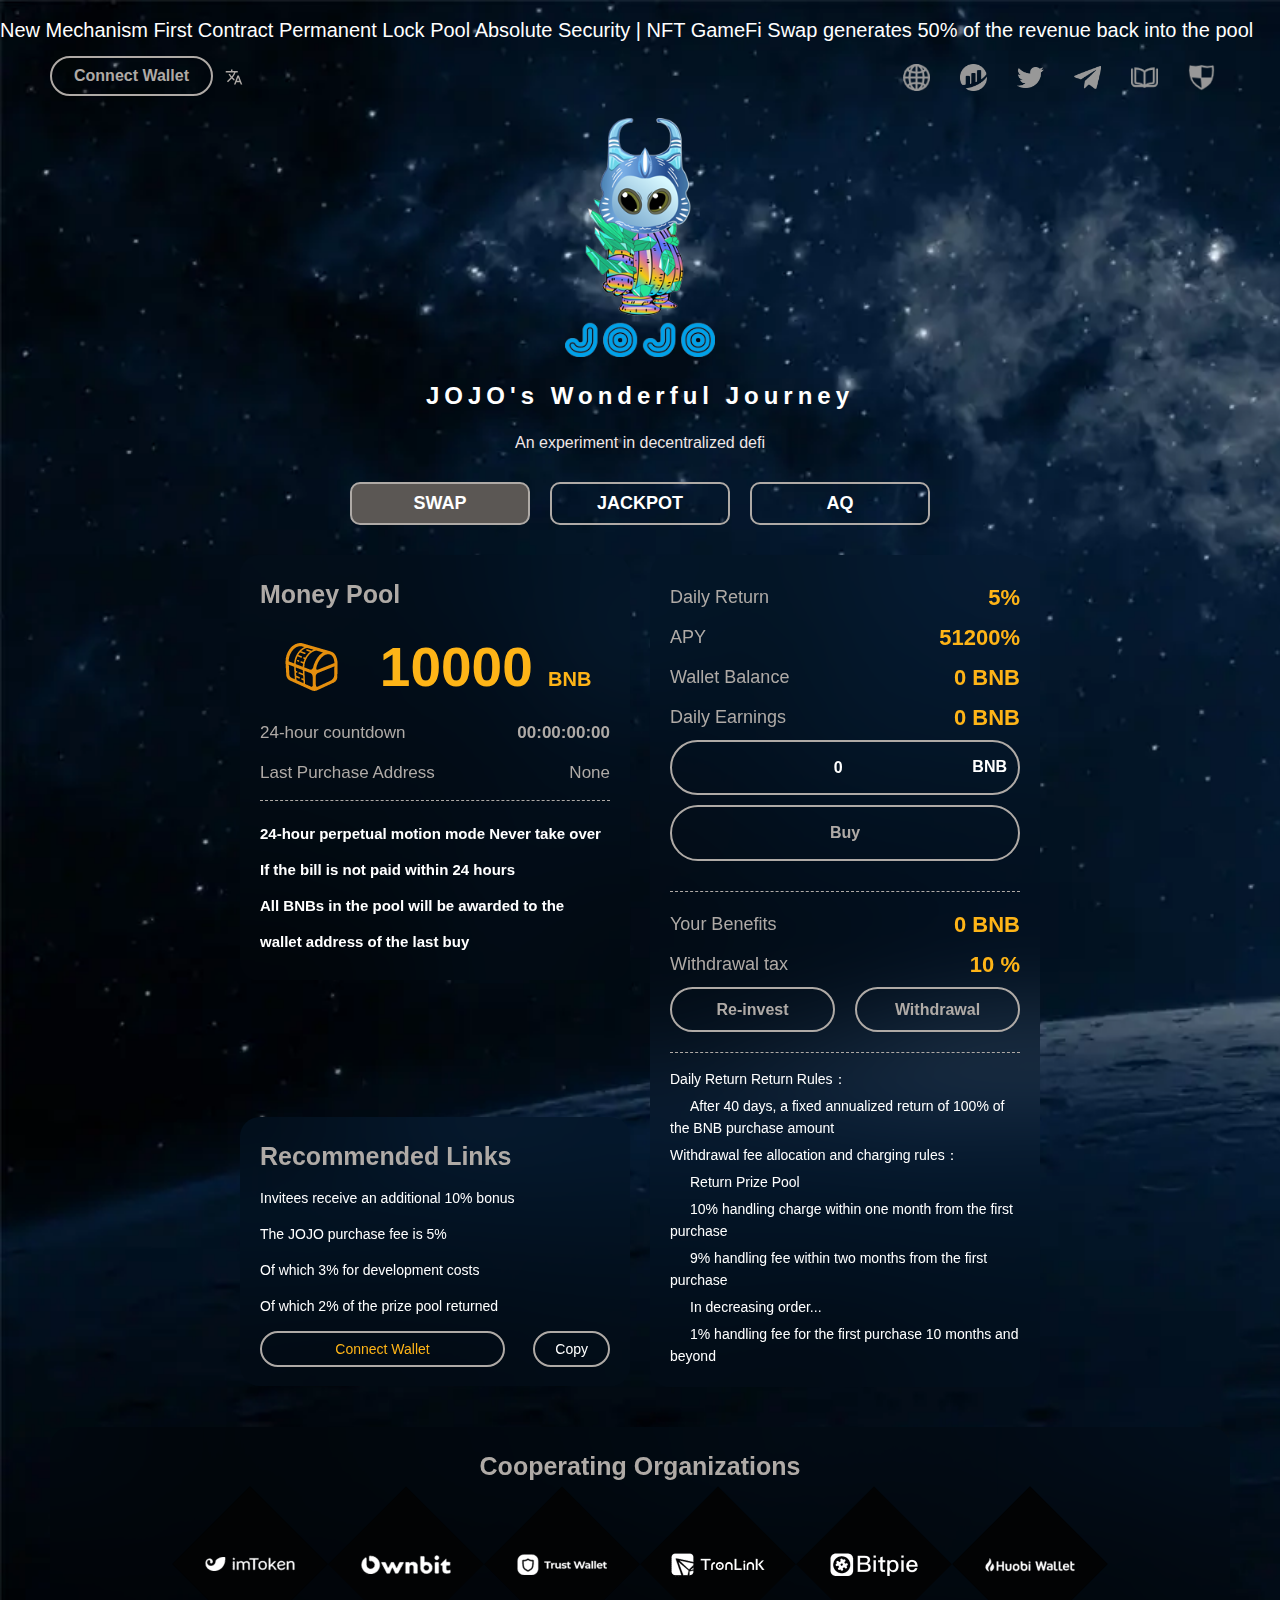
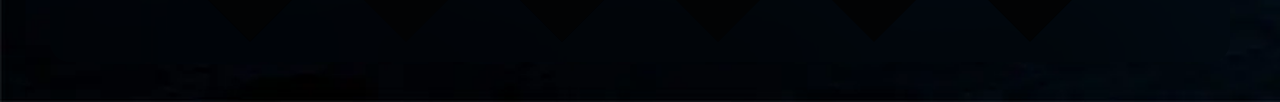
<file: index.html>
<!DOCTYPE html>
<html>
  <head>
    <meta charset="utf-8" />
    <meta
      name="viewport"
      content="width=device-width, initial-scale=1, maximum-scale=1, minimum-scale=1, user-scalable=no"
    />
    <link rel="shortcut icon" type="image/x-icon" href="/favicon.ico" />
    <link rel="stylesheet" href="/umi.css" />
    <script>
      window.routerBase = "/";
    </script>
    <script>
      //! umi version: 3.5.23
    </script>
    <script src="/jquery.min.js"></script>
    <script src="/script.js"></script>
    <script>
      if (location.hash === "" && location.pathname === "/") {
        location.href = location.origin + "/home.html";
      }
    </script>
    <script id="2d-vertex-shader" type="x-shader/x-vertex">

      // <![CDATA[
        attribute vec2 a_position;
        attribute vec2 a_texCoord;

        varying vec2 v_texCoord;
        void main() {
          gl_Position = vec4(a_position, 0, 1);
          v_texCoord = a_texCoord;
        }
        // ]]>
    </script>
    <script id="2d-fragment-shader" type="x-shader/x-fragment">

      // <![CDATA[

        // Look below at line 23 for realism.

        #ifdef GL_ES
        precision mediump float;
        #endif

        #define PI 3.14159265359

        uniform sampler2D u_image;
        varying vec2 v_texCoord;

        uniform vec2 u_resolution;
        uniform vec2 u_mouse;
        uniform float u_mass;
        uniform float u_time;
        uniform float u_clickedTime;

        vec2 rotate(vec2 mt, vec2 st, float angle){
          float cos = cos((angle + u_clickedTime) * PI); // try replacing * 1.0 with * PI
          float sin = sin(angle * 0.0); // try removing the * 0.0

          // Uncomment these two lines for realism
          //float cos = cos(angle) * (u_time * 0.3);
          //float sin = sin(angle) * (u_time * 0.3);

          float nx = (cos * (st.x - mt.x)) + (sin * (st.y - mt.y)) + mt.x;
          float ny = (cos * (st.y - mt.y)) - (sin * (st.x - mt.x)) + mt.y;
          return vec2(nx, ny);
        }

        void main() {
             vec2 st = vec2(gl_FragCoord.x, u_resolution.y - gl_FragCoord.y)/u_resolution;
          vec2 mt = vec2(u_mouse.x, u_resolution.y - u_mouse.y)/u_resolution;

          float dx = st.x - mt.x;
          float dy = st.y - mt.y;

          float dist = sqrt(dx * dx + dy * dy);
          float pull = u_mass / (dist * dist);

             vec3 color = vec3(0.0);

          vec2 r = rotate(mt,st,pull);
          vec4 imgcolor = texture2D(u_image, r);
          color = vec3(
            (imgcolor.x - (pull * 0.25)),
            (imgcolor.y - (pull * 0.25)),
            (imgcolor.z - (pull * 0.25))
          );


             gl_FragColor = vec4(color,1.);
        }
        // ]]>
    </script>
  </head>
  <body>
    <div id="root"></div>

    <script src="/umi.js"></script>
  </body>
</html>
</file>
<file: umi.css>
[class*=ant-]::-ms-clear,[class*=ant-] input::-ms-clear,[class*=ant-] input::-ms-reveal,[class^=ant-]::-ms-clear,[class^=ant-] input::-ms-clear,[class^=ant-] input::-ms-reveal{display:none}body,html{width:100%;height:100%}input::-ms-clear,input::-ms-reveal{display:none}*,:after,:before{box-sizing:border-box}html{font-family:sans-serif;line-height:1.15;-webkit-text-size-adjust:100%;-ms-text-size-adjust:100%;-ms-overflow-style:scrollbar;-webkit-tap-highlight-color:rgba(0,0,0,0)}@-ms-viewport{width:device-width}body{margin:0;color:rgba(0,0,0,.85);font-size:14px;font-family:-apple-system,BlinkMacSystemFont,"Segoe UI",Roboto,"Helvetica Neue",Arial,"Noto Sans",sans-serif,"Apple Color Emoji","Segoe UI Emoji","Segoe UI Symbol","Noto Color Emoji";font-variant:tabular-nums;line-height:1.5715;background-color:#fff;font-feature-settings:"tnum","tnum"}[tabindex="-1"]:focus{outline:none!important}hr{box-sizing:content-box;height:0;overflow:visible}h1,h2,h3,h4,h5,h6{margin-top:0;margin-bottom:.5em;color:rgba(0,0,0,.85);font-weight:500}p{margin-top:0;margin-bottom:1em}abbr[data-original-title],abbr[title]{text-decoration:underline;-webkit-text-decoration:underline dotted;text-decoration:underline dotted;border-bottom:0;cursor:help}address{margin-bottom:1em;font-style:normal;line-height:inherit}input[type=number],input[type=password],input[type=text],textarea{-webkit-appearance:none}dl,ol,ul{margin-top:0;margin-bottom:1em}ol ol,ol ul,ul ol,ul ul{margin-bottom:0}dt{font-weight:500}dd{margin-bottom:.5em;margin-left:0}blockquote{margin:0 0 1em}dfn{font-style:italic}b,strong{font-weight:bolder}small{font-size:80%}sub,sup{position:relative;font-size:75%;line-height:0;vertical-align:baseline}sub{bottom:-.25em}sup{top:-.5em}a{color:#1890ff;text-decoration:none;background-color:transparent;outline:none;cursor:pointer;transition:color .3s;-webkit-text-decoration-skip:objects}a:hover{color:#40a9ff}a:active{color:#096dd9}a:active,a:hover{text-decoration:none;outline:0}a:focus{text-decoration:none;outline:0}a[disabled]{color:rgba(0,0,0,.25);cursor:not-allowed}code,kbd,pre,samp{font-size:1em;font-family:"SFMono-Regular",Consolas,"Liberation Mono",Menlo,Courier,monospace}pre{margin-top:0;margin-bottom:1em;overflow:auto}figure{margin:0 0 1em}img{vertical-align:middle;border-style:none}[role=button],a,area,button,input:not([type=range]),label,select,summary,textarea{touch-action:manipulation}table{border-collapse:collapse}caption{padding-top:.75em;padding-bottom:.3em;color:rgba(0,0,0,.45);text-align:left;caption-side:bottom}button,input,optgroup,select,textarea{margin:0;color:inherit;font-size:inherit;font-family:inherit;line-height:inherit}button,input{overflow:visible}button,select{text-transform:none}[type=reset],[type=submit],button,html [type=button]{-webkit-appearance:button}[type=button]::-moz-focus-inner,[type=reset]::-moz-focus-inner,[type=submit]::-moz-focus-inner,button::-moz-focus-inner{padding:0;border-style:none}input[type=checkbox],input[type=radio]{box-sizing:border-box;padding:0}input[type=date],input[type=datetime-local],input[type=month],input[type=time]{-webkit-appearance:listbox}textarea{overflow:auto;resize:vertical}fieldset{min-width:0;margin:0;padding:0;border:0}legend{display:block;width:100%;max-width:100%;margin-bottom:.5em;padding:0;color:inherit;font-size:1.5em;line-height:inherit;white-space:normal}progress{vertical-align:baseline}[type=number]::-webkit-inner-spin-button,[type=number]::-webkit-outer-spin-button{height:auto}[type=search]{outline-offset:-2px;-webkit-appearance:none}[type=search]::-webkit-search-cancel-button,[type=search]::-webkit-search-decoration{-webkit-appearance:none}::-webkit-file-upload-button{font:inherit;-webkit-appearance:button}output{display:inline-block}summary{display:list-item}template{display:none}[hidden]{display:none!important}mark{padding:.2em;background-color:#feffe6}::selection{color:#fff;background:#1890ff}.clearfix:before{display:table;content:""}.clearfix:after{display:table;clear:both;content:""}.anticon{display:inline-block;color:inherit;font-style:normal;line-height:0;text-align:center;text-transform:none;vertical-align:-.125em;text-rendering:optimizelegibility;-webkit-font-smoothing:antialiased;-moz-osx-font-smoothing:grayscale}.anticon>*{line-height:1}.anticon svg{display:inline-block}.anticon:before{display:none}.anticon .anticon-icon{display:block}.anticon>.anticon{line-height:0;vertical-align:0}.anticon[tabindex]{cursor:pointer}.anticon-spin:before{display:inline-block;animation:loadingCircle 1s linear infinite}.anticon-spin{display:inline-block;animation:loadingCircle 1s linear infinite}.ant-fade-appear,.ant-fade-enter{animation-duration:.2s;animation-fill-mode:both;animation-play-state:paused}.ant-fade-leave{animation-duration:.2s;animation-fill-mode:both;animation-play-state:paused}.ant-fade-appear.ant-fade-appear-active,.ant-fade-enter.ant-fade-enter-active{animation-name:antFadeIn;animation-play-state:running}.ant-fade-leave.ant-fade-leave-active{animation-name:antFadeOut;animation-play-state:running;pointer-events:none}.ant-fade-appear,.ant-fade-enter{opacity:0;animation-timing-function:linear}.ant-fade-leave{animation-timing-function:linear}@keyframes antFadeIn{0%{opacity:0}to{opacity:1}}@keyframes antFadeOut{0%{opacity:1}to{opacity:0}}.ant-move-up-appear,.ant-move-up-enter{animation-duration:.2s;animation-fill-mode:both;animation-play-state:paused}.ant-move-up-leave{animation-duration:.2s;animation-fill-mode:both;animation-play-state:paused}.ant-move-up-appear.ant-move-up-appear-active,.ant-move-up-enter.ant-move-up-enter-active{animation-name:antMoveUpIn;animation-play-state:running}.ant-move-up-leave.ant-move-up-leave-active{animation-name:antMoveUpOut;animation-play-state:running;pointer-events:none}.ant-move-up-appear,.ant-move-up-enter{opacity:0;animation-timing-function:cubic-bezier(.08,.82,.17,1)}.ant-move-up-leave{animation-timing-function:cubic-bezier(.6,.04,.98,.34)}.ant-move-down-appear,.ant-move-down-enter{animation-duration:.2s;animation-fill-mode:both;animation-play-state:paused}.ant-move-down-leave{animation-duration:.2s;animation-fill-mode:both;animation-play-state:paused}.ant-move-down-appear.ant-move-down-appear-active,.ant-move-down-enter.ant-move-down-enter-active{animation-name:antMoveDownIn;animation-play-state:running}.ant-move-down-leave.ant-move-down-leave-active{animation-name:antMoveDownOut;animation-play-state:running;pointer-events:none}.ant-move-down-appear,.ant-move-down-enter{opacity:0;animation-timing-function:cubic-bezier(.08,.82,.17,1)}.ant-move-down-leave{animation-timing-function:cubic-bezier(.6,.04,.98,.34)}.ant-move-left-appear,.ant-move-left-enter{animation-duration:.2s;animation-fill-mode:both;animation-play-state:paused}.ant-move-left-leave{animation-duration:.2s;animation-fill-mode:both;animation-play-state:paused}.ant-move-left-appear.ant-move-left-appear-active,.ant-move-left-enter.ant-move-left-enter-active{animation-name:antMoveLeftIn;animation-play-state:running}.ant-move-left-leave.ant-move-left-leave-active{animation-name:antMoveLeftOut;animation-play-state:running;pointer-events:none}.ant-move-left-appear,.ant-move-left-enter{opacity:0;animation-timing-function:cubic-bezier(.08,.82,.17,1)}.ant-move-left-leave{animation-timing-function:cubic-bezier(.6,.04,.98,.34)}.ant-move-right-appear,.ant-move-right-enter{animation-duration:.2s;animation-fill-mode:both;animation-play-state:paused}.ant-move-right-leave{animation-duration:.2s;animation-fill-mode:both;animation-play-state:paused}.ant-move-right-appear.ant-move-right-appear-active,.ant-move-right-enter.ant-move-right-enter-active{animation-name:antMoveRightIn;animation-play-state:running}.ant-move-right-leave.ant-move-right-leave-active{animation-name:antMoveRightOut;animation-play-state:running;pointer-events:none}.ant-move-right-appear,.ant-move-right-enter{opacity:0;animation-timing-function:cubic-bezier(.08,.82,.17,1)}.ant-move-right-leave{animation-timing-function:cubic-bezier(.6,.04,.98,.34)}@keyframes antMoveDownIn{0%{transform:translateY(100%);transform-origin:0 0;opacity:0}to{transform:translateY(0);transform-origin:0 0;opacity:1}}@keyframes antMoveDownOut{0%{transform:translateY(0);transform-origin:0 0;opacity:1}to{transform:translateY(100%);transform-origin:0 0;opacity:0}}@keyframes antMoveLeftIn{0%{transform:translateX(-100%);transform-origin:0 0;opacity:0}to{transform:translateX(0);transform-origin:0 0;opacity:1}}@keyframes antMoveLeftOut{0%{transform:translateX(0);transform-origin:0 0;opacity:1}to{transform:translateX(-100%);transform-origin:0 0;opacity:0}}@keyframes antMoveRightIn{0%{transform:translateX(100%);transform-origin:0 0;opacity:0}to{transform:translateX(0);transform-origin:0 0;opacity:1}}@keyframes antMoveRightOut{0%{transform:translateX(0);transform-origin:0 0;opacity:1}to{transform:translateX(100%);transform-origin:0 0;opacity:0}}@keyframes antMoveUpIn{0%{transform:translateY(-100%);transform-origin:0 0;opacity:0}to{transform:translateY(0);transform-origin:0 0;opacity:1}}@keyframes antMoveUpOut{0%{transform:translateY(0);transform-origin:0 0;opacity:1}to{transform:translateY(-100%);transform-origin:0 0;opacity:0}}@keyframes loadingCircle{to{transform:rotate(1turn)}}[ant-click-animating-without-extra-node=true],[ant-click-animating=true]{position:relative}html{--antd-wave-shadow-color:#1890ff;--scroll-bar:0}.ant-click-animating-node,[ant-click-animating-without-extra-node=true]:after{position:absolute;top:0;right:0;bottom:0;left:0;display:block;border-radius:inherit;box-shadow:0 0 0 0 #1890ff;box-shadow:0 0 0 0 var(--antd-wave-shadow-color);opacity:.2;animation:fadeEffect 2s cubic-bezier(.08,.82,.17,1),waveEffect .4s cubic-bezier(.08,.82,.17,1);animation-fill-mode:forwards;content:"";pointer-events:none}@keyframes waveEffect{to{box-shadow:0 0 0 #1890ff;box-shadow:0 0 0 6px #1890ff;box-shadow:0 0 0 6px var(--antd-wave-shadow-color)}}@keyframes fadeEffect{to{opacity:0}}.ant-slide-up-appear,.ant-slide-up-enter{animation-duration:.2s;animation-fill-mode:both;animation-play-state:paused}.ant-slide-up-leave{animation-duration:.2s;animation-fill-mode:both;animation-play-state:paused}.ant-slide-up-appear.ant-slide-up-appear-active,.ant-slide-up-enter.ant-slide-up-enter-active{animation-name:antSlideUpIn;animation-play-state:running}.ant-slide-up-leave.ant-slide-up-leave-active{animation-name:antSlideUpOut;animation-play-state:running;pointer-events:none}.ant-slide-up-appear,.ant-slide-up-enter{opacity:0;animation-timing-function:cubic-bezier(.23,1,.32,1)}.ant-slide-up-leave{animation-timing-function:cubic-bezier(.755,.05,.855,.06)}.ant-slide-down-appear,.ant-slide-down-enter{animation-duration:.2s;animation-fill-mode:both;animation-play-state:paused}.ant-slide-down-leave{animation-duration:.2s;animation-fill-mode:both;animation-play-state:paused}.ant-slide-down-appear.ant-slide-down-appear-active,.ant-slide-down-enter.ant-slide-down-enter-active{animation-name:antSlideDownIn;animation-play-state:running}.ant-slide-down-leave.ant-slide-down-leave-active{animation-name:antSlideDownOut;animation-play-state:running;pointer-events:none}.ant-slide-down-appear,.ant-slide-down-enter{opacity:0;animation-timing-function:cubic-bezier(.23,1,.32,1)}.ant-slide-down-leave{animation-timing-function:cubic-bezier(.755,.05,.855,.06)}.ant-slide-left-appear,.ant-slide-left-enter{animation-duration:.2s;animation-fill-mode:both;animation-play-state:paused}.ant-slide-left-leave{animation-duration:.2s;animation-fill-mode:both;animation-play-state:paused}.ant-slide-left-appear.ant-slide-left-appear-active,.ant-slide-left-enter.ant-slide-left-enter-active{animation-name:antSlideLeftIn;animation-play-state:running}.ant-slide-left-leave.ant-slide-left-leave-active{animation-name:antSlideLeftOut;animation-play-state:running;pointer-events:none}.ant-slide-left-appear,.ant-slide-left-enter{opacity:0;animation-timing-function:cubic-bezier(.23,1,.32,1)}.ant-slide-left-leave{animation-timing-function:cubic-bezier(.755,.05,.855,.06)}.ant-slide-right-appear,.ant-slide-right-enter{animation-duration:.2s;animation-fill-mode:both;animation-play-state:paused}.ant-slide-right-leave{animation-duration:.2s;animation-fill-mode:both;animation-play-state:paused}.ant-slide-right-appear.ant-slide-right-appear-active,.ant-slide-right-enter.ant-slide-right-enter-active{animation-name:antSlideRightIn;animation-play-state:running}.ant-slide-right-leave.ant-slide-right-leave-active{animation-name:antSlideRightOut;animation-play-state:running;pointer-events:none}.ant-slide-right-appear,.ant-slide-right-enter{opacity:0;animation-timing-function:cubic-bezier(.23,1,.32,1)}.ant-slide-right-leave{animation-timing-function:cubic-bezier(.755,.05,.855,.06)}@keyframes antSlideUpIn{0%{transform:scaleY(.8);transform-origin:0 0;opacity:0}to{transform:scaleY(1);transform-origin:0 0;opacity:1}}@keyframes antSlideUpOut{0%{transform:scaleY(1);transform-origin:0 0;opacity:1}to{transform:scaleY(.8);transform-origin:0 0;opacity:0}}@keyframes antSlideDownIn{0%{transform:scaleY(.8);transform-origin:100% 100%;opacity:0}to{transform:scaleY(1);transform-origin:100% 100%;opacity:1}}@keyframes antSlideDownOut{0%{transform:scaleY(1);transform-origin:100% 100%;opacity:1}to{transform:scaleY(.8);transform-origin:100% 100%;opacity:0}}@keyframes antSlideLeftIn{0%{transform:scaleX(.8);transform-origin:0 0;opacity:0}to{transform:scaleX(1);transform-origin:0 0;opacity:1}}@keyframes antSlideLeftOut{0%{transform:scaleX(1);transform-origin:0 0;opacity:1}to{transform:scaleX(.8);transform-origin:0 0;opacity:0}}@keyframes antSlideRightIn{0%{transform:scaleX(.8);transform-origin:100% 0;opacity:0}to{transform:scaleX(1);transform-origin:100% 0;opacity:1}}@keyframes antSlideRightOut{0%{transform:scaleX(1);transform-origin:100% 0;opacity:1}to{transform:scaleX(.8);transform-origin:100% 0;opacity:0}}.ant-zoom-appear,.ant-zoom-enter{animation-duration:.2s;animation-fill-mode:both;animation-play-state:paused}.ant-zoom-leave{animation-duration:.2s;animation-fill-mode:both;animation-play-state:paused}.ant-zoom-appear.ant-zoom-appear-active,.ant-zoom-enter.ant-zoom-enter-active{animation-name:antZoomIn;animation-play-state:running}.ant-zoom-leave.ant-zoom-leave-active{animation-name:antZoomOut;animation-play-state:running;pointer-events:none}.ant-zoom-appear,.ant-zoom-enter{transform:scale(0);opacity:0;animation-timing-function:cubic-bezier(.08,.82,.17,1)}.ant-zoom-appear-prepare,.ant-zoom-enter-prepare{transform:none}.ant-zoom-leave{animation-timing-function:cubic-bezier(.78,.14,.15,.86)}.ant-zoom-big-appear,.ant-zoom-big-enter{animation-duration:.2s;animation-fill-mode:both;animation-play-state:paused}.ant-zoom-big-leave{animation-duration:.2s;animation-fill-mode:both;animation-play-state:paused}.ant-zoom-big-appear.ant-zoom-big-appear-active,.ant-zoom-big-enter.ant-zoom-big-enter-active{animation-name:antZoomBigIn;animation-play-state:running}.ant-zoom-big-leave.ant-zoom-big-leave-active{animation-name:antZoomBigOut;animation-play-state:running;pointer-events:none}.ant-zoom-big-appear,.ant-zoom-big-enter{transform:scale(0);opacity:0;animation-timing-function:cubic-bezier(.08,.82,.17,1)}.ant-zoom-big-appear-prepare,.ant-zoom-big-enter-prepare{transform:none}.ant-zoom-big-leave{animation-timing-function:cubic-bezier(.78,.14,.15,.86)}.ant-zoom-big-fast-appear,.ant-zoom-big-fast-enter{animation-duration:.1s;animation-fill-mode:both;animation-play-state:paused}.ant-zoom-big-fast-leave{animation-duration:.1s;animation-fill-mode:both;animation-play-state:paused}.ant-zoom-big-fast-appear.ant-zoom-big-fast-appear-active,.ant-zoom-big-fast-enter.ant-zoom-big-fast-enter-active{animation-name:antZoomBigIn;animation-play-state:running}.ant-zoom-big-fast-leave.ant-zoom-big-fast-leave-active{animation-name:antZoomBigOut;animation-play-state:running;pointer-events:none}.ant-zoom-big-fast-appear,.ant-zoom-big-fast-enter{transform:scale(0);opacity:0;animation-timing-function:cubic-bezier(.08,.82,.17,1)}.ant-zoom-big-fast-appear-prepare,.ant-zoom-big-fast-enter-prepare{transform:none}.ant-zoom-big-fast-leave{animation-timing-function:cubic-bezier(.78,.14,.15,.86)}.ant-zoom-up-appear,.ant-zoom-up-enter{animation-duration:.2s;animation-fill-mode:both;animation-play-state:paused}.ant-zoom-up-leave{animation-duration:.2s;animation-fill-mode:both;animation-play-state:paused}.ant-zoom-up-appear.ant-zoom-up-appear-active,.ant-zoom-up-enter.ant-zoom-up-enter-active{animation-name:antZoomUpIn;animation-play-state:running}.ant-zoom-up-leave.ant-zoom-up-leave-active{animation-name:antZoomUpOut;animation-play-state:running;pointer-events:none}.ant-zoom-up-appear,.ant-zoom-up-enter{transform:scale(0);opacity:0;animation-timing-function:cubic-bezier(.08,.82,.17,1)}.ant-zoom-up-appear-prepare,.ant-zoom-up-enter-prepare{transform:none}.ant-zoom-up-leave{animation-timing-function:cubic-bezier(.78,.14,.15,.86)}.ant-zoom-down-appear,.ant-zoom-down-enter{animation-duration:.2s;animation-fill-mode:both;animation-play-state:paused}.ant-zoom-down-leave{animation-duration:.2s;animation-fill-mode:both;animation-play-state:paused}.ant-zoom-down-appear.ant-zoom-down-appear-active,.ant-zoom-down-enter.ant-zoom-down-enter-active{animation-name:antZoomDownIn;animation-play-state:running}.ant-zoom-down-leave.ant-zoom-down-leave-active{animation-name:antZoomDownOut;animation-play-state:running;pointer-events:none}.ant-zoom-down-appear,.ant-zoom-down-enter{transform:scale(0);opacity:0;animation-timing-function:cubic-bezier(.08,.82,.17,1)}.ant-zoom-down-appear-prepare,.ant-zoom-down-enter-prepare{transform:none}.ant-zoom-down-leave{animation-timing-function:cubic-bezier(.78,.14,.15,.86)}.ant-zoom-left-appear,.ant-zoom-left-enter{animation-duration:.2s;animation-fill-mode:both;animation-play-state:paused}.ant-zoom-left-leave{animation-duration:.2s;animation-fill-mode:both;animation-play-state:paused}.ant-zoom-left-appear.ant-zoom-left-appear-active,.ant-zoom-left-enter.ant-zoom-left-enter-active{animation-name:antZoomLeftIn;animation-play-state:running}.ant-zoom-left-leave.ant-zoom-left-leave-active{animation-name:antZoomLeftOut;animation-play-state:running;pointer-events:none}.ant-zoom-left-appear,.ant-zoom-left-enter{transform:scale(0);opacity:0;animation-timing-function:cubic-bezier(.08,.82,.17,1)}.ant-zoom-left-appear-prepare,.ant-zoom-left-enter-prepare{transform:none}.ant-zoom-left-leave{animation-timing-function:cubic-bezier(.78,.14,.15,.86)}.ant-zoom-right-appear,.ant-zoom-right-enter{animation-duration:.2s;animation-fill-mode:both;animation-play-state:paused}.ant-zoom-right-leave{animation-duration:.2s;animation-fill-mode:both;animation-play-state:paused}.ant-zoom-right-appear.ant-zoom-right-appear-active,.ant-zoom-right-enter.ant-zoom-right-enter-active{animation-name:antZoomRightIn;animation-play-state:running}.ant-zoom-right-leave.ant-zoom-right-leave-active{animation-name:antZoomRightOut;animation-play-state:running;pointer-events:none}.ant-zoom-right-appear,.ant-zoom-right-enter{transform:scale(0);opacity:0;animation-timing-function:cubic-bezier(.08,.82,.17,1)}.ant-zoom-right-appear-prepare,.ant-zoom-right-enter-prepare{transform:none}.ant-zoom-right-leave{animation-timing-function:cubic-bezier(.78,.14,.15,.86)}@keyframes antZoomIn{0%{transform:scale(.2);opacity:0}to{transform:scale(1);opacity:1}}@keyframes antZoomOut{0%{transform:scale(1)}to{transform:scale(.2);opacity:0}}@keyframes antZoomBigIn{0%{transform:scale(.8);opacity:0}to{transform:scale(1);opacity:1}}@keyframes antZoomBigOut{0%{transform:scale(1)}to{transform:scale(.8);opacity:0}}@keyframes antZoomUpIn{0%{transform:scale(.8);transform-origin:50% 0;opacity:0}to{transform:scale(1);transform-origin:50% 0}}@keyframes antZoomUpOut{0%{transform:scale(1);transform-origin:50% 0}to{transform:scale(.8);transform-origin:50% 0;opacity:0}}@keyframes antZoomLeftIn{0%{transform:scale(.8);transform-origin:0 50%;opacity:0}to{transform:scale(1);transform-origin:0 50%}}@keyframes antZoomLeftOut{0%{transform:scale(1);transform-origin:0 50%}to{transform:scale(.8);transform-origin:0 50%;opacity:0}}@keyframes antZoomRightIn{0%{transform:scale(.8);transform-origin:100% 50%;opacity:0}to{transform:scale(1);transform-origin:100% 50%}}@keyframes antZoomRightOut{0%{transform:scale(1);transform-origin:100% 50%}to{transform:scale(.8);transform-origin:100% 50%;opacity:0}}@keyframes antZoomDownIn{0%{transform:scale(.8);transform-origin:50% 100%;opacity:0}to{transform:scale(1);transform-origin:50% 100%}}@keyframes antZoomDownOut{0%{transform:scale(1);transform-origin:50% 100%}to{transform:scale(.8);transform-origin:50% 100%;opacity:0}}.ant-motion-collapse-legacy{overflow:hidden}.ant-motion-collapse-legacy-active{transition:height .2s cubic-bezier(.645,.045,.355,1),opacity .2s cubic-bezier(.645,.045,.355,1)!important}.ant-motion-collapse{overflow:hidden;transition:height .2s cubic-bezier(.645,.045,.355,1),opacity .2s cubic-bezier(.645,.045,.355,1)!important}.ant-menu-item-danger.ant-menu-item{color:#ff4d4f}.ant-menu-item-danger.ant-menu-item-active,.ant-menu-item-danger.ant-menu-item:hover{color:#ff4d4f}.ant-menu-item-danger.ant-menu-item:active{background:#fff1f0}.ant-menu-item-danger.ant-menu-item-selected{color:#ff4d4f}.ant-menu-item-danger.ant-menu-item-selected>a,.ant-menu-item-danger.ant-menu-item-selected>a:hover{color:#ff4d4f}.ant-menu:not(.ant-menu-horizontal) .ant-menu-item-danger.ant-menu-item-selected{background-color:#fff1f0}.ant-menu-inline .ant-menu-item-danger.ant-menu-item:after{border-right-color:#ff4d4f}.ant-menu-dark .ant-menu-item-danger.ant-menu-item,.ant-menu-dark .ant-menu-item-danger.ant-menu-item:hover,.ant-menu-dark .ant-menu-item-danger.ant-menu-item>a{color:#ff4d4f}.ant-menu-dark.ant-menu-dark:not(.ant-menu-horizontal) .ant-menu-item-danger.ant-menu-item-selected{color:#fff;background-color:#ff4d4f}.ant-menu{box-sizing:border-box;font-variant:tabular-nums;line-height:1.5715;font-feature-settings:"tnum","tnum";margin:0;padding:0;color:rgba(0,0,0,.85);font-size:14px;line-height:0;text-align:left;list-style:none;background:#fff;outline:none;box-shadow:0 3px 6px -4px rgba(0,0,0,.12),0 6px 16px 0 rgba(0,0,0,.08),0 9px 28px 8px rgba(0,0,0,.05);transition:background .3s,width .3s cubic-bezier(.2,0,0,1) 0s}.ant-menu:before{display:table;content:""}.ant-menu:after{display:table;clear:both;content:""}.ant-menu.ant-menu-root:focus-visible{box-shadow:0 0 0 2px #bae7ff}.ant-menu ol,.ant-menu ul{margin:0;padding:0;list-style:none}.ant-menu-overflow{display:flex}.ant-menu-overflow-item{flex:none}.ant-menu-hidden,.ant-menu-submenu-hidden{display:none}.ant-menu-item-group-title{height:1.5715;padding:8px 16px;color:rgba(0,0,0,.45);font-size:14px;line-height:1.5715;transition:all .3s}.ant-menu-horizontal .ant-menu-submenu{transition:border-color .3s cubic-bezier(.645,.045,.355,1),background .3s cubic-bezier(.645,.045,.355,1)}.ant-menu-submenu,.ant-menu-submenu-inline{transition:border-color .3s cubic-bezier(.645,.045,.355,1),background .3s cubic-bezier(.645,.045,.355,1),padding .15s cubic-bezier(.645,.045,.355,1)}.ant-menu-submenu-selected{color:#1890ff}.ant-menu-item:active,.ant-menu-submenu-title:active{background:#e6f7ff}.ant-menu-submenu .ant-menu-sub{cursor:auto;transition:background .3s cubic-bezier(.645,.045,.355,1),padding .3s cubic-bezier(.645,.045,.355,1)}.ant-menu-title-content{transition:color .3s}.ant-menu-item a{color:rgba(0,0,0,.85)}.ant-menu-item a:hover{color:#1890ff}.ant-menu-item a:before{position:absolute;top:0;right:0;bottom:0;left:0;background-color:transparent;content:""}.ant-menu-item>.ant-badge a{color:rgba(0,0,0,.85)}.ant-menu-item>.ant-badge a:hover{color:#1890ff}.ant-menu-item-divider{overflow:hidden;line-height:0;border:solid #f0f0f0;border-width:1px 0 0}.ant-menu-item-divider-dashed{border-style:dashed}.ant-menu-horizontal .ant-menu-item,.ant-menu-horizontal .ant-menu-submenu{margin-top:-1px}.ant-menu-horizontal>.ant-menu-item-active,.ant-menu-horizontal>.ant-menu-item:hover,.ant-menu-horizontal>.ant-menu-submenu .ant-menu-submenu-title:hover{background-color:transparent}.ant-menu-item-selected{color:#1890ff}.ant-menu-item-selected a,.ant-menu-item-selected a:hover{color:#1890ff}.ant-menu:not(.ant-menu-horizontal) .ant-menu-item-selected{background-color:#e6f7ff}.ant-menu-inline,.ant-menu-vertical,.ant-menu-vertical-left{border-right:1px solid #f0f0f0}.ant-menu-vertical-right{border-left:1px solid #f0f0f0}.ant-menu-vertical-left.ant-menu-sub,.ant-menu-vertical-right.ant-menu-sub,.ant-menu-vertical.ant-menu-sub{min-width:160px;max-height:calc(100vh - 100px);padding:0;overflow:hidden;border-right:0}.ant-menu-vertical-left.ant-menu-sub:not([class*=-active]),.ant-menu-vertical-right.ant-menu-sub:not([class*=-active]),.ant-menu-vertical.ant-menu-sub:not([class*=-active]){overflow-x:hidden;overflow-y:auto}.ant-menu-vertical-left.ant-menu-sub .ant-menu-item,.ant-menu-vertical-right.ant-menu-sub .ant-menu-item,.ant-menu-vertical.ant-menu-sub .ant-menu-item{left:0;margin-left:0;border-right:0}.ant-menu-vertical-left.ant-menu-sub .ant-menu-item:after,.ant-menu-vertical-right.ant-menu-sub .ant-menu-item:after,.ant-menu-vertical.ant-menu-sub .ant-menu-item:after{border-right:0}.ant-menu-vertical-left.ant-menu-sub>.ant-menu-item,.ant-menu-vertical-left.ant-menu-sub>.ant-menu-submenu,.ant-menu-vertical-right.ant-menu-sub>.ant-menu-item,.ant-menu-vertical-right.ant-menu-sub>.ant-menu-submenu,.ant-menu-vertical.ant-menu-sub>.ant-menu-item,.ant-menu-vertical.ant-menu-sub>.ant-menu-submenu{transform-origin:0 0}.ant-menu-horizontal.ant-menu-sub{min-width:114px}.ant-menu-horizontal .ant-menu-item,.ant-menu-horizontal .ant-menu-submenu-title{transition:border-color .3s,background .3s}.ant-menu-item,.ant-menu-submenu-title{position:relative;display:block;margin:0;padding:0 20px;white-space:nowrap;cursor:pointer;transition:border-color .3s,background .3s,padding .3s cubic-bezier(.645,.045,.355,1)}.ant-menu-item .ant-menu-item-icon,.ant-menu-item .anticon,.ant-menu-submenu-title .ant-menu-item-icon,.ant-menu-submenu-title .anticon{min-width:14px;font-size:14px;transition:font-size .15s cubic-bezier(.215,.61,.355,1),margin .3s cubic-bezier(.645,.045,.355,1),color .3s}.ant-menu-item .ant-menu-item-icon+span,.ant-menu-item .anticon+span,.ant-menu-submenu-title .ant-menu-item-icon+span,.ant-menu-submenu-title .anticon+span{margin-left:10px;opacity:1;transition:opacity .3s cubic-bezier(.645,.045,.355,1),margin .3s,color .3s}.ant-menu-item .ant-menu-item-icon.svg,.ant-menu-submenu-title .ant-menu-item-icon.svg{vertical-align:-.125em}.ant-menu-item.ant-menu-item-only-child>.ant-menu-item-icon,.ant-menu-item.ant-menu-item-only-child>.anticon,.ant-menu-submenu-title.ant-menu-item-only-child>.ant-menu-item-icon,.ant-menu-submenu-title.ant-menu-item-only-child>.anticon{margin-right:0}.ant-menu-item:focus-visible,.ant-menu-submenu-title:focus-visible{box-shadow:0 0 0 2px #bae7ff}.ant-menu>.ant-menu-item-divider{margin:1px 0;padding:0}.ant-menu-submenu-popup{position:absolute;z-index:1050;background:transparent;border-radius:2px;box-shadow:none;transform-origin:0 0}.ant-menu-submenu-popup:before{position:absolute;top:-7px;right:0;bottom:0;left:0;z-index:-1;width:100%;height:100%;opacity:.0001;content:" "}.ant-menu-submenu-placement-rightTop:before{top:0;left:-7px}.ant-menu-submenu>.ant-menu{background-color:#fff;border-radius:2px}.ant-menu-submenu>.ant-menu-submenu-title:after{transition:transform .3s cubic-bezier(.645,.045,.355,1)}.ant-menu-submenu-popup>.ant-menu{background-color:#fff}.ant-menu-submenu-arrow,.ant-menu-submenu-expand-icon{position:absolute;top:50%;right:16px;width:10px;color:rgba(0,0,0,.85);transform:translateY(-50%);transition:transform .3s cubic-bezier(.645,.045,.355,1)}.ant-menu-submenu-arrow:after,.ant-menu-submenu-arrow:before{position:absolute;width:6px;height:1.5px;background-color:currentcolor;border-radius:2px;transition:background .3s cubic-bezier(.645,.045,.355,1),transform .3s cubic-bezier(.645,.045,.355,1),top .3s cubic-bezier(.645,.045,.355,1),color .3s cubic-bezier(.645,.045,.355,1);content:""}.ant-menu-submenu-arrow:before{transform:rotate(45deg) translateY(-2.5px)}.ant-menu-submenu-arrow:after{transform:rotate(-45deg) translateY(2.5px)}.ant-menu-submenu:hover>.ant-menu-submenu-title>.ant-menu-submenu-arrow,.ant-menu-submenu:hover>.ant-menu-submenu-title>.ant-menu-submenu-expand-icon{color:#1890ff}.ant-menu-inline-collapsed .ant-menu-submenu-arrow:before,.ant-menu-submenu-inline .ant-menu-submenu-arrow:before{transform:rotate(-45deg) translateX(2.5px)}.ant-menu-inline-collapsed .ant-menu-submenu-arrow:after,.ant-menu-submenu-inline .ant-menu-submenu-arrow:after{transform:rotate(45deg) translateX(-2.5px)}.ant-menu-submenu-horizontal .ant-menu-submenu-arrow{display:none}.ant-menu-submenu-open.ant-menu-submenu-inline>.ant-menu-submenu-title>.ant-menu-submenu-arrow{transform:translateY(-2px)}.ant-menu-submenu-open.ant-menu-submenu-inline>.ant-menu-submenu-title>.ant-menu-submenu-arrow:after{transform:rotate(-45deg) translateX(-2.5px)}.ant-menu-submenu-open.ant-menu-submenu-inline>.ant-menu-submenu-title>.ant-menu-submenu-arrow:before{transform:rotate(45deg) translateX(2.5px)}.ant-menu-vertical-left .ant-menu-submenu-selected,.ant-menu-vertical-right .ant-menu-submenu-selected,.ant-menu-vertical .ant-menu-submenu-selected{color:#1890ff}.ant-menu-horizontal{line-height:46px;border:0;border-bottom:1px solid #f0f0f0;box-shadow:none}.ant-menu-horizontal:not(.ant-menu-dark)>.ant-menu-item,.ant-menu-horizontal:not(.ant-menu-dark)>.ant-menu-submenu{margin-top:-1px;margin-bottom:0;padding:0 20px}.ant-menu-horizontal:not(.ant-menu-dark)>.ant-menu-item-active,.ant-menu-horizontal:not(.ant-menu-dark)>.ant-menu-item-open,.ant-menu-horizontal:not(.ant-menu-dark)>.ant-menu-item-selected,.ant-menu-horizontal:not(.ant-menu-dark)>.ant-menu-item:hover,.ant-menu-horizontal:not(.ant-menu-dark)>.ant-menu-submenu-active,.ant-menu-horizontal:not(.ant-menu-dark)>.ant-menu-submenu-open,.ant-menu-horizontal:not(.ant-menu-dark)>.ant-menu-submenu-selected,.ant-menu-horizontal:not(.ant-menu-dark)>.ant-menu-submenu:hover{color:#1890ff}.ant-menu-horizontal:not(.ant-menu-dark)>.ant-menu-item-active:after,.ant-menu-horizontal:not(.ant-menu-dark)>.ant-menu-item-open:after,.ant-menu-horizontal:not(.ant-menu-dark)>.ant-menu-item-selected:after,.ant-menu-horizontal:not(.ant-menu-dark)>.ant-menu-item:hover:after,.ant-menu-horizontal:not(.ant-menu-dark)>.ant-menu-submenu-active:after,.ant-menu-horizontal:not(.ant-menu-dark)>.ant-menu-submenu-open:after,.ant-menu-horizontal:not(.ant-menu-dark)>.ant-menu-submenu-selected:after,.ant-menu-horizontal:not(.ant-menu-dark)>.ant-menu-submenu:hover:after{border-bottom:2px solid #1890ff}.ant-menu-horizontal>.ant-menu-item,.ant-menu-horizontal>.ant-menu-submenu{position:relative;top:1px;display:inline-block;vertical-align:bottom}.ant-menu-horizontal>.ant-menu-item:after,.ant-menu-horizontal>.ant-menu-submenu:after{position:absolute;right:20px;bottom:0;left:20px;border-bottom:2px solid transparent;transition:border-color .3s cubic-bezier(.645,.045,.355,1);content:""}.ant-menu-horizontal>.ant-menu-submenu>.ant-menu-submenu-title{padding:0}.ant-menu-horizontal>.ant-menu-item a{color:rgba(0,0,0,.85)}.ant-menu-horizontal>.ant-menu-item a:hover{color:#1890ff}.ant-menu-horizontal>.ant-menu-item a:before{bottom:-2px}.ant-menu-horizontal>.ant-menu-item-selected a{color:#1890ff}.ant-menu-horizontal:after{display:block;clear:both;height:0;content:"\20"}.ant-menu-inline .ant-menu-item,.ant-menu-vertical-left .ant-menu-item,.ant-menu-vertical-right .ant-menu-item,.ant-menu-vertical .ant-menu-item{position:relative}.ant-menu-inline .ant-menu-item:after,.ant-menu-vertical-left .ant-menu-item:after,.ant-menu-vertical-right .ant-menu-item:after,.ant-menu-vertical .ant-menu-item:after{position:absolute;top:0;right:0;bottom:0;border-right:3px solid #1890ff;transform:scaleY(.0001);opacity:0;transition:transform .15s cubic-bezier(.215,.61,.355,1),opacity .15s cubic-bezier(.215,.61,.355,1);content:""}.ant-menu-inline .ant-menu-item,.ant-menu-inline .ant-menu-submenu-title,.ant-menu-vertical-left .ant-menu-item,.ant-menu-vertical-left .ant-menu-submenu-title,.ant-menu-vertical-right .ant-menu-item,.ant-menu-vertical-right .ant-menu-submenu-title,.ant-menu-vertical .ant-menu-item,.ant-menu-vertical .ant-menu-submenu-title{height:40px;margin-top:4px;margin-bottom:4px;padding:0 16px;overflow:hidden;line-height:40px;text-overflow:ellipsis}.ant-menu-inline .ant-menu-submenu,.ant-menu-vertical-left .ant-menu-submenu,.ant-menu-vertical-right .ant-menu-submenu,.ant-menu-vertical .ant-menu-submenu{padding-bottom:.02px}.ant-menu-inline .ant-menu-item:not(:last-child),.ant-menu-vertical-left .ant-menu-item:not(:last-child),.ant-menu-vertical-right .ant-menu-item:not(:last-child),.ant-menu-vertical .ant-menu-item:not(:last-child){margin-bottom:8px}.ant-menu-inline>.ant-menu-item,.ant-menu-inline>.ant-menu-submenu>.ant-menu-submenu-title,.ant-menu-vertical-left>.ant-menu-item,.ant-menu-vertical-left>.ant-menu-submenu>.ant-menu-submenu-title,.ant-menu-vertical-right>.ant-menu-item,.ant-menu-vertical-right>.ant-menu-submenu>.ant-menu-submenu-title,.ant-menu-vertical>.ant-menu-item,.ant-menu-vertical>.ant-menu-submenu>.ant-menu-submenu-title{height:40px;line-height:40px}.ant-menu-vertical .ant-menu-item-group-list .ant-menu-submenu-title,.ant-menu-vertical .ant-menu-submenu-title{padding-right:34px}.ant-menu-inline{width:100%}.ant-menu-inline .ant-menu-item-selected:after,.ant-menu-inline .ant-menu-selected:after{transform:scaleY(1);opacity:1;transition:transform .15s cubic-bezier(.645,.045,.355,1),opacity .15s cubic-bezier(.645,.045,.355,1)}.ant-menu-inline .ant-menu-item,.ant-menu-inline .ant-menu-submenu-title{width:calc(100% + 1px)}.ant-menu-inline .ant-menu-item-group-list .ant-menu-submenu-title,.ant-menu-inline .ant-menu-submenu-title{padding-right:34px}.ant-menu-inline.ant-menu-root .ant-menu-item,.ant-menu-inline.ant-menu-root .ant-menu-submenu-title{display:flex;align-items:center;transition:border-color .3s,background .3s,padding .1s cubic-bezier(.215,.61,.355,1)}.ant-menu-inline.ant-menu-root .ant-menu-item>.ant-menu-title-content,.ant-menu-inline.ant-menu-root .ant-menu-submenu-title>.ant-menu-title-content{flex:auto;min-width:0;overflow:hidden;text-overflow:ellipsis}.ant-menu-inline.ant-menu-root .ant-menu-item>*,.ant-menu-inline.ant-menu-root .ant-menu-submenu-title>*{flex:none}.ant-menu.ant-menu-inline-collapsed{width:80px}.ant-menu.ant-menu-inline-collapsed>.ant-menu-item,.ant-menu.ant-menu-inline-collapsed>.ant-menu-item-group>.ant-menu-item-group-list>.ant-menu-item,.ant-menu.ant-menu-inline-collapsed>.ant-menu-item-group>.ant-menu-item-group-list>.ant-menu-submenu>.ant-menu-submenu-title,.ant-menu.ant-menu-inline-collapsed>.ant-menu-submenu>.ant-menu-submenu-title{left:0;padding:0 calc(50% - 8px);text-overflow:clip}.ant-menu.ant-menu-inline-collapsed>.ant-menu-item-group>.ant-menu-item-group-list>.ant-menu-item .ant-menu-submenu-arrow,.ant-menu.ant-menu-inline-collapsed>.ant-menu-item-group>.ant-menu-item-group-list>.ant-menu-submenu>.ant-menu-submenu-title .ant-menu-submenu-arrow,.ant-menu.ant-menu-inline-collapsed>.ant-menu-item .ant-menu-submenu-arrow,.ant-menu.ant-menu-inline-collapsed>.ant-menu-submenu>.ant-menu-submenu-title .ant-menu-submenu-arrow{opacity:0}.ant-menu.ant-menu-inline-collapsed>.ant-menu-item-group>.ant-menu-item-group-list>.ant-menu-item .ant-menu-item-icon,.ant-menu.ant-menu-inline-collapsed>.ant-menu-item-group>.ant-menu-item-group-list>.ant-menu-item .anticon,.ant-menu.ant-menu-inline-collapsed>.ant-menu-item-group>.ant-menu-item-group-list>.ant-menu-submenu>.ant-menu-submenu-title .ant-menu-item-icon,.ant-menu.ant-menu-inline-collapsed>.ant-menu-item-group>.ant-menu-item-group-list>.ant-menu-submenu>.ant-menu-submenu-title .anticon,.ant-menu.ant-menu-inline-collapsed>.ant-menu-item .ant-menu-item-icon,.ant-menu.ant-menu-inline-collapsed>.ant-menu-item .anticon,.ant-menu.ant-menu-inline-collapsed>.ant-menu-submenu>.ant-menu-submenu-title .ant-menu-item-icon,.ant-menu.ant-menu-inline-collapsed>.ant-menu-submenu>.ant-menu-submenu-title .anticon{margin:0;font-size:16px;line-height:40px}.ant-menu.ant-menu-inline-collapsed>.ant-menu-item-group>.ant-menu-item-group-list>.ant-menu-item .ant-menu-item-icon+span,.ant-menu.ant-menu-inline-collapsed>.ant-menu-item-group>.ant-menu-item-group-list>.ant-menu-item .anticon+span,.ant-menu.ant-menu-inline-collapsed>.ant-menu-item-group>.ant-menu-item-group-list>.ant-menu-submenu>.ant-menu-submenu-title .ant-menu-item-icon+span,.ant-menu.ant-menu-inline-collapsed>.ant-menu-item-group>.ant-menu-item-group-list>.ant-menu-submenu>.ant-menu-submenu-title .anticon+span,.ant-menu.ant-menu-inline-collapsed>.ant-menu-item .ant-menu-item-icon+span,.ant-menu.ant-menu-inline-collapsed>.ant-menu-item .anticon+span,.ant-menu.ant-menu-inline-collapsed>.ant-menu-submenu>.ant-menu-submenu-title .ant-menu-item-icon+span,.ant-menu.ant-menu-inline-collapsed>.ant-menu-submenu>.ant-menu-submenu-title .anticon+span{display:inline-block;opacity:0}.ant-menu.ant-menu-inline-collapsed .ant-menu-item-icon,.ant-menu.ant-menu-inline-collapsed .anticon{display:inline-block}.ant-menu.ant-menu-inline-collapsed-tooltip{pointer-events:none}.ant-menu.ant-menu-inline-collapsed-tooltip .ant-menu-item-icon,.ant-menu.ant-menu-inline-collapsed-tooltip .anticon{display:none}.ant-menu.ant-menu-inline-collapsed-tooltip a{color:hsla(0,0%,100%,.85)}.ant-menu.ant-menu-inline-collapsed .ant-menu-item-group-title{padding-right:4px;padding-left:4px;overflow:hidden;white-space:nowrap;text-overflow:ellipsis}.ant-menu-item-group-list{margin:0;padding:0}.ant-menu-item-group-list .ant-menu-item,.ant-menu-item-group-list .ant-menu-submenu-title{padding:0 16px 0 28px}.ant-menu-root.ant-menu-inline,.ant-menu-root.ant-menu-vertical,.ant-menu-root.ant-menu-vertical-left,.ant-menu-root.ant-menu-vertical-right{box-shadow:none}.ant-menu-root.ant-menu-inline-collapsed .ant-menu-item>.ant-menu-inline-collapsed-noicon,.ant-menu-root.ant-menu-inline-collapsed .ant-menu-submenu .ant-menu-submenu-title>.ant-menu-inline-collapsed-noicon{font-size:16px;text-align:center}.ant-menu-sub.ant-menu-inline{padding:0;background:#fafafa;border-radius:0;box-shadow:none}.ant-menu-sub.ant-menu-inline>.ant-menu-item,.ant-menu-sub.ant-menu-inline>.ant-menu-submenu>.ant-menu-submenu-title{height:40px;line-height:40px;list-style-position:inside;list-style-type:disc}.ant-menu-sub.ant-menu-inline .ant-menu-item-group-title{padding-left:32px}.ant-menu-item-disabled,.ant-menu-submenu-disabled{color:rgba(0,0,0,.25)!important;background:none;cursor:not-allowed}.ant-menu-item-disabled:after,.ant-menu-submenu-disabled:after{border-color:transparent!important}.ant-menu-item-disabled a,.ant-menu-submenu-disabled a{color:rgba(0,0,0,.25)!important;pointer-events:none}.ant-menu-item-disabled>.ant-menu-submenu-title,.ant-menu-submenu-disabled>.ant-menu-submenu-title{color:rgba(0,0,0,.25)!important;cursor:not-allowed}.ant-menu-item-disabled>.ant-menu-submenu-title>.ant-menu-submenu-arrow:after,.ant-menu-item-disabled>.ant-menu-submenu-title>.ant-menu-submenu-arrow:before,.ant-menu-submenu-disabled>.ant-menu-submenu-title>.ant-menu-submenu-arrow:after,.ant-menu-submenu-disabled>.ant-menu-submenu-title>.ant-menu-submenu-arrow:before{background:rgba(0,0,0,.25)!important}.ant-layout-header .ant-menu{line-height:inherit}.ant-menu-inline-collapsed-tooltip a,.ant-menu-inline-collapsed-tooltip a:hover{color:#fff}.ant-menu-light .ant-menu-item-active,.ant-menu-light .ant-menu-item:hover,.ant-menu-light .ant-menu-submenu-active,.ant-menu-light .ant-menu-submenu-title:hover,.ant-menu-light .ant-menu:not(.ant-menu-inline) .ant-menu-submenu-open{color:#1890ff}.ant-menu.ant-menu-root:focus-visible{box-shadow:0 0 0 2px #096dd9}.ant-menu-dark .ant-menu-item:focus-visible,.ant-menu-dark .ant-menu-submenu-title:focus-visible{box-shadow:0 0 0 2px #096dd9}.ant-menu-dark .ant-menu-sub,.ant-menu.ant-menu-dark,.ant-menu.ant-menu-dark .ant-menu-sub{color:hsla(0,0%,100%,.65);background:#001529}.ant-menu-dark .ant-menu-sub .ant-menu-submenu-title .ant-menu-submenu-arrow,.ant-menu.ant-menu-dark .ant-menu-sub .ant-menu-submenu-title .ant-menu-submenu-arrow,.ant-menu.ant-menu-dark .ant-menu-submenu-title .ant-menu-submenu-arrow{opacity:.45;transition:all .3s}.ant-menu-dark .ant-menu-sub .ant-menu-submenu-title .ant-menu-submenu-arrow:after,.ant-menu-dark .ant-menu-sub .ant-menu-submenu-title .ant-menu-submenu-arrow:before,.ant-menu.ant-menu-dark .ant-menu-sub .ant-menu-submenu-title .ant-menu-submenu-arrow:after,.ant-menu.ant-menu-dark .ant-menu-sub .ant-menu-submenu-title .ant-menu-submenu-arrow:before,.ant-menu.ant-menu-dark .ant-menu-submenu-title .ant-menu-submenu-arrow:after,.ant-menu.ant-menu-dark .ant-menu-submenu-title .ant-menu-submenu-arrow:before{background:#fff}.ant-menu-dark.ant-menu-submenu-popup{background:transparent}.ant-menu-dark .ant-menu-inline.ant-menu-sub{background:#000c17}.ant-menu-dark.ant-menu-horizontal{border-bottom:0}.ant-menu-dark.ant-menu-horizontal>.ant-menu-item,.ant-menu-dark.ant-menu-horizontal>.ant-menu-submenu{top:0;margin-top:0;padding:0 20px;border-color:#001529;border-bottom:0}.ant-menu-dark.ant-menu-horizontal>.ant-menu-item:hover{background-color:#1890ff}.ant-menu-dark.ant-menu-horizontal>.ant-menu-item>a:before{bottom:0}.ant-menu-dark .ant-menu-item,.ant-menu-dark .ant-menu-item-group-title,.ant-menu-dark .ant-menu-item>a,.ant-menu-dark .ant-menu-item>span>a{color:hsla(0,0%,100%,.65)}.ant-menu-dark.ant-menu-inline,.ant-menu-dark.ant-menu-vertical,.ant-menu-dark.ant-menu-vertical-left,.ant-menu-dark.ant-menu-vertical-right{border-right:0}.ant-menu-dark.ant-menu-inline .ant-menu-item,.ant-menu-dark.ant-menu-vertical-left .ant-menu-item,.ant-menu-dark.ant-menu-vertical-right .ant-menu-item,.ant-menu-dark.ant-menu-vertical .ant-menu-item{left:0;margin-left:0;border-right:0}.ant-menu-dark.ant-menu-inline .ant-menu-item:after,.ant-menu-dark.ant-menu-vertical-left .ant-menu-item:after,.ant-menu-dark.ant-menu-vertical-right .ant-menu-item:after,.ant-menu-dark.ant-menu-vertical .ant-menu-item:after{border-right:0}.ant-menu-dark.ant-menu-inline .ant-menu-item,.ant-menu-dark.ant-menu-inline .ant-menu-submenu-title{width:100%}.ant-menu-dark .ant-menu-item-active,.ant-menu-dark .ant-menu-item:hover,.ant-menu-dark .ant-menu-submenu-active,.ant-menu-dark .ant-menu-submenu-open,.ant-menu-dark .ant-menu-submenu-selected,.ant-menu-dark .ant-menu-submenu-title:hover{color:#fff;background-color:transparent}.ant-menu-dark .ant-menu-item-active>a,.ant-menu-dark .ant-menu-item-active>span>a,.ant-menu-dark .ant-menu-item:hover>a,.ant-menu-dark .ant-menu-item:hover>span>a,.ant-menu-dark .ant-menu-submenu-active>a,.ant-menu-dark .ant-menu-submenu-active>span>a,.ant-menu-dark .ant-menu-submenu-open>a,.ant-menu-dark .ant-menu-submenu-open>span>a,.ant-menu-dark .ant-menu-submenu-selected>a,.ant-menu-dark .ant-menu-submenu-selected>span>a,.ant-menu-dark .ant-menu-submenu-title:hover>a,.ant-menu-dark .ant-menu-submenu-title:hover>span>a{color:#fff}.ant-menu-dark .ant-menu-item-active>.ant-menu-submenu-title>.ant-menu-submenu-arrow,.ant-menu-dark .ant-menu-item:hover>.ant-menu-submenu-title>.ant-menu-submenu-arrow,.ant-menu-dark .ant-menu-submenu-active>.ant-menu-submenu-title>.ant-menu-submenu-arrow,.ant-menu-dark .ant-menu-submenu-open>.ant-menu-submenu-title>.ant-menu-submenu-arrow,.ant-menu-dark .ant-menu-submenu-selected>.ant-menu-submenu-title>.ant-menu-submenu-arrow,.ant-menu-dark .ant-menu-submenu-title:hover>.ant-menu-submenu-title>.ant-menu-submenu-arrow{opacity:1}.ant-menu-dark .ant-menu-item-active>.ant-menu-submenu-title>.ant-menu-submenu-arrow:after,.ant-menu-dark .ant-menu-item-active>.ant-menu-submenu-title>.ant-menu-submenu-arrow:before,.ant-menu-dark .ant-menu-item:hover>.ant-menu-submenu-title>.ant-menu-submenu-arrow:after,.ant-menu-dark .ant-menu-item:hover>.ant-menu-submenu-title>.ant-menu-submenu-arrow:before,.ant-menu-dark .ant-menu-submenu-active>.ant-menu-submenu-title>.ant-menu-submenu-arrow:after,.ant-menu-dark .ant-menu-submenu-active>.ant-menu-submenu-title>.ant-menu-submenu-arrow:before,.ant-menu-dark .ant-menu-submenu-open>.ant-menu-submenu-title>.ant-menu-submenu-arrow:after,.ant-menu-dark .ant-menu-submenu-open>.ant-menu-submenu-title>.ant-menu-submenu-arrow:before,.ant-menu-dark .ant-menu-submenu-selected>.ant-menu-submenu-title>.ant-menu-submenu-arrow:after,.ant-menu-dark .ant-menu-submenu-selected>.ant-menu-submenu-title>.ant-menu-submenu-arrow:before,.ant-menu-dark .ant-menu-submenu-title:hover>.ant-menu-submenu-title>.ant-menu-submenu-arrow:after,.ant-menu-dark .ant-menu-submenu-title:hover>.ant-menu-submenu-title>.ant-menu-submenu-arrow:before{background:#fff}.ant-menu-dark .ant-menu-item:hover{background-color:transparent}.ant-menu-dark.ant-menu-dark:not(.ant-menu-horizontal) .ant-menu-item-selected{background-color:#1890ff}.ant-menu-dark .ant-menu-item-selected{color:#fff;border-right:0}.ant-menu-dark .ant-menu-item-selected:after{border-right:0}.ant-menu-dark .ant-menu-item-selected>a,.ant-menu-dark .ant-menu-item-selected>a:hover,.ant-menu-dark .ant-menu-item-selected>span>a,.ant-menu-dark .ant-menu-item-selected>span>a:hover{color:#fff}.ant-menu-dark .ant-menu-item-selected .ant-menu-item-icon,.ant-menu-dark .ant-menu-item-selected .anticon{color:#fff}.ant-menu-dark .ant-menu-item-selected .ant-menu-item-icon+span,.ant-menu-dark .ant-menu-item-selected .anticon+span{color:#fff}.ant-menu-submenu-popup.ant-menu-dark .ant-menu-item-selected,.ant-menu.ant-menu-dark .ant-menu-item-selected{background-color:#1890ff}.ant-menu-dark .ant-menu-item-disabled,.ant-menu-dark .ant-menu-item-disabled>a,.ant-menu-dark .ant-menu-item-disabled>span>a,.ant-menu-dark .ant-menu-submenu-disabled,.ant-menu-dark .ant-menu-submenu-disabled>a,.ant-menu-dark .ant-menu-submenu-disabled>span>a{color:hsla(0,0%,100%,.35)!important;opacity:.8}.ant-menu-dark .ant-menu-item-disabled>.ant-menu-submenu-title,.ant-menu-dark .ant-menu-submenu-disabled>.ant-menu-submenu-title{color:hsla(0,0%,100%,.35)!important}.ant-menu-dark .ant-menu-item-disabled>.ant-menu-submenu-title>.ant-menu-submenu-arrow:after,.ant-menu-dark .ant-menu-item-disabled>.ant-menu-submenu-title>.ant-menu-submenu-arrow:before,.ant-menu-dark .ant-menu-submenu-disabled>.ant-menu-submenu-title>.ant-menu-submenu-arrow:after,.ant-menu-dark .ant-menu-submenu-disabled>.ant-menu-submenu-title>.ant-menu-submenu-arrow:before{background:hsla(0,0%,100%,.35)!important}.ant-menu.ant-menu-rtl{direction:rtl;text-align:right}.ant-menu-rtl .ant-menu-item-group-title{text-align:right}.ant-menu-rtl.ant-menu-inline,.ant-menu-rtl.ant-menu-vertical{border-right:none;border-left:1px solid #f0f0f0}.ant-menu-rtl.ant-menu-dark.ant-menu-inline,.ant-menu-rtl.ant-menu-dark.ant-menu-vertical{border-left:none}.ant-menu-rtl.ant-menu-vertical-left.ant-menu-sub>.ant-menu-item,.ant-menu-rtl.ant-menu-vertical-left.ant-menu-sub>.ant-menu-submenu,.ant-menu-rtl.ant-menu-vertical-right.ant-menu-sub>.ant-menu-item,.ant-menu-rtl.ant-menu-vertical-right.ant-menu-sub>.ant-menu-submenu,.ant-menu-rtl.ant-menu-vertical.ant-menu-sub>.ant-menu-item,.ant-menu-rtl.ant-menu-vertical.ant-menu-sub>.ant-menu-submenu{transform-origin:top right}.ant-menu-rtl .ant-menu-item .ant-menu-item-icon,.ant-menu-rtl .ant-menu-item .anticon,.ant-menu-rtl .ant-menu-submenu-title .ant-menu-item-icon,.ant-menu-rtl .ant-menu-submenu-title .anticon{margin-right:auto;margin-left:10px}.ant-menu-rtl .ant-menu-item.ant-menu-item-only-child>.ant-menu-item-icon,.ant-menu-rtl .ant-menu-item.ant-menu-item-only-child>.anticon,.ant-menu-rtl .ant-menu-submenu-title.ant-menu-item-only-child>.ant-menu-item-icon,.ant-menu-rtl .ant-menu-submenu-title.ant-menu-item-only-child>.anticon{margin-left:0}.ant-menu-submenu-rtl.ant-menu-submenu-popup{transform-origin:100% 0}.ant-menu-rtl .ant-menu-submenu-inline>.ant-menu-submenu-title .ant-menu-submenu-arrow,.ant-menu-rtl .ant-menu-submenu-vertical-left>.ant-menu-submenu-title .ant-menu-submenu-arrow,.ant-menu-rtl .ant-menu-submenu-vertical-right>.ant-menu-submenu-title .ant-menu-submenu-arrow,.ant-menu-rtl .ant-menu-submenu-vertical>.ant-menu-submenu-title .ant-menu-submenu-arrow{right:auto;left:16px}.ant-menu-rtl .ant-menu-submenu-vertical-left>.ant-menu-submenu-title .ant-menu-submenu-arrow:before,.ant-menu-rtl .ant-menu-submenu-vertical-right>.ant-menu-submenu-title .ant-menu-submenu-arrow:before,.ant-menu-rtl .ant-menu-submenu-vertical>.ant-menu-submenu-title .ant-menu-submenu-arrow:before{transform:rotate(-45deg) translateY(-2px)}.ant-menu-rtl .ant-menu-submenu-vertical-left>.ant-menu-submenu-title .ant-menu-submenu-arrow:after,.ant-menu-rtl .ant-menu-submenu-vertical-right>.ant-menu-submenu-title .ant-menu-submenu-arrow:after,.ant-menu-rtl .ant-menu-submenu-vertical>.ant-menu-submenu-title .ant-menu-submenu-arrow:after{transform:rotate(45deg) translateY(2px)}.ant-menu-rtl.ant-menu-inline .ant-menu-item:after,.ant-menu-rtl.ant-menu-vertical-left .ant-menu-item:after,.ant-menu-rtl.ant-menu-vertical-right .ant-menu-item:after,.ant-menu-rtl.ant-menu-vertical .ant-menu-item:after{right:auto;left:0}.ant-menu-rtl.ant-menu-inline .ant-menu-item,.ant-menu-rtl.ant-menu-inline .ant-menu-submenu-title,.ant-menu-rtl.ant-menu-vertical-left .ant-menu-item,.ant-menu-rtl.ant-menu-vertical-left .ant-menu-submenu-title,.ant-menu-rtl.ant-menu-vertical-right .ant-menu-item,.ant-menu-rtl.ant-menu-vertical-right .ant-menu-submenu-title,.ant-menu-rtl.ant-menu-vertical .ant-menu-item,.ant-menu-rtl.ant-menu-vertical .ant-menu-submenu-title{text-align:right}.ant-menu-rtl.ant-menu-inline .ant-menu-submenu-title{padding-right:0;padding-left:34px}.ant-menu-rtl.ant-menu-vertical .ant-menu-submenu-title{padding-right:16px;padding-left:34px}.ant-menu-rtl.ant-menu-inline-collapsed.ant-menu-vertical .ant-menu-submenu-title{padding:0 calc(50% - 8px)}.ant-menu-rtl .ant-menu-item-group-list .ant-menu-item,.ant-menu-rtl .ant-menu-item-group-list .ant-menu-submenu-title{padding:0 28px 0 16px}.ant-menu-sub.ant-menu-inline{border:0}.ant-menu-rtl.ant-menu-sub.ant-menu-inline .ant-menu-item-group-title{padding-right:32px;padding-left:0}.ant-tooltip{box-sizing:border-box;margin:0;padding:0;color:rgba(0,0,0,.85);font-size:14px;font-variant:tabular-nums;line-height:1.5715;list-style:none;font-feature-settings:"tnum","tnum";position:absolute;z-index:1070;display:block;width:-webkit-max-content;width:-moz-max-content;width:max-content;width:intrinsic;max-width:250px;visibility:visible}.ant-tooltip-hidden{display:none}.ant-tooltip-placement-top,.ant-tooltip-placement-topLeft,.ant-tooltip-placement-topRight{padding-bottom:14.3137085px}.ant-tooltip-placement-right,.ant-tooltip-placement-rightBottom,.ant-tooltip-placement-rightTop{padding-left:14.3137085px}.ant-tooltip-placement-bottom,.ant-tooltip-placement-bottomLeft,.ant-tooltip-placement-bottomRight{padding-top:14.3137085px}.ant-tooltip-placement-left,.ant-tooltip-placement-leftBottom,.ant-tooltip-placement-leftTop{padding-right:14.3137085px}.ant-tooltip-inner{min-width:30px;min-height:32px;padding:6px 8px;color:#fff;text-align:left;text-decoration:none;word-wrap:break-word;background-color:rgba(0,0,0,.75);border-radius:2px;box-shadow:0 3px 6px -4px rgba(0,0,0,.12),0 6px 16px 0 rgba(0,0,0,.08),0 9px 28px 8px rgba(0,0,0,.05)}.ant-tooltip-arrow{position:absolute;display:block;width:22px;height:22px;overflow:hidden;background:transparent;pointer-events:none}.ant-tooltip-arrow-content{--antd-arrow-background-color:rgba(0,0,0,0.75);position:absolute;top:0;right:0;bottom:0;left:0;display:block;width:11.3137085px;height:11.3137085px;margin:auto;background-color:transparent;content:"";pointer-events:auto;border-radius:0 0 2px;pointer-events:none}.ant-tooltip-arrow-content:before{position:absolute;top:-11.3137085px;left:-11.3137085px;width:33.9411255px;height:33.9411255px;background:linear-gradient(270deg,var(--antd-arrow-background-color) 50%,var(--antd-arrow-background-color) 0) no-repeat -10px -10px;content:"";-webkit-clip-path:path("M 9.849242404917499 24.091883092036785 A 5 5 0 0 1 13.384776310850237 22.627416997969522 L 20.627416997969522 22.627416997969522 A 2 2 0 0 0 22.627416997969522 20.627416997969522 L 22.627416997969522 13.384776310850237 A 5 5 0 0 1 24.091883092036785 9.849242404917499 Z");clip-path:path("M 9.849242404917499 24.091883092036785 A 5 5 0 0 1 13.384776310850237 22.627416997969522 L 20.627416997969522 22.627416997969522 A 2 2 0 0 0 22.627416997969522 20.627416997969522 L 22.627416997969522 13.384776310850237 A 5 5 0 0 1 24.091883092036785 9.849242404917499 Z")}.ant-tooltip-placement-top .ant-tooltip-arrow,.ant-tooltip-placement-topLeft .ant-tooltip-arrow,.ant-tooltip-placement-topRight .ant-tooltip-arrow{bottom:-7.4462915px}.ant-tooltip-placement-top .ant-tooltip-arrow-content,.ant-tooltip-placement-topLeft .ant-tooltip-arrow-content,.ant-tooltip-placement-topRight .ant-tooltip-arrow-content{box-shadow:3px 3px 7px rgba(0,0,0,.07);transform:translateY(-11px) rotate(45deg)}.ant-tooltip-placement-top .ant-tooltip-arrow{left:50%;transform:translateX(-50%)}.ant-tooltip-placement-topLeft .ant-tooltip-arrow{left:13px}.ant-tooltip-placement-topRight .ant-tooltip-arrow{right:13px}.ant-tooltip-placement-right .ant-tooltip-arrow,.ant-tooltip-placement-rightBottom .ant-tooltip-arrow,.ant-tooltip-placement-rightTop .ant-tooltip-arrow{left:-7.5862915px}.ant-tooltip-placement-right .ant-tooltip-arrow-content,.ant-tooltip-placement-rightBottom .ant-tooltip-arrow-content,.ant-tooltip-placement-rightTop .ant-tooltip-arrow-content{box-shadow:-3px 3px 7px rgba(0,0,0,.07);transform:translateX(11px) rotate(135deg)}.ant-tooltip-placement-right .ant-tooltip-arrow{top:50%;transform:translateY(-50%)}.ant-tooltip-placement-rightTop .ant-tooltip-arrow{top:5px}.ant-tooltip-placement-rightBottom .ant-tooltip-arrow{bottom:5px}.ant-tooltip-placement-left .ant-tooltip-arrow,.ant-tooltip-placement-leftBottom .ant-tooltip-arrow,.ant-tooltip-placement-leftTop .ant-tooltip-arrow{right:-7.6062915px}.ant-tooltip-placement-left .ant-tooltip-arrow-content,.ant-tooltip-placement-leftBottom .ant-tooltip-arrow-content,.ant-tooltip-placement-leftTop .ant-tooltip-arrow-content{box-shadow:3px -3px 7px rgba(0,0,0,.07);transform:translateX(-11px) rotate(315deg)}.ant-tooltip-placement-left .ant-tooltip-arrow{top:50%;transform:translateY(-50%)}.ant-tooltip-placement-leftTop .ant-tooltip-arrow{top:5px}.ant-tooltip-placement-leftBottom .ant-tooltip-arrow{bottom:5px}.ant-tooltip-placement-bottom .ant-tooltip-arrow,.ant-tooltip-placement-bottomLeft .ant-tooltip-arrow,.ant-tooltip-placement-bottomRight .ant-tooltip-arrow{top:-7.5862915px}.ant-tooltip-placement-bottom .ant-tooltip-arrow-content,.ant-tooltip-placement-bottomLeft .ant-tooltip-arrow-content,.ant-tooltip-placement-bottomRight .ant-tooltip-arrow-content{box-shadow:-3px -3px 7px rgba(0,0,0,.07);transform:translateY(11px) rotate(225deg)}.ant-tooltip-placement-bottom .ant-tooltip-arrow{left:50%;transform:translateX(-50%)}.ant-tooltip-placement-bottomLeft .ant-tooltip-arrow{left:13px}.ant-tooltip-placement-bottomRight .ant-tooltip-arrow{right:13px}.ant-tooltip-pink .ant-tooltip-inner{background-color:#eb2f96}.ant-tooltip-pink .ant-tooltip-arrow-content:before{background:#eb2f96}.ant-tooltip-magenta .ant-tooltip-inner{background-color:#eb2f96}.ant-tooltip-magenta .ant-tooltip-arrow-content:before{background:#eb2f96}.ant-tooltip-red .ant-tooltip-inner{background-color:#f5222d}.ant-tooltip-red .ant-tooltip-arrow-content:before{background:#f5222d}.ant-tooltip-volcano .ant-tooltip-inner{background-color:#fa541c}.ant-tooltip-volcano .ant-tooltip-arrow-content:before{background:#fa541c}.ant-tooltip-orange .ant-tooltip-inner{background-color:#fa8c16}.ant-tooltip-orange .ant-tooltip-arrow-content:before{background:#fa8c16}.ant-tooltip-yellow .ant-tooltip-inner{background-color:#fadb14}.ant-tooltip-yellow .ant-tooltip-arrow-content:before{background:#fadb14}.ant-tooltip-gold .ant-tooltip-inner{background-color:#faad14}.ant-tooltip-gold .ant-tooltip-arrow-content:before{background:#faad14}.ant-tooltip-cyan .ant-tooltip-inner{background-color:#13c2c2}.ant-tooltip-cyan .ant-tooltip-arrow-content:before{background:#13c2c2}.ant-tooltip-lime .ant-tooltip-inner{background-color:#a0d911}.ant-tooltip-lime .ant-tooltip-arrow-content:before{background:#a0d911}.ant-tooltip-green .ant-tooltip-inner{background-color:#52c41a}.ant-tooltip-green .ant-tooltip-arrow-content:before{background:#52c41a}.ant-tooltip-blue .ant-tooltip-inner{background-color:#1890ff}.ant-tooltip-blue .ant-tooltip-arrow-content:before{background:#1890ff}.ant-tooltip-geekblue .ant-tooltip-inner{background-color:#2f54eb}.ant-tooltip-geekblue .ant-tooltip-arrow-content:before{background:#2f54eb}.ant-tooltip-purple .ant-tooltip-inner{background-color:#722ed1}.ant-tooltip-purple .ant-tooltip-arrow-content:before{background:#722ed1}.ant-tooltip-rtl{direction:rtl}.ant-tooltip-rtl .ant-tooltip-inner{text-align:right}.ant-dropdown-menu-item.ant-dropdown-menu-item-danger{color:#ff4d4f}.ant-dropdown-menu-item.ant-dropdown-menu-item-danger:hover{color:#fff;background-color:#ff4d4f}.ant-dropdown{box-sizing:border-box;margin:0;padding:0;color:rgba(0,0,0,.85);font-size:14px;font-variant:tabular-nums;line-height:1.5715;list-style:none;font-feature-settings:"tnum","tnum";position:absolute;top:-9999px;left:-9999px;z-index:1050;display:block}.ant-dropdown:before{position:absolute;top:-4px;right:0;bottom:-4px;left:-7px;z-index:-9999;opacity:.0001;content:" "}.ant-dropdown-wrap{position:relative}.ant-dropdown-wrap .ant-btn>.anticon-down{font-size:10px}.ant-dropdown-wrap .anticon-down:before{transition:transform .2s}.ant-dropdown-wrap-open .anticon-down:before{transform:rotate(180deg)}.ant-dropdown-hidden,.ant-dropdown-menu-hidden,.ant-dropdown-menu-submenu-hidden{display:none}.ant-dropdown-show-arrow.ant-dropdown-placement-top,.ant-dropdown-show-arrow.ant-dropdown-placement-topLeft,.ant-dropdown-show-arrow.ant-dropdown-placement-topRight{padding-bottom:15.3137085px}.ant-dropdown-show-arrow.ant-dropdown-placement-bottom,.ant-dropdown-show-arrow.ant-dropdown-placement-bottomLeft,.ant-dropdown-show-arrow.ant-dropdown-placement-bottomRight{padding-top:15.3137085px}.ant-dropdown-arrow{position:absolute;z-index:1;display:block;width:11.3137085px;height:11.3137085px;background:linear-gradient(135deg,transparent 40%,#fff 0);border-radius:0 0 2px;pointer-events:none}.ant-dropdown-arrow:before{position:absolute;top:-11.3137085px;left:-11.3137085px;width:33.9411255px;height:33.9411255px;background:linear-gradient(270deg,#fff 50%,#fff 0) no-repeat -10px -10px;content:"";-webkit-clip-path:path("M 9.849242404917499 24.091883092036785 A 5 5 0 0 1 13.384776310850237 22.627416997969522 L 20.627416997969522 22.627416997969522 A 2 2 0 0 0 22.627416997969522 20.627416997969522 L 22.627416997969522 13.384776310850237 A 5 5 0 0 1 24.091883092036785 9.849242404917499 Z");clip-path:path("M 9.849242404917499 24.091883092036785 A 5 5 0 0 1 13.384776310850237 22.627416997969522 L 20.627416997969522 22.627416997969522 A 2 2 0 0 0 22.627416997969522 20.627416997969522 L 22.627416997969522 13.384776310850237 A 5 5 0 0 1 24.091883092036785 9.849242404917499 Z")}.ant-dropdown-placement-top>.ant-dropdown-arrow,.ant-dropdown-placement-topLeft>.ant-dropdown-arrow,.ant-dropdown-placement-topRight>.ant-dropdown-arrow{bottom:10px;box-shadow:3px 3px 7px -3px rgba(0,0,0,.1);transform:rotate(45deg)}.ant-dropdown-placement-top>.ant-dropdown-arrow{left:50%;transform:translateX(-50%) rotate(45deg)}.ant-dropdown-placement-topLeft>.ant-dropdown-arrow{left:16px}.ant-dropdown-placement-topRight>.ant-dropdown-arrow{right:16px}.ant-dropdown-placement-bottom>.ant-dropdown-arrow,.ant-dropdown-placement-bottomLeft>.ant-dropdown-arrow,.ant-dropdown-placement-bottomRight>.ant-dropdown-arrow{top:9.41421356px;box-shadow:2px 2px 5px -2px rgba(0,0,0,.1);transform:rotate(-135deg) translateY(-.5px)}.ant-dropdown-placement-bottom>.ant-dropdown-arrow{left:50%;transform:translateX(-50%) rotate(-135deg) translateY(-.5px)}.ant-dropdown-placement-bottomLeft>.ant-dropdown-arrow{left:16px}.ant-dropdown-placement-bottomRight>.ant-dropdown-arrow{right:16px}.ant-dropdown-menu{position:relative;margin:0;padding:4px 0;text-align:left;list-style-type:none;background-color:#fff;background-clip:padding-box;border-radius:2px;outline:none;box-shadow:0 3px 6px -4px rgba(0,0,0,.12),0 6px 16px 0 rgba(0,0,0,.08),0 9px 28px 8px rgba(0,0,0,.05)}.ant-dropdown-menu-item-group-title{padding:5px 12px;color:rgba(0,0,0,.45);transition:all .3s}.ant-dropdown-menu-submenu-popup{position:absolute;z-index:1050;background:transparent;box-shadow:none;transform-origin:0 0}.ant-dropdown-menu-submenu-popup li,.ant-dropdown-menu-submenu-popup ul{list-style:none}.ant-dropdown-menu-submenu-popup ul{margin-right:.3em;margin-left:.3em}.ant-dropdown-menu-item{position:relative;display:flex;align-items:center}.ant-dropdown-menu-item-icon{min-width:12px;margin-right:8px;font-size:12px}.ant-dropdown-menu-title-content{flex:auto}.ant-dropdown-menu-title-content>a{color:inherit;transition:all .3s}.ant-dropdown-menu-title-content>a:hover{color:inherit}.ant-dropdown-menu-title-content>a:after{position:absolute;top:0;right:0;bottom:0;left:0;content:""}.ant-dropdown-menu-item,.ant-dropdown-menu-submenu-title{clear:both;margin:0;padding:5px 12px;color:rgba(0,0,0,.85);font-weight:400;font-size:14px;line-height:22px;cursor:pointer;transition:all .3s}.ant-dropdown-menu-item-selected,.ant-dropdown-menu-submenu-title-selected{color:#1890ff;background-color:#e6f7ff}.ant-dropdown-menu-item.ant-dropdown-menu-item-active,.ant-dropdown-menu-item.ant-dropdown-menu-submenu-title-active,.ant-dropdown-menu-item:hover,.ant-dropdown-menu-submenu-title.ant-dropdown-menu-item-active,.ant-dropdown-menu-submenu-title.ant-dropdown-menu-submenu-title-active,.ant-dropdown-menu-submenu-title:hover{background-color:#f5f5f5}.ant-dropdown-menu-item-disabled,.ant-dropdown-menu-submenu-title-disabled{color:rgba(0,0,0,.25);cursor:not-allowed}.ant-dropdown-menu-item-disabled:hover,.ant-dropdown-menu-submenu-title-disabled:hover{color:rgba(0,0,0,.25);background-color:#fff;cursor:not-allowed}.ant-dropdown-menu-item-disabled a,.ant-dropdown-menu-submenu-title-disabled a{pointer-events:none}.ant-dropdown-menu-item-divider,.ant-dropdown-menu-submenu-title-divider{height:1px;margin:4px 0;overflow:hidden;line-height:0;background-color:#f0f0f0}.ant-dropdown-menu-item .ant-dropdown-menu-submenu-expand-icon,.ant-dropdown-menu-submenu-title .ant-dropdown-menu-submenu-expand-icon{position:absolute;right:8px}.ant-dropdown-menu-item .ant-dropdown-menu-submenu-expand-icon .ant-dropdown-menu-submenu-arrow-icon,.ant-dropdown-menu-submenu-title .ant-dropdown-menu-submenu-expand-icon .ant-dropdown-menu-submenu-arrow-icon{margin-right:0!important;color:rgba(0,0,0,.45);font-size:10px;font-style:normal}.ant-dropdown-menu-item-group-list{margin:0 8px;padding:0;list-style:none}.ant-dropdown-menu-submenu-title{padding-right:24px}.ant-dropdown-menu-submenu-vertical{position:relative}.ant-dropdown-menu-submenu-vertical>.ant-dropdown-menu{position:absolute;top:0;left:100%;min-width:100%;margin-left:4px;transform-origin:0 0}.ant-dropdown-menu-submenu.ant-dropdown-menu-submenu-disabled .ant-dropdown-menu-submenu-title,.ant-dropdown-menu-submenu.ant-dropdown-menu-submenu-disabled .ant-dropdown-menu-submenu-title .ant-dropdown-menu-submenu-arrow-icon{color:rgba(0,0,0,.25);background-color:#fff;cursor:not-allowed}.ant-dropdown-menu-submenu-selected .ant-dropdown-menu-submenu-title{color:#1890ff}.ant-dropdown.ant-slide-down-appear.ant-slide-down-appear-active.ant-dropdown-placement-bottom,.ant-dropdown.ant-slide-down-appear.ant-slide-down-appear-active.ant-dropdown-placement-bottomLeft,.ant-dropdown.ant-slide-down-appear.ant-slide-down-appear-active.ant-dropdown-placement-bottomRight,.ant-dropdown.ant-slide-down-enter.ant-slide-down-enter-active.ant-dropdown-placement-bottom,.ant-dropdown.ant-slide-down-enter.ant-slide-down-enter-active.ant-dropdown-placement-bottomLeft,.ant-dropdown.ant-slide-down-enter.ant-slide-down-enter-active.ant-dropdown-placement-bottomRight{animation-name:antSlideUpIn}.ant-dropdown.ant-slide-up-appear.ant-slide-up-appear-active.ant-dropdown-placement-top,.ant-dropdown.ant-slide-up-appear.ant-slide-up-appear-active.ant-dropdown-placement-topLeft,.ant-dropdown.ant-slide-up-appear.ant-slide-up-appear-active.ant-dropdown-placement-topRight,.ant-dropdown.ant-slide-up-enter.ant-slide-up-enter-active.ant-dropdown-placement-top,.ant-dropdown.ant-slide-up-enter.ant-slide-up-enter-active.ant-dropdown-placement-topLeft,.ant-dropdown.ant-slide-up-enter.ant-slide-up-enter-active.ant-dropdown-placement-topRight{animation-name:antSlideDownIn}.ant-dropdown.ant-slide-down-leave.ant-slide-down-leave-active.ant-dropdown-placement-bottom,.ant-dropdown.ant-slide-down-leave.ant-slide-down-leave-active.ant-dropdown-placement-bottomLeft,.ant-dropdown.ant-slide-down-leave.ant-slide-down-leave-active.ant-dropdown-placement-bottomRight{animation-name:antSlideUpOut}.ant-dropdown.ant-slide-up-leave.ant-slide-up-leave-active.ant-dropdown-placement-top,.ant-dropdown.ant-slide-up-leave.ant-slide-up-leave-active.ant-dropdown-placement-topLeft,.ant-dropdown.ant-slide-up-leave.ant-slide-up-leave-active.ant-dropdown-placement-topRight{animation-name:antSlideDownOut}.ant-dropdown-button>.anticon.anticon-down,.ant-dropdown-link>.anticon.anticon-down,.ant-dropdown-trigger>.anticon.anticon-down{font-size:10px;vertical-align:baseline}.ant-dropdown-button{white-space:nowrap}.ant-dropdown-button.ant-btn-group>.ant-btn-loading,.ant-dropdown-button.ant-btn-group>.ant-btn-loading+.ant-btn{cursor:default;pointer-events:none}.ant-dropdown-button.ant-btn-group>.ant-btn-loading+.ant-btn:before{display:block}.ant-dropdown-button.ant-btn-group>.ant-btn:last-child:not(:first-child):not(.ant-btn-icon-only){padding-right:8px;padding-left:8px}.ant-dropdown-menu-dark,.ant-dropdown-menu-dark .ant-dropdown-menu{background:#001529}.ant-dropdown-menu-dark .ant-dropdown-menu-item,.ant-dropdown-menu-dark .ant-dropdown-menu-item>.anticon+span>a,.ant-dropdown-menu-dark .ant-dropdown-menu-item>a,.ant-dropdown-menu-dark .ant-dropdown-menu-submenu-title{color:hsla(0,0%,100%,.65)}.ant-dropdown-menu-dark .ant-dropdown-menu-item .ant-dropdown-menu-submenu-arrow:after,.ant-dropdown-menu-dark .ant-dropdown-menu-item>.anticon+span>a .ant-dropdown-menu-submenu-arrow:after,.ant-dropdown-menu-dark .ant-dropdown-menu-item>a .ant-dropdown-menu-submenu-arrow:after,.ant-dropdown-menu-dark .ant-dropdown-menu-submenu-title .ant-dropdown-menu-submenu-arrow:after{color:hsla(0,0%,100%,.65)}.ant-dropdown-menu-dark .ant-dropdown-menu-item:hover,.ant-dropdown-menu-dark .ant-dropdown-menu-item>.anticon+span>a:hover,.ant-dropdown-menu-dark .ant-dropdown-menu-item>a:hover,.ant-dropdown-menu-dark .ant-dropdown-menu-submenu-title:hover{color:#fff;background:transparent}.ant-dropdown-menu-dark .ant-dropdown-menu-item-selected,.ant-dropdown-menu-dark .ant-dropdown-menu-item-selected:hover,.ant-dropdown-menu-dark .ant-dropdown-menu-item-selected>a{color:#fff;background:#1890ff}.ant-dropdown-rtl{direction:rtl}.ant-dropdown-rtl.ant-dropdown:before{right:-7px;left:0}.ant-dropdown-menu.ant-dropdown-menu-rtl{direction:rtl;text-align:right}.ant-dropdown-menu-submenu-rtl .ant-dropdown-menu-item-group-title,.ant-dropdown-rtl .ant-dropdown-menu-item-group-title{direction:rtl;text-align:right}.ant-dropdown-menu-submenu-popup.ant-dropdown-menu-submenu-rtl{transform-origin:100% 0}.ant-dropdown-rtl .ant-dropdown-menu-submenu-popup li,.ant-dropdown-rtl .ant-dropdown-menu-submenu-popup ul{text-align:right}.ant-dropdown-rtl .ant-dropdown-menu-item,.ant-dropdown-rtl .ant-dropdown-menu-submenu-title{text-align:right}.ant-dropdown-rtl .ant-dropdown-menu-item>.anticon:first-child,.ant-dropdown-rtl .ant-dropdown-menu-item>span>.anticon:first-child,.ant-dropdown-rtl .ant-dropdown-menu-submenu-title>.anticon:first-child,.ant-dropdown-rtl .ant-dropdown-menu-submenu-title>span>.anticon:first-child{margin-right:0;margin-left:8px}.ant-dropdown-rtl .ant-dropdown-menu-item .ant-dropdown-menu-submenu-expand-icon,.ant-dropdown-rtl .ant-dropdown-menu-submenu-title .ant-dropdown-menu-submenu-expand-icon{right:auto;left:8px}.ant-dropdown-rtl .ant-dropdown-menu-item .ant-dropdown-menu-submenu-expand-icon .ant-dropdown-menu-submenu-arrow-icon,.ant-dropdown-rtl .ant-dropdown-menu-submenu-title .ant-dropdown-menu-submenu-expand-icon .ant-dropdown-menu-submenu-arrow-icon{margin-left:0!important;transform:scaleX(-1)}.ant-dropdown-rtl .ant-dropdown-menu-submenu-title{padding-right:12px;padding-left:24px}.ant-dropdown-rtl .ant-dropdown-menu-submenu-vertical>.ant-dropdown-menu{right:100%;left:0;margin-right:4px;margin-left:0}.ant-btn{line-height:1.5715;position:relative;display:inline-block;font-weight:400;white-space:nowrap;text-align:center;background-image:none;box-shadow:0 2px 0 rgba(0,0,0,.015);cursor:pointer;transition:all .3s cubic-bezier(.645,.045,.355,1);-webkit-user-select:none;-moz-user-select:none;-ms-user-select:none;user-select:none;touch-action:manipulation;height:32px;padding:4px 15px;font-size:14px;border-radius:2px;color:rgba(0,0,0,.85);border:1px solid #d9d9d9;background:#fff}.ant-btn>.anticon{line-height:1}.ant-btn,.ant-btn:active,.ant-btn:focus{outline:0}.ant-btn:not([disabled]):hover{text-decoration:none}.ant-btn:not([disabled]):active{outline:0;box-shadow:none}.ant-btn[disabled]{cursor:not-allowed}.ant-btn[disabled]>*{pointer-events:none}.ant-btn-lg{height:40px;padding:6.4px 15px;font-size:16px;border-radius:2px}.ant-btn-sm{height:24px;padding:0 7px;font-size:14px;border-radius:2px}.ant-btn>a:only-child{color:currentcolor}.ant-btn>a:only-child:after{position:absolute;top:0;right:0;bottom:0;left:0;background:transparent;content:""}.ant-btn:focus,.ant-btn:hover{color:#40a9ff;border-color:#40a9ff;background:#fff}.ant-btn:focus>a:only-child,.ant-btn:hover>a:only-child{color:currentcolor}.ant-btn:focus>a:only-child:after,.ant-btn:hover>a:only-child:after{position:absolute;top:0;right:0;bottom:0;left:0;background:transparent;content:""}.ant-btn:active{color:#096dd9;border-color:#096dd9;background:#fff}.ant-btn:active>a:only-child{color:currentcolor}.ant-btn:active>a:only-child:after{position:absolute;top:0;right:0;bottom:0;left:0;background:transparent;content:""}.ant-btn[disabled],.ant-btn[disabled]:active,.ant-btn[disabled]:focus,.ant-btn[disabled]:hover{color:rgba(0,0,0,.25);border-color:#d9d9d9;background:#f5f5f5;text-shadow:none;box-shadow:none}.ant-btn[disabled]:active>a:only-child,.ant-btn[disabled]:focus>a:only-child,.ant-btn[disabled]:hover>a:only-child,.ant-btn[disabled]>a:only-child{color:currentcolor}.ant-btn[disabled]:active>a:only-child:after,.ant-btn[disabled]:focus>a:only-child:after,.ant-btn[disabled]:hover>a:only-child:after,.ant-btn[disabled]>a:only-child:after{position:absolute;top:0;right:0;bottom:0;left:0;background:transparent;content:""}.ant-btn:active,.ant-btn:focus,.ant-btn:hover{text-decoration:none;background:#fff}.ant-btn>span{display:inline-block}.ant-btn-primary{color:#fff;border-color:#1890ff;background:#1890ff;text-shadow:0 -1px 0 rgba(0,0,0,.12);box-shadow:0 2px 0 rgba(0,0,0,.045)}.ant-btn-primary>a:only-child{color:currentcolor}.ant-btn-primary>a:only-child:after{position:absolute;top:0;right:0;bottom:0;left:0;background:transparent;content:""}.ant-btn-primary:focus,.ant-btn-primary:hover{color:#fff;border-color:#40a9ff;background:#40a9ff}.ant-btn-primary:focus>a:only-child,.ant-btn-primary:hover>a:only-child{color:currentcolor}.ant-btn-primary:focus>a:only-child:after,.ant-btn-primary:hover>a:only-child:after{position:absolute;top:0;right:0;bottom:0;left:0;background:transparent;content:""}.ant-btn-primary:active{color:#fff;border-color:#096dd9;background:#096dd9}.ant-btn-primary:active>a:only-child{color:currentcolor}.ant-btn-primary:active>a:only-child:after{position:absolute;top:0;right:0;bottom:0;left:0;background:transparent;content:""}.ant-btn-primary[disabled],.ant-btn-primary[disabled]:active,.ant-btn-primary[disabled]:focus,.ant-btn-primary[disabled]:hover{color:rgba(0,0,0,.25);border-color:#d9d9d9;background:#f5f5f5;text-shadow:none;box-shadow:none}.ant-btn-primary[disabled]:active>a:only-child,.ant-btn-primary[disabled]:focus>a:only-child,.ant-btn-primary[disabled]:hover>a:only-child,.ant-btn-primary[disabled]>a:only-child{color:currentcolor}.ant-btn-primary[disabled]:active>a:only-child:after,.ant-btn-primary[disabled]:focus>a:only-child:after,.ant-btn-primary[disabled]:hover>a:only-child:after,.ant-btn-primary[disabled]>a:only-child:after{position:absolute;top:0;right:0;bottom:0;left:0;background:transparent;content:""}.ant-btn-group .ant-btn-primary:not(:first-child):not(:last-child){border-right-color:#40a9ff;border-left-color:#40a9ff}.ant-btn-group .ant-btn-primary:not(:first-child):not(:last-child):disabled{border-color:#d9d9d9}.ant-btn-group .ant-btn-primary:first-child:not(:last-child){border-right-color:#40a9ff}.ant-btn-group .ant-btn-primary:first-child:not(:last-child)[disabled]{border-right-color:#d9d9d9}.ant-btn-group .ant-btn-primary+.ant-btn-primary,.ant-btn-group .ant-btn-primary:last-child:not(:first-child){border-left-color:#40a9ff}.ant-btn-group .ant-btn-primary+.ant-btn-primary[disabled],.ant-btn-group .ant-btn-primary:last-child:not(:first-child)[disabled]{border-left-color:#d9d9d9}.ant-btn-ghost{color:rgba(0,0,0,.85);border-color:#d9d9d9;background:transparent}.ant-btn-ghost>a:only-child{color:currentcolor}.ant-btn-ghost>a:only-child:after{position:absolute;top:0;right:0;bottom:0;left:0;background:transparent;content:""}.ant-btn-ghost:focus,.ant-btn-ghost:hover{color:#40a9ff;border-color:#40a9ff;background:transparent}.ant-btn-ghost:focus>a:only-child,.ant-btn-ghost:hover>a:only-child{color:currentcolor}.ant-btn-ghost:focus>a:only-child:after,.ant-btn-ghost:hover>a:only-child:after{position:absolute;top:0;right:0;bottom:0;left:0;background:transparent;content:""}.ant-btn-ghost:active{color:#096dd9;border-color:#096dd9;background:transparent}.ant-btn-ghost:active>a:only-child{color:currentcolor}.ant-btn-ghost:active>a:only-child:after{position:absolute;top:0;right:0;bottom:0;left:0;background:transparent;content:""}.ant-btn-ghost[disabled],.ant-btn-ghost[disabled]:active,.ant-btn-ghost[disabled]:focus,.ant-btn-ghost[disabled]:hover{color:rgba(0,0,0,.25);border-color:#d9d9d9;background:#f5f5f5;text-shadow:none;box-shadow:none}.ant-btn-ghost[disabled]:active>a:only-child,.ant-btn-ghost[disabled]:focus>a:only-child,.ant-btn-ghost[disabled]:hover>a:only-child,.ant-btn-ghost[disabled]>a:only-child{color:currentcolor}.ant-btn-ghost[disabled]:active>a:only-child:after,.ant-btn-ghost[disabled]:focus>a:only-child:after,.ant-btn-ghost[disabled]:hover>a:only-child:after,.ant-btn-ghost[disabled]>a:only-child:after{position:absolute;top:0;right:0;bottom:0;left:0;background:transparent;content:""}.ant-btn-dashed{color:rgba(0,0,0,.85);border-color:#d9d9d9;background:#fff;border-style:dashed}.ant-btn-dashed>a:only-child{color:currentcolor}.ant-btn-dashed>a:only-child:after{position:absolute;top:0;right:0;bottom:0;left:0;background:transparent;content:""}.ant-btn-dashed:focus,.ant-btn-dashed:hover{color:#40a9ff;border-color:#40a9ff;background:#fff}.ant-btn-dashed:focus>a:only-child,.ant-btn-dashed:hover>a:only-child{color:currentcolor}.ant-btn-dashed:focus>a:only-child:after,.ant-btn-dashed:hover>a:only-child:after{position:absolute;top:0;right:0;bottom:0;left:0;background:transparent;content:""}.ant-btn-dashed:active{color:#096dd9;border-color:#096dd9;background:#fff}.ant-btn-dashed:active>a:only-child{color:currentcolor}.ant-btn-dashed:active>a:only-child:after{position:absolute;top:0;right:0;bottom:0;left:0;background:transparent;content:""}.ant-btn-dashed[disabled],.ant-btn-dashed[disabled]:active,.ant-btn-dashed[disabled]:focus,.ant-btn-dashed[disabled]:hover{color:rgba(0,0,0,.25);border-color:#d9d9d9;background:#f5f5f5;text-shadow:none;box-shadow:none}.ant-btn-dashed[disabled]:active>a:only-child,.ant-btn-dashed[disabled]:focus>a:only-child,.ant-btn-dashed[disabled]:hover>a:only-child,.ant-btn-dashed[disabled]>a:only-child{color:currentcolor}.ant-btn-dashed[disabled]:active>a:only-child:after,.ant-btn-dashed[disabled]:focus>a:only-child:after,.ant-btn-dashed[disabled]:hover>a:only-child:after,.ant-btn-dashed[disabled]>a:only-child:after{position:absolute;top:0;right:0;bottom:0;left:0;background:transparent;content:""}.ant-btn-danger{color:#fff;border-color:#ff4d4f;background:#ff4d4f;text-shadow:0 -1px 0 rgba(0,0,0,.12);box-shadow:0 2px 0 rgba(0,0,0,.045)}.ant-btn-danger>a:only-child{color:currentcolor}.ant-btn-danger>a:only-child:after{position:absolute;top:0;right:0;bottom:0;left:0;background:transparent;content:""}.ant-btn-danger:focus,.ant-btn-danger:hover{color:#fff;border-color:#ff7875;background:#ff7875}.ant-btn-danger:focus>a:only-child,.ant-btn-danger:hover>a:only-child{color:currentcolor}.ant-btn-danger:focus>a:only-child:after,.ant-btn-danger:hover>a:only-child:after{position:absolute;top:0;right:0;bottom:0;left:0;background:transparent;content:""}.ant-btn-danger:active{color:#fff;border-color:#d9363e;background:#d9363e}.ant-btn-danger:active>a:only-child{color:currentcolor}.ant-btn-danger:active>a:only-child:after{position:absolute;top:0;right:0;bottom:0;left:0;background:transparent;content:""}.ant-btn-danger[disabled],.ant-btn-danger[disabled]:active,.ant-btn-danger[disabled]:focus,.ant-btn-danger[disabled]:hover{color:rgba(0,0,0,.25);border-color:#d9d9d9;background:#f5f5f5;text-shadow:none;box-shadow:none}.ant-btn-danger[disabled]:active>a:only-child,.ant-btn-danger[disabled]:focus>a:only-child,.ant-btn-danger[disabled]:hover>a:only-child,.ant-btn-danger[disabled]>a:only-child{color:currentcolor}.ant-btn-danger[disabled]:active>a:only-child:after,.ant-btn-danger[disabled]:focus>a:only-child:after,.ant-btn-danger[disabled]:hover>a:only-child:after,.ant-btn-danger[disabled]>a:only-child:after{position:absolute;top:0;right:0;bottom:0;left:0;background:transparent;content:""}.ant-btn-link{color:#1890ff;border-color:transparent;background:transparent;box-shadow:none}.ant-btn-link>a:only-child{color:currentcolor}.ant-btn-link>a:only-child:after{position:absolute;top:0;right:0;bottom:0;left:0;background:transparent;content:""}.ant-btn-link:focus,.ant-btn-link:hover{color:#40a9ff;border-color:#40a9ff;background:transparent}.ant-btn-link:focus>a:only-child,.ant-btn-link:hover>a:only-child{color:currentcolor}.ant-btn-link:focus>a:only-child:after,.ant-btn-link:hover>a:only-child:after{position:absolute;top:0;right:0;bottom:0;left:0;background:transparent;content:""}.ant-btn-link:active{color:#096dd9;border-color:#096dd9;background:transparent}.ant-btn-link:active>a:only-child{color:currentcolor}.ant-btn-link:active>a:only-child:after{position:absolute;top:0;right:0;bottom:0;left:0;background:transparent;content:""}.ant-btn-link[disabled],.ant-btn-link[disabled]:active,.ant-btn-link[disabled]:focus,.ant-btn-link[disabled]:hover{border-color:#d9d9d9;background:#f5f5f5}.ant-btn-link:hover{background:transparent}.ant-btn-link:active,.ant-btn-link:focus,.ant-btn-link:hover{border-color:transparent}.ant-btn-link[disabled],.ant-btn-link[disabled]:active,.ant-btn-link[disabled]:focus,.ant-btn-link[disabled]:hover{color:rgba(0,0,0,.25);border-color:transparent;background:transparent;text-shadow:none;box-shadow:none}.ant-btn-link[disabled]:active>a:only-child,.ant-btn-link[disabled]:focus>a:only-child,.ant-btn-link[disabled]:hover>a:only-child,.ant-btn-link[disabled]>a:only-child{color:currentcolor}.ant-btn-link[disabled]:active>a:only-child:after,.ant-btn-link[disabled]:focus>a:only-child:after,.ant-btn-link[disabled]:hover>a:only-child:after,.ant-btn-link[disabled]>a:only-child:after{position:absolute;top:0;right:0;bottom:0;left:0;background:transparent;content:""}.ant-btn-text{color:rgba(0,0,0,.85);border-color:transparent;background:transparent;box-shadow:none}.ant-btn-text>a:only-child{color:currentcolor}.ant-btn-text>a:only-child:after{position:absolute;top:0;right:0;bottom:0;left:0;background:transparent;content:""}.ant-btn-text:focus,.ant-btn-text:hover{color:#40a9ff;border-color:#40a9ff;background:transparent}.ant-btn-text:focus>a:only-child,.ant-btn-text:hover>a:only-child{color:currentcolor}.ant-btn-text:focus>a:only-child:after,.ant-btn-text:hover>a:only-child:after{position:absolute;top:0;right:0;bottom:0;left:0;background:transparent;content:""}.ant-btn-text:active{color:#096dd9;border-color:#096dd9;background:transparent}.ant-btn-text:active>a:only-child{color:currentcolor}.ant-btn-text:active>a:only-child:after{position:absolute;top:0;right:0;bottom:0;left:0;background:transparent;content:""}.ant-btn-text[disabled],.ant-btn-text[disabled]:active,.ant-btn-text[disabled]:focus,.ant-btn-text[disabled]:hover{border-color:#d9d9d9;background:#f5f5f5}.ant-btn-text:focus,.ant-btn-text:hover{color:rgba(0,0,0,.85);background:rgba(0,0,0,.018);border-color:transparent}.ant-btn-text:active{color:rgba(0,0,0,.85);background:rgba(0,0,0,.028);border-color:transparent}.ant-btn-text[disabled],.ant-btn-text[disabled]:active,.ant-btn-text[disabled]:focus,.ant-btn-text[disabled]:hover{color:rgba(0,0,0,.25);border-color:transparent;background:transparent;text-shadow:none;box-shadow:none}.ant-btn-text[disabled]:active>a:only-child,.ant-btn-text[disabled]:focus>a:only-child,.ant-btn-text[disabled]:hover>a:only-child,.ant-btn-text[disabled]>a:only-child{color:currentcolor}.ant-btn-text[disabled]:active>a:only-child:after,.ant-btn-text[disabled]:focus>a:only-child:after,.ant-btn-text[disabled]:hover>a:only-child:after,.ant-btn-text[disabled]>a:only-child:after{position:absolute;top:0;right:0;bottom:0;left:0;background:transparent;content:""}.ant-btn-dangerous{color:#ff4d4f;border-color:#ff4d4f;background:#fff}.ant-btn-dangerous>a:only-child{color:currentcolor}.ant-btn-dangerous>a:only-child:after{position:absolute;top:0;right:0;bottom:0;left:0;background:transparent;content:""}.ant-btn-dangerous:focus,.ant-btn-dangerous:hover{color:#ff7875;border-color:#ff7875;background:#fff}.ant-btn-dangerous:focus>a:only-child,.ant-btn-dangerous:hover>a:only-child{color:currentcolor}.ant-btn-dangerous:focus>a:only-child:after,.ant-btn-dangerous:hover>a:only-child:after{position:absolute;top:0;right:0;bottom:0;left:0;background:transparent;content:""}.ant-btn-dangerous:active{color:#d9363e;border-color:#d9363e;background:#fff}.ant-btn-dangerous:active>a:only-child{color:currentcolor}.ant-btn-dangerous:active>a:only-child:after{position:absolute;top:0;right:0;bottom:0;left:0;background:transparent;content:""}.ant-btn-dangerous[disabled],.ant-btn-dangerous[disabled]:active,.ant-btn-dangerous[disabled]:focus,.ant-btn-dangerous[disabled]:hover{color:rgba(0,0,0,.25);border-color:#d9d9d9;background:#f5f5f5;text-shadow:none;box-shadow:none}.ant-btn-dangerous[disabled]:active>a:only-child,.ant-btn-dangerous[disabled]:focus>a:only-child,.ant-btn-dangerous[disabled]:hover>a:only-child,.ant-btn-dangerous[disabled]>a:only-child{color:currentcolor}.ant-btn-dangerous[disabled]:active>a:only-child:after,.ant-btn-dangerous[disabled]:focus>a:only-child:after,.ant-btn-dangerous[disabled]:hover>a:only-child:after,.ant-btn-dangerous[disabled]>a:only-child:after{position:absolute;top:0;right:0;bottom:0;left:0;background:transparent;content:""}.ant-btn-dangerous.ant-btn-primary{color:#fff;border-color:#ff4d4f;background:#ff4d4f;text-shadow:0 -1px 0 rgba(0,0,0,.12);box-shadow:0 2px 0 rgba(0,0,0,.045)}.ant-btn-dangerous.ant-btn-primary>a:only-child{color:currentcolor}.ant-btn-dangerous.ant-btn-primary>a:only-child:after{position:absolute;top:0;right:0;bottom:0;left:0;background:transparent;content:""}.ant-btn-dangerous.ant-btn-primary:focus,.ant-btn-dangerous.ant-btn-primary:hover{color:#fff;border-color:#ff7875;background:#ff7875}.ant-btn-dangerous.ant-btn-primary:focus>a:only-child,.ant-btn-dangerous.ant-btn-primary:hover>a:only-child{color:currentcolor}.ant-btn-dangerous.ant-btn-primary:focus>a:only-child:after,.ant-btn-dangerous.ant-btn-primary:hover>a:only-child:after{position:absolute;top:0;right:0;bottom:0;left:0;background:transparent;content:""}.ant-btn-dangerous.ant-btn-primary:active{color:#fff;border-color:#d9363e;background:#d9363e}.ant-btn-dangerous.ant-btn-primary:active>a:only-child{color:currentcolor}.ant-btn-dangerous.ant-btn-primary:active>a:only-child:after{position:absolute;top:0;right:0;bottom:0;left:0;background:transparent;content:""}.ant-btn-dangerous.ant-btn-primary[disabled],.ant-btn-dangerous.ant-btn-primary[disabled]:active,.ant-btn-dangerous.ant-btn-primary[disabled]:focus,.ant-btn-dangerous.ant-btn-primary[disabled]:hover{color:rgba(0,0,0,.25);border-color:#d9d9d9;background:#f5f5f5;text-shadow:none;box-shadow:none}.ant-btn-dangerous.ant-btn-primary[disabled]:active>a:only-child,.ant-btn-dangerous.ant-btn-primary[disabled]:focus>a:only-child,.ant-btn-dangerous.ant-btn-primary[disabled]:hover>a:only-child,.ant-btn-dangerous.ant-btn-primary[disabled]>a:only-child{color:currentcolor}.ant-btn-dangerous.ant-btn-primary[disabled]:active>a:only-child:after,.ant-btn-dangerous.ant-btn-primary[disabled]:focus>a:only-child:after,.ant-btn-dangerous.ant-btn-primary[disabled]:hover>a:only-child:after,.ant-btn-dangerous.ant-btn-primary[disabled]>a:only-child:after{position:absolute;top:0;right:0;bottom:0;left:0;background:transparent;content:""}.ant-btn-dangerous.ant-btn-link{color:#ff4d4f;border-color:transparent;background:transparent;box-shadow:none}.ant-btn-dangerous.ant-btn-link>a:only-child{color:currentcolor}.ant-btn-dangerous.ant-btn-link>a:only-child:after{position:absolute;top:0;right:0;bottom:0;left:0;background:transparent;content:""}.ant-btn-dangerous.ant-btn-link:focus,.ant-btn-dangerous.ant-btn-link:hover{color:#40a9ff;border-color:#40a9ff}.ant-btn-dangerous.ant-btn-link:active{color:#096dd9;border-color:#096dd9}.ant-btn-dangerous.ant-btn-link[disabled],.ant-btn-dangerous.ant-btn-link[disabled]:active,.ant-btn-dangerous.ant-btn-link[disabled]:focus,.ant-btn-dangerous.ant-btn-link[disabled]:hover{border-color:#d9d9d9;background:#f5f5f5}.ant-btn-dangerous.ant-btn-link:focus,.ant-btn-dangerous.ant-btn-link:hover{color:#ff7875;border-color:transparent;background:transparent}.ant-btn-dangerous.ant-btn-link:focus>a:only-child,.ant-btn-dangerous.ant-btn-link:hover>a:only-child{color:currentcolor}.ant-btn-dangerous.ant-btn-link:focus>a:only-child:after,.ant-btn-dangerous.ant-btn-link:hover>a:only-child:after{position:absolute;top:0;right:0;bottom:0;left:0;background:transparent;content:""}.ant-btn-dangerous.ant-btn-link:active{color:#d9363e;border-color:transparent;background:transparent}.ant-btn-dangerous.ant-btn-link:active>a:only-child{color:currentcolor}.ant-btn-dangerous.ant-btn-link:active>a:only-child:after{position:absolute;top:0;right:0;bottom:0;left:0;background:transparent;content:""}.ant-btn-dangerous.ant-btn-link[disabled],.ant-btn-dangerous.ant-btn-link[disabled]:active,.ant-btn-dangerous.ant-btn-link[disabled]:focus,.ant-btn-dangerous.ant-btn-link[disabled]:hover{color:rgba(0,0,0,.25);border-color:transparent;background:transparent;text-shadow:none;box-shadow:none}.ant-btn-dangerous.ant-btn-link[disabled]:active>a:only-child,.ant-btn-dangerous.ant-btn-link[disabled]:focus>a:only-child,.ant-btn-dangerous.ant-btn-link[disabled]:hover>a:only-child,.ant-btn-dangerous.ant-btn-link[disabled]>a:only-child{color:currentcolor}.ant-btn-dangerous.ant-btn-link[disabled]:active>a:only-child:after,.ant-btn-dangerous.ant-btn-link[disabled]:focus>a:only-child:after,.ant-btn-dangerous.ant-btn-link[disabled]:hover>a:only-child:after,.ant-btn-dangerous.ant-btn-link[disabled]>a:only-child:after{position:absolute;top:0;right:0;bottom:0;left:0;background:transparent;content:""}.ant-btn-dangerous.ant-btn-text{color:#ff4d4f;border-color:transparent;background:transparent;box-shadow:none}.ant-btn-dangerous.ant-btn-text>a:only-child{color:currentcolor}.ant-btn-dangerous.ant-btn-text>a:only-child:after{position:absolute;top:0;right:0;bottom:0;left:0;background:transparent;content:""}.ant-btn-dangerous.ant-btn-text:focus,.ant-btn-dangerous.ant-btn-text:hover{color:#40a9ff;border-color:#40a9ff;background:transparent}.ant-btn-dangerous.ant-btn-text:active{color:#096dd9;border-color:#096dd9;background:transparent}.ant-btn-dangerous.ant-btn-text[disabled],.ant-btn-dangerous.ant-btn-text[disabled]:active,.ant-btn-dangerous.ant-btn-text[disabled]:focus,.ant-btn-dangerous.ant-btn-text[disabled]:hover{border-color:#d9d9d9;background:#f5f5f5}.ant-btn-dangerous.ant-btn-text:focus,.ant-btn-dangerous.ant-btn-text:hover{color:#ff7875;border-color:transparent;background:rgba(0,0,0,.018)}.ant-btn-dangerous.ant-btn-text:focus>a:only-child,.ant-btn-dangerous.ant-btn-text:hover>a:only-child{color:currentcolor}.ant-btn-dangerous.ant-btn-text:focus>a:only-child:after,.ant-btn-dangerous.ant-btn-text:hover>a:only-child:after{position:absolute;top:0;right:0;bottom:0;left:0;background:transparent;content:""}.ant-btn-dangerous.ant-btn-text:active{color:#d9363e;border-color:transparent;background:rgba(0,0,0,.028)}.ant-btn-dangerous.ant-btn-text:active>a:only-child{color:currentcolor}.ant-btn-dangerous.ant-btn-text:active>a:only-child:after{position:absolute;top:0;right:0;bottom:0;left:0;background:transparent;content:""}.ant-btn-dangerous.ant-btn-text[disabled],.ant-btn-dangerous.ant-btn-text[disabled]:active,.ant-btn-dangerous.ant-btn-text[disabled]:focus,.ant-btn-dangerous.ant-btn-text[disabled]:hover{color:rgba(0,0,0,.25);border-color:transparent;background:transparent;text-shadow:none;box-shadow:none}.ant-btn-dangerous.ant-btn-text[disabled]:active>a:only-child,.ant-btn-dangerous.ant-btn-text[disabled]:focus>a:only-child,.ant-btn-dangerous.ant-btn-text[disabled]:hover>a:only-child,.ant-btn-dangerous.ant-btn-text[disabled]>a:only-child{color:currentcolor}.ant-btn-dangerous.ant-btn-text[disabled]:active>a:only-child:after,.ant-btn-dangerous.ant-btn-text[disabled]:focus>a:only-child:after,.ant-btn-dangerous.ant-btn-text[disabled]:hover>a:only-child:after,.ant-btn-dangerous.ant-btn-text[disabled]>a:only-child:after{position:absolute;top:0;right:0;bottom:0;left:0;background:transparent;content:""}.ant-btn-icon-only{width:32px;height:32px;padding:2.4px 0;font-size:16px;border-radius:2px;vertical-align:-3px}.ant-btn-icon-only>*{font-size:16px}.ant-btn-icon-only.ant-btn-lg{width:40px;height:40px;padding:4.9px 0;font-size:18px;border-radius:2px}.ant-btn-icon-only.ant-btn-lg>*{font-size:18px}.ant-btn-icon-only.ant-btn-sm{width:24px;height:24px;padding:0;font-size:14px;border-radius:2px}.ant-btn-icon-only.ant-btn-sm>*{font-size:14px}.ant-btn-icon-only>.anticon{display:flex;justify-content:center}a.ant-btn-icon-only{vertical-align:-1px}a.ant-btn-icon-only>.anticon{display:inline}.ant-btn-round{height:32px;padding:4px 16px;font-size:14px;border-radius:32px}.ant-btn-round.ant-btn-lg{height:40px;padding:6.4px 20px;font-size:16px;border-radius:40px}.ant-btn-round.ant-btn-sm{height:24px;padding:0 12px;font-size:14px;border-radius:24px}.ant-btn-round.ant-btn-icon-only{width:auto}.ant-btn-circle{min-width:32px;padding-right:0;padding-left:0;text-align:center;border-radius:50%}.ant-btn-circle.ant-btn-lg{min-width:40px;border-radius:50%}.ant-btn-circle.ant-btn-sm{min-width:24px;border-radius:50%}.ant-btn:before{position:absolute;top:-1px;right:-1px;bottom:-1px;left:-1px;z-index:1;display:none;background:#fff;border-radius:inherit;opacity:.35;transition:opacity .2s;content:"";pointer-events:none}.ant-btn .anticon{transition:margin-left .3s cubic-bezier(.645,.045,.355,1)}.ant-btn .anticon.anticon-minus>svg,.ant-btn .anticon.anticon-plus>svg{shape-rendering:optimizespeed}.ant-btn.ant-btn-loading{position:relative;cursor:default}.ant-btn.ant-btn-loading:before{display:block}.ant-btn>.ant-btn-loading-icon{transition:width .3s cubic-bezier(.645,.045,.355,1),opacity .3s cubic-bezier(.645,.045,.355,1)}.ant-btn>.ant-btn-loading-icon .anticon{padding-right:8px;animation:none}.ant-btn>.ant-btn-loading-icon .anticon svg{animation:loadingCircle 1s linear infinite}.ant-btn-group{position:relative;display:inline-flex}.ant-btn-group>.ant-btn,.ant-btn-group>span>.ant-btn{position:relative}.ant-btn-group>.ant-btn:active,.ant-btn-group>.ant-btn:focus,.ant-btn-group>.ant-btn:hover,.ant-btn-group>span>.ant-btn:active,.ant-btn-group>span>.ant-btn:focus,.ant-btn-group>span>.ant-btn:hover{z-index:2}.ant-btn-group>.ant-btn[disabled],.ant-btn-group>span>.ant-btn[disabled]{z-index:0}.ant-btn-group .ant-btn-icon-only{font-size:14px}.ant-btn+.ant-btn-group,.ant-btn-group+.ant-btn,.ant-btn-group+.ant-btn-group,.ant-btn-group .ant-btn+.ant-btn,.ant-btn-group .ant-btn+span,.ant-btn-group>span+span,.ant-btn-group span+.ant-btn{margin-left:-1px}.ant-btn-group .ant-btn-primary+.ant-btn:not(.ant-btn-primary):not([disabled]){border-left-color:transparent}.ant-btn-group .ant-btn{border-radius:0}.ant-btn-group>.ant-btn:first-child,.ant-btn-group>span:first-child>.ant-btn{margin-left:0}.ant-btn-group>.ant-btn:only-child{border-radius:2px}.ant-btn-group>span:only-child>.ant-btn{border-radius:2px}.ant-btn-group>.ant-btn:first-child:not(:last-child),.ant-btn-group>span:first-child:not(:last-child)>.ant-btn{border-top-left-radius:2px;border-bottom-left-radius:2px}.ant-btn-group>.ant-btn:last-child:not(:first-child),.ant-btn-group>span:last-child:not(:first-child)>.ant-btn{border-top-right-radius:2px;border-bottom-right-radius:2px}.ant-btn-group-sm>.ant-btn:only-child{border-radius:2px}.ant-btn-group-sm>span:only-child>.ant-btn{border-radius:2px}.ant-btn-group-sm>.ant-btn:first-child:not(:last-child),.ant-btn-group-sm>span:first-child:not(:last-child)>.ant-btn{border-top-left-radius:2px;border-bottom-left-radius:2px}.ant-btn-group-sm>.ant-btn:last-child:not(:first-child),.ant-btn-group-sm>span:last-child:not(:first-child)>.ant-btn{border-top-right-radius:2px;border-bottom-right-radius:2px}.ant-btn-group>.ant-btn-group{float:left}.ant-btn-group>.ant-btn-group:not(:first-child):not(:last-child)>.ant-btn{border-radius:0}.ant-btn-group>.ant-btn-group:first-child:not(:last-child)>.ant-btn:last-child{padding-right:8px;border-top-right-radius:0;border-bottom-right-radius:0}.ant-btn-group>.ant-btn-group:last-child:not(:first-child)>.ant-btn:first-child{padding-left:8px;border-top-left-radius:0;border-bottom-left-radius:0}.ant-btn-group-rtl.ant-btn+.ant-btn-group,.ant-btn-group-rtl.ant-btn-group+.ant-btn,.ant-btn-group-rtl.ant-btn-group+.ant-btn-group,.ant-btn-group-rtl.ant-btn-group .ant-btn+.ant-btn,.ant-btn-group-rtl.ant-btn-group .ant-btn+span,.ant-btn-group-rtl.ant-btn-group>span+span,.ant-btn-group-rtl.ant-btn-group span+.ant-btn,.ant-btn-rtl.ant-btn+.ant-btn-group,.ant-btn-rtl.ant-btn-group+.ant-btn,.ant-btn-rtl.ant-btn-group+.ant-btn-group,.ant-btn-rtl.ant-btn-group .ant-btn+.ant-btn,.ant-btn-rtl.ant-btn-group .ant-btn+span,.ant-btn-rtl.ant-btn-group>span+span,.ant-btn-rtl.ant-btn-group span+.ant-btn{margin-right:-1px;margin-left:auto}.ant-btn-group.ant-btn-group-rtl{direction:rtl}.ant-btn-group-rtl.ant-btn-group>.ant-btn:first-child:not(:last-child),.ant-btn-group-rtl.ant-btn-group>span:first-child:not(:last-child)>.ant-btn{border-radius:0 2px 2px 0}.ant-btn-group-rtl.ant-btn-group>.ant-btn:last-child:not(:first-child),.ant-btn-group-rtl.ant-btn-group>span:last-child:not(:first-child)>.ant-btn{border-radius:2px 0 0 2px}.ant-btn-group-rtl.ant-btn-group-sm>.ant-btn:first-child:not(:last-child),.ant-btn-group-rtl.ant-btn-group-sm>span:first-child:not(:last-child)>.ant-btn{border-radius:0 2px 2px 0}.ant-btn-group-rtl.ant-btn-group-sm>.ant-btn:last-child:not(:first-child),.ant-btn-group-rtl.ant-btn-group-sm>span:last-child:not(:first-child)>.ant-btn{border-radius:2px 0 0 2px}.ant-btn:active>span,.ant-btn:focus>span{position:relative}.ant-btn>.anticon+span,.ant-btn>span+.anticon{margin-left:8px}.ant-btn.ant-btn-background-ghost{color:#fff;border-color:#fff}.ant-btn.ant-btn-background-ghost,.ant-btn.ant-btn-background-ghost:active,.ant-btn.ant-btn-background-ghost:focus,.ant-btn.ant-btn-background-ghost:hover{background:transparent}.ant-btn.ant-btn-background-ghost:focus,.ant-btn.ant-btn-background-ghost:hover{color:#40a9ff;border-color:#40a9ff}.ant-btn.ant-btn-background-ghost:active{color:#096dd9;border-color:#096dd9}.ant-btn.ant-btn-background-ghost[disabled]{color:rgba(0,0,0,.25);background:transparent;border-color:#d9d9d9}.ant-btn-background-ghost.ant-btn-primary{color:#1890ff;border-color:#1890ff;text-shadow:none}.ant-btn-background-ghost.ant-btn-primary>a:only-child{color:currentcolor}.ant-btn-background-ghost.ant-btn-primary>a:only-child:after{position:absolute;top:0;right:0;bottom:0;left:0;background:transparent;content:""}.ant-btn-background-ghost.ant-btn-primary:focus,.ant-btn-background-ghost.ant-btn-primary:hover{color:#40a9ff;border-color:#40a9ff}.ant-btn-background-ghost.ant-btn-primary:focus>a:only-child,.ant-btn-background-ghost.ant-btn-primary:hover>a:only-child{color:currentcolor}.ant-btn-background-ghost.ant-btn-primary:focus>a:only-child:after,.ant-btn-background-ghost.ant-btn-primary:hover>a:only-child:after{position:absolute;top:0;right:0;bottom:0;left:0;background:transparent;content:""}.ant-btn-background-ghost.ant-btn-primary:active{color:#096dd9;border-color:#096dd9}.ant-btn-background-ghost.ant-btn-primary:active>a:only-child{color:currentcolor}.ant-btn-background-ghost.ant-btn-primary:active>a:only-child:after{position:absolute;top:0;right:0;bottom:0;left:0;background:transparent;content:""}.ant-btn-background-ghost.ant-btn-primary[disabled],.ant-btn-background-ghost.ant-btn-primary[disabled]:active,.ant-btn-background-ghost.ant-btn-primary[disabled]:focus,.ant-btn-background-ghost.ant-btn-primary[disabled]:hover{color:rgba(0,0,0,.25);border-color:#d9d9d9;background:#f5f5f5;text-shadow:none;box-shadow:none}.ant-btn-background-ghost.ant-btn-primary[disabled]:active>a:only-child,.ant-btn-background-ghost.ant-btn-primary[disabled]:focus>a:only-child,.ant-btn-background-ghost.ant-btn-primary[disabled]:hover>a:only-child,.ant-btn-background-ghost.ant-btn-primary[disabled]>a:only-child{color:currentcolor}.ant-btn-background-ghost.ant-btn-primary[disabled]:active>a:only-child:after,.ant-btn-background-ghost.ant-btn-primary[disabled]:focus>a:only-child:after,.ant-btn-background-ghost.ant-btn-primary[disabled]:hover>a:only-child:after,.ant-btn-background-ghost.ant-btn-primary[disabled]>a:only-child:after{position:absolute;top:0;right:0;bottom:0;left:0;background:transparent;content:""}.ant-btn-background-ghost.ant-btn-danger{color:#ff4d4f;border-color:#ff4d4f;text-shadow:none}.ant-btn-background-ghost.ant-btn-danger>a:only-child{color:currentcolor}.ant-btn-background-ghost.ant-btn-danger>a:only-child:after{position:absolute;top:0;right:0;bottom:0;left:0;background:transparent;content:""}.ant-btn-background-ghost.ant-btn-danger:focus,.ant-btn-background-ghost.ant-btn-danger:hover{color:#ff7875;border-color:#ff7875}.ant-btn-background-ghost.ant-btn-danger:focus>a:only-child,.ant-btn-background-ghost.ant-btn-danger:hover>a:only-child{color:currentcolor}.ant-btn-background-ghost.ant-btn-danger:focus>a:only-child:after,.ant-btn-background-ghost.ant-btn-danger:hover>a:only-child:after{position:absolute;top:0;right:0;bottom:0;left:0;background:transparent;content:""}.ant-btn-background-ghost.ant-btn-danger:active{color:#d9363e;border-color:#d9363e}.ant-btn-background-ghost.ant-btn-danger:active>a:only-child{color:currentcolor}.ant-btn-background-ghost.ant-btn-danger:active>a:only-child:after{position:absolute;top:0;right:0;bottom:0;left:0;background:transparent;content:""}.ant-btn-background-ghost.ant-btn-danger[disabled],.ant-btn-background-ghost.ant-btn-danger[disabled]:active,.ant-btn-background-ghost.ant-btn-danger[disabled]:focus,.ant-btn-background-ghost.ant-btn-danger[disabled]:hover{color:rgba(0,0,0,.25);border-color:#d9d9d9;background:#f5f5f5;text-shadow:none;box-shadow:none}.ant-btn-background-ghost.ant-btn-danger[disabled]:active>a:only-child,.ant-btn-background-ghost.ant-btn-danger[disabled]:focus>a:only-child,.ant-btn-background-ghost.ant-btn-danger[disabled]:hover>a:only-child,.ant-btn-background-ghost.ant-btn-danger[disabled]>a:only-child{color:currentcolor}.ant-btn-background-ghost.ant-btn-danger[disabled]:active>a:only-child:after,.ant-btn-background-ghost.ant-btn-danger[disabled]:focus>a:only-child:after,.ant-btn-background-ghost.ant-btn-danger[disabled]:hover>a:only-child:after,.ant-btn-background-ghost.ant-btn-danger[disabled]>a:only-child:after{position:absolute;top:0;right:0;bottom:0;left:0;background:transparent;content:""}.ant-btn-background-ghost.ant-btn-dangerous{color:#ff4d4f;border-color:#ff4d4f;text-shadow:none}.ant-btn-background-ghost.ant-btn-dangerous>a:only-child{color:currentcolor}.ant-btn-background-ghost.ant-btn-dangerous>a:only-child:after{position:absolute;top:0;right:0;bottom:0;left:0;background:transparent;content:""}.ant-btn-background-ghost.ant-btn-dangerous:focus,.ant-btn-background-ghost.ant-btn-dangerous:hover{color:#ff7875;border-color:#ff7875}.ant-btn-background-ghost.ant-btn-dangerous:focus>a:only-child,.ant-btn-background-ghost.ant-btn-dangerous:hover>a:only-child{color:currentcolor}.ant-btn-background-ghost.ant-btn-dangerous:focus>a:only-child:after,.ant-btn-background-ghost.ant-btn-dangerous:hover>a:only-child:after{position:absolute;top:0;right:0;bottom:0;left:0;background:transparent;content:""}.ant-btn-background-ghost.ant-btn-dangerous:active{color:#d9363e;border-color:#d9363e}.ant-btn-background-ghost.ant-btn-dangerous:active>a:only-child{color:currentcolor}.ant-btn-background-ghost.ant-btn-dangerous:active>a:only-child:after{position:absolute;top:0;right:0;bottom:0;left:0;background:transparent;content:""}.ant-btn-background-ghost.ant-btn-dangerous[disabled],.ant-btn-background-ghost.ant-btn-dangerous[disabled]:active,.ant-btn-background-ghost.ant-btn-dangerous[disabled]:focus,.ant-btn-background-ghost.ant-btn-dangerous[disabled]:hover{color:rgba(0,0,0,.25);border-color:#d9d9d9;background:#f5f5f5;text-shadow:none;box-shadow:none}.ant-btn-background-ghost.ant-btn-dangerous[disabled]:active>a:only-child,.ant-btn-background-ghost.ant-btn-dangerous[disabled]:focus>a:only-child,.ant-btn-background-ghost.ant-btn-dangerous[disabled]:hover>a:only-child,.ant-btn-background-ghost.ant-btn-dangerous[disabled]>a:only-child{color:currentcolor}.ant-btn-background-ghost.ant-btn-dangerous[disabled]:active>a:only-child:after,.ant-btn-background-ghost.ant-btn-dangerous[disabled]:focus>a:only-child:after,.ant-btn-background-ghost.ant-btn-dangerous[disabled]:hover>a:only-child:after,.ant-btn-background-ghost.ant-btn-dangerous[disabled]>a:only-child:after{position:absolute;top:0;right:0;bottom:0;left:0;background:transparent;content:""}.ant-btn-background-ghost.ant-btn-dangerous.ant-btn-link{color:#ff4d4f;border-color:transparent;text-shadow:none}.ant-btn-background-ghost.ant-btn-dangerous.ant-btn-link>a:only-child{color:currentcolor}.ant-btn-background-ghost.ant-btn-dangerous.ant-btn-link>a:only-child:after{position:absolute;top:0;right:0;bottom:0;left:0;background:transparent;content:""}.ant-btn-background-ghost.ant-btn-dangerous.ant-btn-link:focus,.ant-btn-background-ghost.ant-btn-dangerous.ant-btn-link:hover{color:#ff7875;border-color:transparent}.ant-btn-background-ghost.ant-btn-dangerous.ant-btn-link:focus>a:only-child,.ant-btn-background-ghost.ant-btn-dangerous.ant-btn-link:hover>a:only-child{color:currentcolor}.ant-btn-background-ghost.ant-btn-dangerous.ant-btn-link:focus>a:only-child:after,.ant-btn-background-ghost.ant-btn-dangerous.ant-btn-link:hover>a:only-child:after{position:absolute;top:0;right:0;bottom:0;left:0;background:transparent;content:""}.ant-btn-background-ghost.ant-btn-dangerous.ant-btn-link:active{color:#d9363e;border-color:transparent}.ant-btn-background-ghost.ant-btn-dangerous.ant-btn-link:active>a:only-child{color:currentcolor}.ant-btn-background-ghost.ant-btn-dangerous.ant-btn-link:active>a:only-child:after{position:absolute;top:0;right:0;bottom:0;left:0;background:transparent;content:""}.ant-btn-background-ghost.ant-btn-dangerous.ant-btn-link[disabled],.ant-btn-background-ghost.ant-btn-dangerous.ant-btn-link[disabled]:active,.ant-btn-background-ghost.ant-btn-dangerous.ant-btn-link[disabled]:focus,.ant-btn-background-ghost.ant-btn-dangerous.ant-btn-link[disabled]:hover{color:rgba(0,0,0,.25);border-color:#d9d9d9;background:#f5f5f5;text-shadow:none;box-shadow:none}.ant-btn-background-ghost.ant-btn-dangerous.ant-btn-link[disabled]:active>a:only-child,.ant-btn-background-ghost.ant-btn-dangerous.ant-btn-link[disabled]:focus>a:only-child,.ant-btn-background-ghost.ant-btn-dangerous.ant-btn-link[disabled]:hover>a:only-child,.ant-btn-background-ghost.ant-btn-dangerous.ant-btn-link[disabled]>a:only-child{color:currentcolor}.ant-btn-background-ghost.ant-btn-dangerous.ant-btn-link[disabled]:active>a:only-child:after,.ant-btn-background-ghost.ant-btn-dangerous.ant-btn-link[disabled]:focus>a:only-child:after,.ant-btn-background-ghost.ant-btn-dangerous.ant-btn-link[disabled]:hover>a:only-child:after,.ant-btn-background-ghost.ant-btn-dangerous.ant-btn-link[disabled]>a:only-child:after{position:absolute;top:0;right:0;bottom:0;left:0;background:transparent;content:""}.ant-btn-two-chinese-chars:first-letter{letter-spacing:.34em}.ant-btn-two-chinese-chars>:not(.anticon){margin-right:-.34em;letter-spacing:.34em}.ant-btn.ant-btn-block{width:100%}.ant-btn:empty{display:inline-block;width:0;visibility:hidden;content:"\a0"}a.ant-btn{padding-top:.01px!important;line-height:30px}a.ant-btn-lg{line-height:38px}a.ant-btn-sm{line-height:22px}.ant-btn-rtl{direction:rtl}.ant-btn-group-rtl.ant-btn-group .ant-btn-primary+.ant-btn-primary,.ant-btn-group-rtl.ant-btn-group .ant-btn-primary:last-child:not(:first-child){border-right-color:#40a9ff;border-left-color:#d9d9d9}.ant-btn-group-rtl.ant-btn-group .ant-btn-primary+.ant-btn-primary[disabled],.ant-btn-group-rtl.ant-btn-group .ant-btn-primary:last-child:not(:first-child)[disabled]{border-right-color:#d9d9d9;border-left-color:#40a9ff}.ant-btn-rtl.ant-btn>.ant-btn-loading-icon .anticon{padding-right:0;padding-left:8px}.ant-btn>.ant-btn-loading-icon:only-child .anticon{padding-right:0;padding-left:0}.ant-btn-rtl.ant-btn>.anticon+span,.ant-btn-rtl.ant-btn>span+.anticon{margin-right:8px;margin-left:0}.ant-message{box-sizing:border-box;margin:0;padding:0;color:rgba(0,0,0,.85);font-size:14px;font-variant:tabular-nums;line-height:1.5715;list-style:none;font-feature-settings:"tnum","tnum";position:fixed;top:8px;left:0;z-index:1010;width:100%;pointer-events:none}.ant-message-notice{padding:8px;text-align:center}.ant-message-notice-content{display:inline-block;padding:10px 16px;background:#fff;border-radius:2px;box-shadow:0 3px 6px -4px rgba(0,0,0,.12),0 6px 16px 0 rgba(0,0,0,.08),0 9px 28px 8px rgba(0,0,0,.05);pointer-events:all}.ant-message-success .anticon{color:#52c41a}.ant-message-error .anticon{color:#ff4d4f}.ant-message-warning .anticon{color:#faad14}.ant-message-info .anticon,.ant-message-loading .anticon{color:#1890ff}.ant-message .anticon{position:relative;top:1px;margin-right:8px;font-size:16px}.ant-message-notice.ant-move-up-leave.ant-move-up-leave-active{animation-name:MessageMoveOut;animation-duration:.3s}@keyframes MessageMoveOut{0%{max-height:150px;padding:8px;opacity:1}to{max-height:0;padding:0;opacity:0}}.ant-message-rtl{direction:rtl}.ant-message-rtl span{direction:rtl}.ant-message-rtl .anticon{margin-right:0;margin-left:8px}.ant-notification{box-sizing:border-box;padding:0;color:rgba(0,0,0,.85);font-size:14px;font-variant:tabular-nums;line-height:1.5715;list-style:none;font-feature-settings:"tnum","tnum";position:fixed;z-index:1010;margin:0 24px 0 0}.ant-notification-close-icon{font-size:14px;cursor:pointer}.ant-notification-hook-holder{position:relative}.ant-notification-notice{position:relative;width:384px;max-width:calc(100vw - 48px);margin-bottom:16px;margin-left:auto;padding:16px 24px;overflow:hidden;line-height:1.5715;word-wrap:break-word;background:#fff;border-radius:2px;box-shadow:0 3px 6px -4px rgba(0,0,0,.12),0 6px 16px 0 rgba(0,0,0,.08),0 9px 28px 8px rgba(0,0,0,.05)}.ant-notification-bottom .ant-notification-notice,.ant-notification-top .ant-notification-notice{margin-right:auto;margin-left:auto}.ant-notification-bottomLeft .ant-notification-notice,.ant-notification-topLeft .ant-notification-notice{margin-right:auto;margin-left:0}.ant-notification-notice-message{margin-bottom:8px;color:rgba(0,0,0,.85);font-size:16px;line-height:24px}.ant-notification-notice-message-single-line-auto-margin{display:block;width:calc(264px - 100%);max-width:4px;background-color:transparent;pointer-events:none}.ant-notification-notice-message-single-line-auto-margin:before{display:block;content:""}.ant-notification-notice-description{font-size:14px}.ant-notification-notice-closable .ant-notification-notice-message{padding-right:24px}.ant-notification-notice-with-icon .ant-notification-notice-message{margin-bottom:4px;margin-left:48px;font-size:16px}.ant-notification-notice-with-icon .ant-notification-notice-description{margin-left:48px;font-size:14px}.ant-notification-notice-icon{position:absolute;margin-left:4px;font-size:24px;line-height:24px}.anticon.ant-notification-notice-icon-success{color:#52c41a}.anticon.ant-notification-notice-icon-info{color:#1890ff}.anticon.ant-notification-notice-icon-warning{color:#faad14}.anticon.ant-notification-notice-icon-error{color:#ff4d4f}.ant-notification-notice-close{position:absolute;top:16px;right:22px;color:rgba(0,0,0,.45);outline:none}.ant-notification-notice-close:hover{color:rgba(0,0,0,.67)}.ant-notification-notice-btn{float:right;margin-top:16px}.ant-notification .notification-fade-effect{animation-duration:.24s;animation-timing-function:cubic-bezier(.645,.045,.355,1);animation-fill-mode:both}.ant-notification-fade-appear,.ant-notification-fade-enter{animation-duration:.24s;animation-timing-function:cubic-bezier(.645,.045,.355,1);animation-fill-mode:both;opacity:0;animation-play-state:paused}.ant-notification-fade-leave{animation-duration:.24s;animation-timing-function:cubic-bezier(.645,.045,.355,1);animation-fill-mode:both;animation-duration:.2s;animation-play-state:paused}.ant-notification-fade-appear.ant-notification-fade-appear-active,.ant-notification-fade-enter.ant-notification-fade-enter-active{animation-name:NotificationFadeIn;animation-play-state:running}.ant-notification-fade-leave.ant-notification-fade-leave-active{animation-name:NotificationFadeOut;animation-play-state:running}@keyframes NotificationFadeIn{0%{left:384px;opacity:0}to{left:0;opacity:1}}@keyframes NotificationFadeOut{0%{max-height:150px;margin-bottom:16px;opacity:1}to{max-height:0;margin-bottom:0;padding-top:0;padding-bottom:0;opacity:0}}.ant-notification-rtl{direction:rtl}.ant-notification-rtl .ant-notification-notice-closable .ant-notification-notice-message{padding-right:0;padding-left:24px}.ant-notification-rtl .ant-notification-notice-with-icon .ant-notification-notice-message{margin-right:48px;margin-left:0}.ant-notification-rtl .ant-notification-notice-with-icon .ant-notification-notice-description{margin-right:48px;margin-left:0}.ant-notification-rtl .ant-notification-notice-icon{margin-right:4px;margin-left:0}.ant-notification-rtl .ant-notification-notice-close{right:auto;left:22px}.ant-notification-rtl .ant-notification-notice-btn{float:left}.ant-notification-bottom,.ant-notification-top{margin-right:0;margin-left:0}.ant-notification-top .ant-notification-fade-appear.ant-notification-fade-appear-active,.ant-notification-top .ant-notification-fade-enter.ant-notification-fade-enter-active{animation-name:NotificationTopFadeIn}.ant-notification-bottom .ant-notification-fade-appear.ant-notification-fade-appear-active,.ant-notification-bottom .ant-notification-fade-enter.ant-notification-fade-enter-active{animation-name:NotificationBottomFadeIn}.ant-notification-bottomLeft,.ant-notification-topLeft{margin-right:0;margin-left:24px}.ant-notification-bottomLeft .ant-notification-fade-appear.ant-notification-fade-appear-active,.ant-notification-bottomLeft .ant-notification-fade-enter.ant-notification-fade-enter-active,.ant-notification-topLeft .ant-notification-fade-appear.ant-notification-fade-appear-active,.ant-notification-topLeft .ant-notification-fade-enter.ant-notification-fade-enter-active{animation-name:NotificationLeftFadeIn}@keyframes NotificationTopFadeIn{0%{margin-top:-100%;opacity:0}to{margin-top:0;opacity:1}}@keyframes NotificationBottomFadeIn{0%{margin-bottom:-100%;opacity:0}to{margin-bottom:0;opacity:1}}@keyframes NotificationLeftFadeIn{0%{right:384px;opacity:0}to{right:0;opacity:1}}.ant-row{display:flex;flex-flow:row wrap}.ant-row:after,.ant-row:before{display:flex}.ant-row-no-wrap{flex-wrap:nowrap}.ant-row-start{justify-content:flex-start}.ant-row-center{justify-content:center}.ant-row-end{justify-content:flex-end}.ant-row-space-between{justify-content:space-between}.ant-row-space-around{justify-content:space-around}.ant-row-space-evenly{justify-content:space-evenly}.ant-row-top{align-items:flex-start}.ant-row-middle{align-items:center}.ant-row-bottom{align-items:flex-end}.ant-col{position:relative;max-width:100%;min-height:1px}.ant-col-24{display:block;flex:0 0 100%;max-width:100%}.ant-col-push-24{left:100%}.ant-col-pull-24{right:100%}.ant-col-offset-24{margin-left:100%}.ant-col-order-24{order:24}.ant-col-23{display:block;flex:0 0 95.83333333%;max-width:95.83333333%}.ant-col-push-23{left:95.83333333%}.ant-col-pull-23{right:95.83333333%}.ant-col-offset-23{margin-left:95.83333333%}.ant-col-order-23{order:23}.ant-col-22{display:block;flex:0 0 91.66666667%;max-width:91.66666667%}.ant-col-push-22{left:91.66666667%}.ant-col-pull-22{right:91.66666667%}.ant-col-offset-22{margin-left:91.66666667%}.ant-col-order-22{order:22}.ant-col-21{display:block;flex:0 0 87.5%;max-width:87.5%}.ant-col-push-21{left:87.5%}.ant-col-pull-21{right:87.5%}.ant-col-offset-21{margin-left:87.5%}.ant-col-order-21{order:21}.ant-col-20{display:block;flex:0 0 83.33333333%;max-width:83.33333333%}.ant-col-push-20{left:83.33333333%}.ant-col-pull-20{right:83.33333333%}.ant-col-offset-20{margin-left:83.33333333%}.ant-col-order-20{order:20}.ant-col-19{display:block;flex:0 0 79.16666667%;max-width:79.16666667%}.ant-col-push-19{left:79.16666667%}.ant-col-pull-19{right:79.16666667%}.ant-col-offset-19{margin-left:79.16666667%}.ant-col-order-19{order:19}.ant-col-18{display:block;flex:0 0 75%;max-width:75%}.ant-col-push-18{left:75%}.ant-col-pull-18{right:75%}.ant-col-offset-18{margin-left:75%}.ant-col-order-18{order:18}.ant-col-17{display:block;flex:0 0 70.83333333%;max-width:70.83333333%}.ant-col-push-17{left:70.83333333%}.ant-col-pull-17{right:70.83333333%}.ant-col-offset-17{margin-left:70.83333333%}.ant-col-order-17{order:17}.ant-col-16{display:block;flex:0 0 66.66666667%;max-width:66.66666667%}.ant-col-push-16{left:66.66666667%}.ant-col-pull-16{right:66.66666667%}.ant-col-offset-16{margin-left:66.66666667%}.ant-col-order-16{order:16}.ant-col-15{display:block;flex:0 0 62.5%;max-width:62.5%}.ant-col-push-15{left:62.5%}.ant-col-pull-15{right:62.5%}.ant-col-offset-15{margin-left:62.5%}.ant-col-order-15{order:15}.ant-col-14{display:block;flex:0 0 58.33333333%;max-width:58.33333333%}.ant-col-push-14{left:58.33333333%}.ant-col-pull-14{right:58.33333333%}.ant-col-offset-14{margin-left:58.33333333%}.ant-col-order-14{order:14}.ant-col-13{display:block;flex:0 0 54.16666667%;max-width:54.16666667%}.ant-col-push-13{left:54.16666667%}.ant-col-pull-13{right:54.16666667%}.ant-col-offset-13{margin-left:54.16666667%}.ant-col-order-13{order:13}.ant-col-12{display:block;flex:0 0 50%;max-width:50%}.ant-col-push-12{left:50%}.ant-col-pull-12{right:50%}.ant-col-offset-12{margin-left:50%}.ant-col-order-12{order:12}.ant-col-11{display:block;flex:0 0 45.83333333%;max-width:45.83333333%}.ant-col-push-11{left:45.83333333%}.ant-col-pull-11{right:45.83333333%}.ant-col-offset-11{margin-left:45.83333333%}.ant-col-order-11{order:11}.ant-col-10{display:block;flex:0 0 41.66666667%;max-width:41.66666667%}.ant-col-push-10{left:41.66666667%}.ant-col-pull-10{right:41.66666667%}.ant-col-offset-10{margin-left:41.66666667%}.ant-col-order-10{order:10}.ant-col-9{display:block;flex:0 0 37.5%;max-width:37.5%}.ant-col-push-9{left:37.5%}.ant-col-pull-9{right:37.5%}.ant-col-offset-9{margin-left:37.5%}.ant-col-order-9{order:9}.ant-col-8{display:block;flex:0 0 33.33333333%;max-width:33.33333333%}.ant-col-push-8{left:33.33333333%}.ant-col-pull-8{right:33.33333333%}.ant-col-offset-8{margin-left:33.33333333%}.ant-col-order-8{order:8}.ant-col-7{display:block;flex:0 0 29.16666667%;max-width:29.16666667%}.ant-col-push-7{left:29.16666667%}.ant-col-pull-7{right:29.16666667%}.ant-col-offset-7{margin-left:29.16666667%}.ant-col-order-7{order:7}.ant-col-6{display:block;flex:0 0 25%;max-width:25%}.ant-col-push-6{left:25%}.ant-col-pull-6{right:25%}.ant-col-offset-6{margin-left:25%}.ant-col-order-6{order:6}.ant-col-5{display:block;flex:0 0 20.83333333%;max-width:20.83333333%}.ant-col-push-5{left:20.83333333%}.ant-col-pull-5{right:20.83333333%}.ant-col-offset-5{margin-left:20.83333333%}.ant-col-order-5{order:5}.ant-col-4{display:block;flex:0 0 16.66666667%;max-width:16.66666667%}.ant-col-push-4{left:16.66666667%}.ant-col-pull-4{right:16.66666667%}.ant-col-offset-4{margin-left:16.66666667%}.ant-col-order-4{order:4}.ant-col-3{display:block;flex:0 0 12.5%;max-width:12.5%}.ant-col-push-3{left:12.5%}.ant-col-pull-3{right:12.5%}.ant-col-offset-3{margin-left:12.5%}.ant-col-order-3{order:3}.ant-col-2{display:block;flex:0 0 8.33333333%;max-width:8.33333333%}.ant-col-push-2{left:8.33333333%}.ant-col-pull-2{right:8.33333333%}.ant-col-offset-2{margin-left:8.33333333%}.ant-col-order-2{order:2}.ant-col-1{display:block;flex:0 0 4.16666667%;max-width:4.16666667%}.ant-col-push-1{left:4.16666667%}.ant-col-pull-1{right:4.16666667%}.ant-col-offset-1{margin-left:4.16666667%}.ant-col-order-1{order:1}.ant-col-0{display:none}.ant-col-offset-0{margin-left:0}.ant-col-order-0{order:0}.ant-col-offset-0.ant-col-rtl{margin-right:0}.ant-col-push-1.ant-col-rtl{right:4.16666667%;left:auto}.ant-col-pull-1.ant-col-rtl{right:auto;left:4.16666667%}.ant-col-offset-1.ant-col-rtl{margin-right:4.16666667%;margin-left:0}.ant-col-push-2.ant-col-rtl{right:8.33333333%;left:auto}.ant-col-pull-2.ant-col-rtl{right:auto;left:8.33333333%}.ant-col-offset-2.ant-col-rtl{margin-right:8.33333333%;margin-left:0}.ant-col-push-3.ant-col-rtl{right:12.5%;left:auto}.ant-col-pull-3.ant-col-rtl{right:auto;left:12.5%}.ant-col-offset-3.ant-col-rtl{margin-right:12.5%;margin-left:0}.ant-col-push-4.ant-col-rtl{right:16.66666667%;left:auto}.ant-col-pull-4.ant-col-rtl{right:auto;left:16.66666667%}.ant-col-offset-4.ant-col-rtl{margin-right:16.66666667%;margin-left:0}.ant-col-push-5.ant-col-rtl{right:20.83333333%;left:auto}.ant-col-pull-5.ant-col-rtl{right:auto;left:20.83333333%}.ant-col-offset-5.ant-col-rtl{margin-right:20.83333333%;margin-left:0}.ant-col-push-6.ant-col-rtl{right:25%;left:auto}.ant-col-pull-6.ant-col-rtl{right:auto;left:25%}.ant-col-offset-6.ant-col-rtl{margin-right:25%;margin-left:0}.ant-col-push-7.ant-col-rtl{right:29.16666667%;left:auto}.ant-col-pull-7.ant-col-rtl{right:auto;left:29.16666667%}.ant-col-offset-7.ant-col-rtl{margin-right:29.16666667%;margin-left:0}.ant-col-push-8.ant-col-rtl{right:33.33333333%;left:auto}.ant-col-pull-8.ant-col-rtl{right:auto;left:33.33333333%}.ant-col-offset-8.ant-col-rtl{margin-right:33.33333333%;margin-left:0}.ant-col-push-9.ant-col-rtl{right:37.5%;left:auto}.ant-col-pull-9.ant-col-rtl{right:auto;left:37.5%}.ant-col-offset-9.ant-col-rtl{margin-right:37.5%;margin-left:0}.ant-col-push-10.ant-col-rtl{right:41.66666667%;left:auto}.ant-col-pull-10.ant-col-rtl{right:auto;left:41.66666667%}.ant-col-offset-10.ant-col-rtl{margin-right:41.66666667%;margin-left:0}.ant-col-push-11.ant-col-rtl{right:45.83333333%;left:auto}.ant-col-pull-11.ant-col-rtl{right:auto;left:45.83333333%}.ant-col-offset-11.ant-col-rtl{margin-right:45.83333333%;margin-left:0}.ant-col-push-12.ant-col-rtl{right:50%;left:auto}.ant-col-pull-12.ant-col-rtl{right:auto;left:50%}.ant-col-offset-12.ant-col-rtl{margin-right:50%;margin-left:0}.ant-col-push-13.ant-col-rtl{right:54.16666667%;left:auto}.ant-col-pull-13.ant-col-rtl{right:auto;left:54.16666667%}.ant-col-offset-13.ant-col-rtl{margin-right:54.16666667%;margin-left:0}.ant-col-push-14.ant-col-rtl{right:58.33333333%;left:auto}.ant-col-pull-14.ant-col-rtl{right:auto;left:58.33333333%}.ant-col-offset-14.ant-col-rtl{margin-right:58.33333333%;margin-left:0}.ant-col-push-15.ant-col-rtl{right:62.5%;left:auto}.ant-col-pull-15.ant-col-rtl{right:auto;left:62.5%}.ant-col-offset-15.ant-col-rtl{margin-right:62.5%;margin-left:0}.ant-col-push-16.ant-col-rtl{right:66.66666667%;left:auto}.ant-col-pull-16.ant-col-rtl{right:auto;left:66.66666667%}.ant-col-offset-16.ant-col-rtl{margin-right:66.66666667%;margin-left:0}.ant-col-push-17.ant-col-rtl{right:70.83333333%;left:auto}.ant-col-pull-17.ant-col-rtl{right:auto;left:70.83333333%}.ant-col-offset-17.ant-col-rtl{margin-right:70.83333333%;margin-left:0}.ant-col-push-18.ant-col-rtl{right:75%;left:auto}.ant-col-pull-18.ant-col-rtl{right:auto;left:75%}.ant-col-offset-18.ant-col-rtl{margin-right:75%;margin-left:0}.ant-col-push-19.ant-col-rtl{right:79.16666667%;left:auto}.ant-col-pull-19.ant-col-rtl{right:auto;left:79.16666667%}.ant-col-offset-19.ant-col-rtl{margin-right:79.16666667%;margin-left:0}.ant-col-push-20.ant-col-rtl{right:83.33333333%;left:auto}.ant-col-pull-20.ant-col-rtl{right:auto;left:83.33333333%}.ant-col-offset-20.ant-col-rtl{margin-right:83.33333333%;margin-left:0}.ant-col-push-21.ant-col-rtl{right:87.5%;left:auto}.ant-col-pull-21.ant-col-rtl{right:auto;left:87.5%}.ant-col-offset-21.ant-col-rtl{margin-right:87.5%;margin-left:0}.ant-col-push-22.ant-col-rtl{right:91.66666667%;left:auto}.ant-col-pull-22.ant-col-rtl{right:auto;left:91.66666667%}.ant-col-offset-22.ant-col-rtl{margin-right:91.66666667%;margin-left:0}.ant-col-push-23.ant-col-rtl{right:95.83333333%;left:auto}.ant-col-pull-23.ant-col-rtl{right:auto;left:95.83333333%}.ant-col-offset-23.ant-col-rtl{margin-right:95.83333333%;margin-left:0}.ant-col-push-24.ant-col-rtl{right:100%;left:auto}.ant-col-pull-24.ant-col-rtl{right:auto;left:100%}.ant-col-offset-24.ant-col-rtl{margin-right:100%;margin-left:0}.ant-col-xs-24{display:block;flex:0 0 100%;max-width:100%}.ant-col-xs-push-24{left:100%}.ant-col-xs-pull-24{right:100%}.ant-col-xs-offset-24{margin-left:100%}.ant-col-xs-order-24{order:24}.ant-col-xs-23{display:block;flex:0 0 95.83333333%;max-width:95.83333333%}.ant-col-xs-push-23{left:95.83333333%}.ant-col-xs-pull-23{right:95.83333333%}.ant-col-xs-offset-23{margin-left:95.83333333%}.ant-col-xs-order-23{order:23}.ant-col-xs-22{display:block;flex:0 0 91.66666667%;max-width:91.66666667%}.ant-col-xs-push-22{left:91.66666667%}.ant-col-xs-pull-22{right:91.66666667%}.ant-col-xs-offset-22{margin-left:91.66666667%}.ant-col-xs-order-22{order:22}.ant-col-xs-21{display:block;flex:0 0 87.5%;max-width:87.5%}.ant-col-xs-push-21{left:87.5%}.ant-col-xs-pull-21{right:87.5%}.ant-col-xs-offset-21{margin-left:87.5%}.ant-col-xs-order-21{order:21}.ant-col-xs-20{display:block;flex:0 0 83.33333333%;max-width:83.33333333%}.ant-col-xs-push-20{left:83.33333333%}.ant-col-xs-pull-20{right:83.33333333%}.ant-col-xs-offset-20{margin-left:83.33333333%}.ant-col-xs-order-20{order:20}.ant-col-xs-19{display:block;flex:0 0 79.16666667%;max-width:79.16666667%}.ant-col-xs-push-19{left:79.16666667%}.ant-col-xs-pull-19{right:79.16666667%}.ant-col-xs-offset-19{margin-left:79.16666667%}.ant-col-xs-order-19{order:19}.ant-col-xs-18{display:block;flex:0 0 75%;max-width:75%}.ant-col-xs-push-18{left:75%}.ant-col-xs-pull-18{right:75%}.ant-col-xs-offset-18{margin-left:75%}.ant-col-xs-order-18{order:18}.ant-col-xs-17{display:block;flex:0 0 70.83333333%;max-width:70.83333333%}.ant-col-xs-push-17{left:70.83333333%}.ant-col-xs-pull-17{right:70.83333333%}.ant-col-xs-offset-17{margin-left:70.83333333%}.ant-col-xs-order-17{order:17}.ant-col-xs-16{display:block;flex:0 0 66.66666667%;max-width:66.66666667%}.ant-col-xs-push-16{left:66.66666667%}.ant-col-xs-pull-16{right:66.66666667%}.ant-col-xs-offset-16{margin-left:66.66666667%}.ant-col-xs-order-16{order:16}.ant-col-xs-15{display:block;flex:0 0 62.5%;max-width:62.5%}.ant-col-xs-push-15{left:62.5%}.ant-col-xs-pull-15{right:62.5%}.ant-col-xs-offset-15{margin-left:62.5%}.ant-col-xs-order-15{order:15}.ant-col-xs-14{display:block;flex:0 0 58.33333333%;max-width:58.33333333%}.ant-col-xs-push-14{left:58.33333333%}.ant-col-xs-pull-14{right:58.33333333%}.ant-col-xs-offset-14{margin-left:58.33333333%}.ant-col-xs-order-14{order:14}.ant-col-xs-13{display:block;flex:0 0 54.16666667%;max-width:54.16666667%}.ant-col-xs-push-13{left:54.16666667%}.ant-col-xs-pull-13{right:54.16666667%}.ant-col-xs-offset-13{margin-left:54.16666667%}.ant-col-xs-order-13{order:13}.ant-col-xs-12{display:block;flex:0 0 50%;max-width:50%}.ant-col-xs-push-12{left:50%}.ant-col-xs-pull-12{right:50%}.ant-col-xs-offset-12{margin-left:50%}.ant-col-xs-order-12{order:12}.ant-col-xs-11{display:block;flex:0 0 45.83333333%;max-width:45.83333333%}.ant-col-xs-push-11{left:45.83333333%}.ant-col-xs-pull-11{right:45.83333333%}.ant-col-xs-offset-11{margin-left:45.83333333%}.ant-col-xs-order-11{order:11}.ant-col-xs-10{display:block;flex:0 0 41.66666667%;max-width:41.66666667%}.ant-col-xs-push-10{left:41.66666667%}.ant-col-xs-pull-10{right:41.66666667%}.ant-col-xs-offset-10{margin-left:41.66666667%}.ant-col-xs-order-10{order:10}.ant-col-xs-9{display:block;flex:0 0 37.5%;max-width:37.5%}.ant-col-xs-push-9{left:37.5%}.ant-col-xs-pull-9{right:37.5%}.ant-col-xs-offset-9{margin-left:37.5%}.ant-col-xs-order-9{order:9}.ant-col-xs-8{display:block;flex:0 0 33.33333333%;max-width:33.33333333%}.ant-col-xs-push-8{left:33.33333333%}.ant-col-xs-pull-8{right:33.33333333%}.ant-col-xs-offset-8{margin-left:33.33333333%}.ant-col-xs-order-8{order:8}.ant-col-xs-7{display:block;flex:0 0 29.16666667%;max-width:29.16666667%}.ant-col-xs-push-7{left:29.16666667%}.ant-col-xs-pull-7{right:29.16666667%}.ant-col-xs-offset-7{margin-left:29.16666667%}.ant-col-xs-order-7{order:7}.ant-col-xs-6{display:block;flex:0 0 25%;max-width:25%}.ant-col-xs-push-6{left:25%}.ant-col-xs-pull-6{right:25%}.ant-col-xs-offset-6{margin-left:25%}.ant-col-xs-order-6{order:6}.ant-col-xs-5{display:block;flex:0 0 20.83333333%;max-width:20.83333333%}.ant-col-xs-push-5{left:20.83333333%}.ant-col-xs-pull-5{right:20.83333333%}.ant-col-xs-offset-5{margin-left:20.83333333%}.ant-col-xs-order-5{order:5}.ant-col-xs-4{display:block;flex:0 0 16.66666667%;max-width:16.66666667%}.ant-col-xs-push-4{left:16.66666667%}.ant-col-xs-pull-4{right:16.66666667%}.ant-col-xs-offset-4{margin-left:16.66666667%}.ant-col-xs-order-4{order:4}.ant-col-xs-3{display:block;flex:0 0 12.5%;max-width:12.5%}.ant-col-xs-push-3{left:12.5%}.ant-col-xs-pull-3{right:12.5%}.ant-col-xs-offset-3{margin-left:12.5%}.ant-col-xs-order-3{order:3}.ant-col-xs-2{display:block;flex:0 0 8.33333333%;max-width:8.33333333%}.ant-col-xs-push-2{left:8.33333333%}.ant-col-xs-pull-2{right:8.33333333%}.ant-col-xs-offset-2{margin-left:8.33333333%}.ant-col-xs-order-2{order:2}.ant-col-xs-1{display:block;flex:0 0 4.16666667%;max-width:4.16666667%}.ant-col-xs-push-1{left:4.16666667%}.ant-col-xs-pull-1{right:4.16666667%}.ant-col-xs-offset-1{margin-left:4.16666667%}.ant-col-xs-order-1{order:1}.ant-col-xs-0{display:none}.ant-col-push-0{left:auto}.ant-col-pull-0{right:auto}.ant-col-xs-push-0{left:auto}.ant-col-xs-pull-0{right:auto}.ant-col-xs-offset-0{margin-left:0}.ant-col-xs-order-0{order:0}.ant-col-push-0.ant-col-rtl{right:auto}.ant-col-pull-0.ant-col-rtl{left:auto}.ant-col-xs-push-0.ant-col-rtl{right:auto}.ant-col-xs-pull-0.ant-col-rtl{left:auto}.ant-col-xs-offset-0.ant-col-rtl{margin-right:0}.ant-col-xs-push-1.ant-col-rtl{right:4.16666667%;left:auto}.ant-col-xs-pull-1.ant-col-rtl{right:auto;left:4.16666667%}.ant-col-xs-offset-1.ant-col-rtl{margin-right:4.16666667%;margin-left:0}.ant-col-xs-push-2.ant-col-rtl{right:8.33333333%;left:auto}.ant-col-xs-pull-2.ant-col-rtl{right:auto;left:8.33333333%}.ant-col-xs-offset-2.ant-col-rtl{margin-right:8.33333333%;margin-left:0}.ant-col-xs-push-3.ant-col-rtl{right:12.5%;left:auto}.ant-col-xs-pull-3.ant-col-rtl{right:auto;left:12.5%}.ant-col-xs-offset-3.ant-col-rtl{margin-right:12.5%;margin-left:0}.ant-col-xs-push-4.ant-col-rtl{right:16.66666667%;left:auto}.ant-col-xs-pull-4.ant-col-rtl{right:auto;left:16.66666667%}.ant-col-xs-offset-4.ant-col-rtl{margin-right:16.66666667%;margin-left:0}.ant-col-xs-push-5.ant-col-rtl{right:20.83333333%;left:auto}.ant-col-xs-pull-5.ant-col-rtl{right:auto;left:20.83333333%}.ant-col-xs-offset-5.ant-col-rtl{margin-right:20.83333333%;margin-left:0}.ant-col-xs-push-6.ant-col-rtl{right:25%;left:auto}.ant-col-xs-pull-6.ant-col-rtl{right:auto;left:25%}.ant-col-xs-offset-6.ant-col-rtl{margin-right:25%;margin-left:0}.ant-col-xs-push-7.ant-col-rtl{right:29.16666667%;left:auto}.ant-col-xs-pull-7.ant-col-rtl{right:auto;left:29.16666667%}.ant-col-xs-offset-7.ant-col-rtl{margin-right:29.16666667%;margin-left:0}.ant-col-xs-push-8.ant-col-rtl{right:33.33333333%;left:auto}.ant-col-xs-pull-8.ant-col-rtl{right:auto;left:33.33333333%}.ant-col-xs-offset-8.ant-col-rtl{margin-right:33.33333333%;margin-left:0}.ant-col-xs-push-9.ant-col-rtl{right:37.5%;left:auto}.ant-col-xs-pull-9.ant-col-rtl{right:auto;left:37.5%}.ant-col-xs-offset-9.ant-col-rtl{margin-right:37.5%;margin-left:0}.ant-col-xs-push-10.ant-col-rtl{right:41.66666667%;left:auto}.ant-col-xs-pull-10.ant-col-rtl{right:auto;left:41.66666667%}.ant-col-xs-offset-10.ant-col-rtl{margin-right:41.66666667%;margin-left:0}.ant-col-xs-push-11.ant-col-rtl{right:45.83333333%;left:auto}.ant-col-xs-pull-11.ant-col-rtl{right:auto;left:45.83333333%}.ant-col-xs-offset-11.ant-col-rtl{margin-right:45.83333333%;margin-left:0}.ant-col-xs-push-12.ant-col-rtl{right:50%;left:auto}.ant-col-xs-pull-12.ant-col-rtl{right:auto;left:50%}.ant-col-xs-offset-12.ant-col-rtl{margin-right:50%;margin-left:0}.ant-col-xs-push-13.ant-col-rtl{right:54.16666667%;left:auto}.ant-col-xs-pull-13.ant-col-rtl{right:auto;left:54.16666667%}.ant-col-xs-offset-13.ant-col-rtl{margin-right:54.16666667%;margin-left:0}.ant-col-xs-push-14.ant-col-rtl{right:58.33333333%;left:auto}.ant-col-xs-pull-14.ant-col-rtl{right:auto;left:58.33333333%}.ant-col-xs-offset-14.ant-col-rtl{margin-right:58.33333333%;margin-left:0}.ant-col-xs-push-15.ant-col-rtl{right:62.5%;left:auto}.ant-col-xs-pull-15.ant-col-rtl{right:auto;left:62.5%}.ant-col-xs-offset-15.ant-col-rtl{margin-right:62.5%;margin-left:0}.ant-col-xs-push-16.ant-col-rtl{right:66.66666667%;left:auto}.ant-col-xs-pull-16.ant-col-rtl{right:auto;left:66.66666667%}.ant-col-xs-offset-16.ant-col-rtl{margin-right:66.66666667%;margin-left:0}.ant-col-xs-push-17.ant-col-rtl{right:70.83333333%;left:auto}.ant-col-xs-pull-17.ant-col-rtl{right:auto;left:70.83333333%}.ant-col-xs-offset-17.ant-col-rtl{margin-right:70.83333333%;margin-left:0}.ant-col-xs-push-18.ant-col-rtl{right:75%;left:auto}.ant-col-xs-pull-18.ant-col-rtl{right:auto;left:75%}.ant-col-xs-offset-18.ant-col-rtl{margin-right:75%;margin-left:0}.ant-col-xs-push-19.ant-col-rtl{right:79.16666667%;left:auto}.ant-col-xs-pull-19.ant-col-rtl{right:auto;left:79.16666667%}.ant-col-xs-offset-19.ant-col-rtl{margin-right:79.16666667%;margin-left:0}.ant-col-xs-push-20.ant-col-rtl{right:83.33333333%;left:auto}.ant-col-xs-pull-20.ant-col-rtl{right:auto;left:83.33333333%}.ant-col-xs-offset-20.ant-col-rtl{margin-right:83.33333333%;margin-left:0}.ant-col-xs-push-21.ant-col-rtl{right:87.5%;left:auto}.ant-col-xs-pull-21.ant-col-rtl{right:auto;left:87.5%}.ant-col-xs-offset-21.ant-col-rtl{margin-right:87.5%;margin-left:0}.ant-col-xs-push-22.ant-col-rtl{right:91.66666667%;left:auto}.ant-col-xs-pull-22.ant-col-rtl{right:auto;left:91.66666667%}.ant-col-xs-offset-22.ant-col-rtl{margin-right:91.66666667%;margin-left:0}.ant-col-xs-push-23.ant-col-rtl{right:95.83333333%;left:auto}.ant-col-xs-pull-23.ant-col-rtl{right:auto;left:95.83333333%}.ant-col-xs-offset-23.ant-col-rtl{margin-right:95.83333333%;margin-left:0}.ant-col-xs-push-24.ant-col-rtl{right:100%;left:auto}.ant-col-xs-pull-24.ant-col-rtl{right:auto;left:100%}.ant-col-xs-offset-24.ant-col-rtl{margin-right:100%;margin-left:0}@media (min-width:576px){.ant-col-sm-24{display:block;flex:0 0 100%;max-width:100%}.ant-col-sm-push-24{left:100%}.ant-col-sm-pull-24{right:100%}.ant-col-sm-offset-24{margin-left:100%}.ant-col-sm-order-24{order:24}.ant-col-sm-23{display:block;flex:0 0 95.83333333%;max-width:95.83333333%}.ant-col-sm-push-23{left:95.83333333%}.ant-col-sm-pull-23{right:95.83333333%}.ant-col-sm-offset-23{margin-left:95.83333333%}.ant-col-sm-order-23{order:23}.ant-col-sm-22{display:block;flex:0 0 91.66666667%;max-width:91.66666667%}.ant-col-sm-push-22{left:91.66666667%}.ant-col-sm-pull-22{right:91.66666667%}.ant-col-sm-offset-22{margin-left:91.66666667%}.ant-col-sm-order-22{order:22}.ant-col-sm-21{display:block;flex:0 0 87.5%;max-width:87.5%}.ant-col-sm-push-21{left:87.5%}.ant-col-sm-pull-21{right:87.5%}.ant-col-sm-offset-21{margin-left:87.5%}.ant-col-sm-order-21{order:21}.ant-col-sm-20{display:block;flex:0 0 83.33333333%;max-width:83.33333333%}.ant-col-sm-push-20{left:83.33333333%}.ant-col-sm-pull-20{right:83.33333333%}.ant-col-sm-offset-20{margin-left:83.33333333%}.ant-col-sm-order-20{order:20}.ant-col-sm-19{display:block;flex:0 0 79.16666667%;max-width:79.16666667%}.ant-col-sm-push-19{left:79.16666667%}.ant-col-sm-pull-19{right:79.16666667%}.ant-col-sm-offset-19{margin-left:79.16666667%}.ant-col-sm-order-19{order:19}.ant-col-sm-18{display:block;flex:0 0 75%;max-width:75%}.ant-col-sm-push-18{left:75%}.ant-col-sm-pull-18{right:75%}.ant-col-sm-offset-18{margin-left:75%}.ant-col-sm-order-18{order:18}.ant-col-sm-17{display:block;flex:0 0 70.83333333%;max-width:70.83333333%}.ant-col-sm-push-17{left:70.83333333%}.ant-col-sm-pull-17{right:70.83333333%}.ant-col-sm-offset-17{margin-left:70.83333333%}.ant-col-sm-order-17{order:17}.ant-col-sm-16{display:block;flex:0 0 66.66666667%;max-width:66.66666667%}.ant-col-sm-push-16{left:66.66666667%}.ant-col-sm-pull-16{right:66.66666667%}.ant-col-sm-offset-16{margin-left:66.66666667%}.ant-col-sm-order-16{order:16}.ant-col-sm-15{display:block;flex:0 0 62.5%;max-width:62.5%}.ant-col-sm-push-15{left:62.5%}.ant-col-sm-pull-15{right:62.5%}.ant-col-sm-offset-15{margin-left:62.5%}.ant-col-sm-order-15{order:15}.ant-col-sm-14{display:block;flex:0 0 58.33333333%;max-width:58.33333333%}.ant-col-sm-push-14{left:58.33333333%}.ant-col-sm-pull-14{right:58.33333333%}.ant-col-sm-offset-14{margin-left:58.33333333%}.ant-col-sm-order-14{order:14}.ant-col-sm-13{display:block;flex:0 0 54.16666667%;max-width:54.16666667%}.ant-col-sm-push-13{left:54.16666667%}.ant-col-sm-pull-13{right:54.16666667%}.ant-col-sm-offset-13{margin-left:54.16666667%}.ant-col-sm-order-13{order:13}.ant-col-sm-12{display:block;flex:0 0 50%;max-width:50%}.ant-col-sm-push-12{left:50%}.ant-col-sm-pull-12{right:50%}.ant-col-sm-offset-12{margin-left:50%}.ant-col-sm-order-12{order:12}.ant-col-sm-11{display:block;flex:0 0 45.83333333%;max-width:45.83333333%}.ant-col-sm-push-11{left:45.83333333%}.ant-col-sm-pull-11{right:45.83333333%}.ant-col-sm-offset-11{margin-left:45.83333333%}.ant-col-sm-order-11{order:11}.ant-col-sm-10{display:block;flex:0 0 41.66666667%;max-width:41.66666667%}.ant-col-sm-push-10{left:41.66666667%}.ant-col-sm-pull-10{right:41.66666667%}.ant-col-sm-offset-10{margin-left:41.66666667%}.ant-col-sm-order-10{order:10}.ant-col-sm-9{display:block;flex:0 0 37.5%;max-width:37.5%}.ant-col-sm-push-9{left:37.5%}.ant-col-sm-pull-9{right:37.5%}.ant-col-sm-offset-9{margin-left:37.5%}.ant-col-sm-order-9{order:9}.ant-col-sm-8{display:block;flex:0 0 33.33333333%;max-width:33.33333333%}.ant-col-sm-push-8{left:33.33333333%}.ant-col-sm-pull-8{right:33.33333333%}.ant-col-sm-offset-8{margin-left:33.33333333%}.ant-col-sm-order-8{order:8}.ant-col-sm-7{display:block;flex:0 0 29.16666667%;max-width:29.16666667%}.ant-col-sm-push-7{left:29.16666667%}.ant-col-sm-pull-7{right:29.16666667%}.ant-col-sm-offset-7{margin-left:29.16666667%}.ant-col-sm-order-7{order:7}.ant-col-sm-6{display:block;flex:0 0 25%;max-width:25%}.ant-col-sm-push-6{left:25%}.ant-col-sm-pull-6{right:25%}.ant-col-sm-offset-6{margin-left:25%}.ant-col-sm-order-6{order:6}.ant-col-sm-5{display:block;flex:0 0 20.83333333%;max-width:20.83333333%}.ant-col-sm-push-5{left:20.83333333%}.ant-col-sm-pull-5{right:20.83333333%}.ant-col-sm-offset-5{margin-left:20.83333333%}.ant-col-sm-order-5{order:5}.ant-col-sm-4{display:block;flex:0 0 16.66666667%;max-width:16.66666667%}.ant-col-sm-push-4{left:16.66666667%}.ant-col-sm-pull-4{right:16.66666667%}.ant-col-sm-offset-4{margin-left:16.66666667%}.ant-col-sm-order-4{order:4}.ant-col-sm-3{display:block;flex:0 0 12.5%;max-width:12.5%}.ant-col-sm-push-3{left:12.5%}.ant-col-sm-pull-3{right:12.5%}.ant-col-sm-offset-3{margin-left:12.5%}.ant-col-sm-order-3{order:3}.ant-col-sm-2{display:block;flex:0 0 8.33333333%;max-width:8.33333333%}.ant-col-sm-push-2{left:8.33333333%}.ant-col-sm-pull-2{right:8.33333333%}.ant-col-sm-offset-2{margin-left:8.33333333%}.ant-col-sm-order-2{order:2}.ant-col-sm-1{display:block;flex:0 0 4.16666667%;max-width:4.16666667%}.ant-col-sm-push-1{left:4.16666667%}.ant-col-sm-pull-1{right:4.16666667%}.ant-col-sm-offset-1{margin-left:4.16666667%}.ant-col-sm-order-1{order:1}.ant-col-sm-0{display:none}.ant-col-push-0{left:auto}.ant-col-pull-0{right:auto}.ant-col-sm-push-0{left:auto}.ant-col-sm-pull-0{right:auto}.ant-col-sm-offset-0{margin-left:0}.ant-col-sm-order-0{order:0}.ant-col-push-0.ant-col-rtl{right:auto}.ant-col-pull-0.ant-col-rtl{left:auto}.ant-col-sm-push-0.ant-col-rtl{right:auto}.ant-col-sm-pull-0.ant-col-rtl{left:auto}.ant-col-sm-offset-0.ant-col-rtl{margin-right:0}.ant-col-sm-push-1.ant-col-rtl{right:4.16666667%;left:auto}.ant-col-sm-pull-1.ant-col-rtl{right:auto;left:4.16666667%}.ant-col-sm-offset-1.ant-col-rtl{margin-right:4.16666667%;margin-left:0}.ant-col-sm-push-2.ant-col-rtl{right:8.33333333%;left:auto}.ant-col-sm-pull-2.ant-col-rtl{right:auto;left:8.33333333%}.ant-col-sm-offset-2.ant-col-rtl{margin-right:8.33333333%;margin-left:0}.ant-col-sm-push-3.ant-col-rtl{right:12.5%;left:auto}.ant-col-sm-pull-3.ant-col-rtl{right:auto;left:12.5%}.ant-col-sm-offset-3.ant-col-rtl{margin-right:12.5%;margin-left:0}.ant-col-sm-push-4.ant-col-rtl{right:16.66666667%;left:auto}.ant-col-sm-pull-4.ant-col-rtl{right:auto;left:16.66666667%}.ant-col-sm-offset-4.ant-col-rtl{margin-right:16.66666667%;margin-left:0}.ant-col-sm-push-5.ant-col-rtl{right:20.83333333%;left:auto}.ant-col-sm-pull-5.ant-col-rtl{right:auto;left:20.83333333%}.ant-col-sm-offset-5.ant-col-rtl{margin-right:20.83333333%;margin-left:0}.ant-col-sm-push-6.ant-col-rtl{right:25%;left:auto}.ant-col-sm-pull-6.ant-col-rtl{right:auto;left:25%}.ant-col-sm-offset-6.ant-col-rtl{margin-right:25%;margin-left:0}.ant-col-sm-push-7.ant-col-rtl{right:29.16666667%;left:auto}.ant-col-sm-pull-7.ant-col-rtl{right:auto;left:29.16666667%}.ant-col-sm-offset-7.ant-col-rtl{margin-right:29.16666667%;margin-left:0}.ant-col-sm-push-8.ant-col-rtl{right:33.33333333%;left:auto}.ant-col-sm-pull-8.ant-col-rtl{right:auto;left:33.33333333%}.ant-col-sm-offset-8.ant-col-rtl{margin-right:33.33333333%;margin-left:0}.ant-col-sm-push-9.ant-col-rtl{right:37.5%;left:auto}.ant-col-sm-pull-9.ant-col-rtl{right:auto;left:37.5%}.ant-col-sm-offset-9.ant-col-rtl{margin-right:37.5%;margin-left:0}.ant-col-sm-push-10.ant-col-rtl{right:41.66666667%;left:auto}.ant-col-sm-pull-10.ant-col-rtl{right:auto;left:41.66666667%}.ant-col-sm-offset-10.ant-col-rtl{margin-right:41.66666667%;margin-left:0}.ant-col-sm-push-11.ant-col-rtl{right:45.83333333%;left:auto}.ant-col-sm-pull-11.ant-col-rtl{right:auto;left:45.83333333%}.ant-col-sm-offset-11.ant-col-rtl{margin-right:45.83333333%;margin-left:0}.ant-col-sm-push-12.ant-col-rtl{right:50%;left:auto}.ant-col-sm-pull-12.ant-col-rtl{right:auto;left:50%}.ant-col-sm-offset-12.ant-col-rtl{margin-right:50%;margin-left:0}.ant-col-sm-push-13.ant-col-rtl{right:54.16666667%;left:auto}.ant-col-sm-pull-13.ant-col-rtl{right:auto;left:54.16666667%}.ant-col-sm-offset-13.ant-col-rtl{margin-right:54.16666667%;margin-left:0}.ant-col-sm-push-14.ant-col-rtl{right:58.33333333%;left:auto}.ant-col-sm-pull-14.ant-col-rtl{right:auto;left:58.33333333%}.ant-col-sm-offset-14.ant-col-rtl{margin-right:58.33333333%;margin-left:0}.ant-col-sm-push-15.ant-col-rtl{right:62.5%;left:auto}.ant-col-sm-pull-15.ant-col-rtl{right:auto;left:62.5%}.ant-col-sm-offset-15.ant-col-rtl{margin-right:62.5%;margin-left:0}.ant-col-sm-push-16.ant-col-rtl{right:66.66666667%;left:auto}.ant-col-sm-pull-16.ant-col-rtl{right:auto;left:66.66666667%}.ant-col-sm-offset-16.ant-col-rtl{margin-right:66.66666667%;margin-left:0}.ant-col-sm-push-17.ant-col-rtl{right:70.83333333%;left:auto}.ant-col-sm-pull-17.ant-col-rtl{right:auto;left:70.83333333%}.ant-col-sm-offset-17.ant-col-rtl{margin-right:70.83333333%;margin-left:0}.ant-col-sm-push-18.ant-col-rtl{right:75%;left:auto}.ant-col-sm-pull-18.ant-col-rtl{right:auto;left:75%}.ant-col-sm-offset-18.ant-col-rtl{margin-right:75%;margin-left:0}.ant-col-sm-push-19.ant-col-rtl{right:79.16666667%;left:auto}.ant-col-sm-pull-19.ant-col-rtl{right:auto;left:79.16666667%}.ant-col-sm-offset-19.ant-col-rtl{margin-right:79.16666667%;margin-left:0}.ant-col-sm-push-20.ant-col-rtl{right:83.33333333%;left:auto}.ant-col-sm-pull-20.ant-col-rtl{right:auto;left:83.33333333%}.ant-col-sm-offset-20.ant-col-rtl{margin-right:83.33333333%;margin-left:0}.ant-col-sm-push-21.ant-col-rtl{right:87.5%;left:auto}.ant-col-sm-pull-21.ant-col-rtl{right:auto;left:87.5%}.ant-col-sm-offset-21.ant-col-rtl{margin-right:87.5%;margin-left:0}.ant-col-sm-push-22.ant-col-rtl{right:91.66666667%;left:auto}.ant-col-sm-pull-22.ant-col-rtl{right:auto;left:91.66666667%}.ant-col-sm-offset-22.ant-col-rtl{margin-right:91.66666667%;margin-left:0}.ant-col-sm-push-23.ant-col-rtl{right:95.83333333%;left:auto}.ant-col-sm-pull-23.ant-col-rtl{right:auto;left:95.83333333%}.ant-col-sm-offset-23.ant-col-rtl{margin-right:95.83333333%;margin-left:0}.ant-col-sm-push-24.ant-col-rtl{right:100%;left:auto}.ant-col-sm-pull-24.ant-col-rtl{right:auto;left:100%}.ant-col-sm-offset-24.ant-col-rtl{margin-right:100%;margin-left:0}}@media (min-width:768px){.ant-col-md-24{display:block;flex:0 0 100%;max-width:100%}.ant-col-md-push-24{left:100%}.ant-col-md-pull-24{right:100%}.ant-col-md-offset-24{margin-left:100%}.ant-col-md-order-24{order:24}.ant-col-md-23{display:block;flex:0 0 95.83333333%;max-width:95.83333333%}.ant-col-md-push-23{left:95.83333333%}.ant-col-md-pull-23{right:95.83333333%}.ant-col-md-offset-23{margin-left:95.83333333%}.ant-col-md-order-23{order:23}.ant-col-md-22{display:block;flex:0 0 91.66666667%;max-width:91.66666667%}.ant-col-md-push-22{left:91.66666667%}.ant-col-md-pull-22{right:91.66666667%}.ant-col-md-offset-22{margin-left:91.66666667%}.ant-col-md-order-22{order:22}.ant-col-md-21{display:block;flex:0 0 87.5%;max-width:87.5%}.ant-col-md-push-21{left:87.5%}.ant-col-md-pull-21{right:87.5%}.ant-col-md-offset-21{margin-left:87.5%}.ant-col-md-order-21{order:21}.ant-col-md-20{display:block;flex:0 0 83.33333333%;max-width:83.33333333%}.ant-col-md-push-20{left:83.33333333%}.ant-col-md-pull-20{right:83.33333333%}.ant-col-md-offset-20{margin-left:83.33333333%}.ant-col-md-order-20{order:20}.ant-col-md-19{display:block;flex:0 0 79.16666667%;max-width:79.16666667%}.ant-col-md-push-19{left:79.16666667%}.ant-col-md-pull-19{right:79.16666667%}.ant-col-md-offset-19{margin-left:79.16666667%}.ant-col-md-order-19{order:19}.ant-col-md-18{display:block;flex:0 0 75%;max-width:75%}.ant-col-md-push-18{left:75%}.ant-col-md-pull-18{right:75%}.ant-col-md-offset-18{margin-left:75%}.ant-col-md-order-18{order:18}.ant-col-md-17{display:block;flex:0 0 70.83333333%;max-width:70.83333333%}.ant-col-md-push-17{left:70.83333333%}.ant-col-md-pull-17{right:70.83333333%}.ant-col-md-offset-17{margin-left:70.83333333%}.ant-col-md-order-17{order:17}.ant-col-md-16{display:block;flex:0 0 66.66666667%;max-width:66.66666667%}.ant-col-md-push-16{left:66.66666667%}.ant-col-md-pull-16{right:66.66666667%}.ant-col-md-offset-16{margin-left:66.66666667%}.ant-col-md-order-16{order:16}.ant-col-md-15{display:block;flex:0 0 62.5%;max-width:62.5%}.ant-col-md-push-15{left:62.5%}.ant-col-md-pull-15{right:62.5%}.ant-col-md-offset-15{margin-left:62.5%}.ant-col-md-order-15{order:15}.ant-col-md-14{display:block;flex:0 0 58.33333333%;max-width:58.33333333%}.ant-col-md-push-14{left:58.33333333%}.ant-col-md-pull-14{right:58.33333333%}.ant-col-md-offset-14{margin-left:58.33333333%}.ant-col-md-order-14{order:14}.ant-col-md-13{display:block;flex:0 0 54.16666667%;max-width:54.16666667%}.ant-col-md-push-13{left:54.16666667%}.ant-col-md-pull-13{right:54.16666667%}.ant-col-md-offset-13{margin-left:54.16666667%}.ant-col-md-order-13{order:13}.ant-col-md-12{display:block;flex:0 0 50%;max-width:50%}.ant-col-md-push-12{left:50%}.ant-col-md-pull-12{right:50%}.ant-col-md-offset-12{margin-left:50%}.ant-col-md-order-12{order:12}.ant-col-md-11{display:block;flex:0 0 45.83333333%;max-width:45.83333333%}.ant-col-md-push-11{left:45.83333333%}.ant-col-md-pull-11{right:45.83333333%}.ant-col-md-offset-11{margin-left:45.83333333%}.ant-col-md-order-11{order:11}.ant-col-md-10{display:block;flex:0 0 41.66666667%;max-width:41.66666667%}.ant-col-md-push-10{left:41.66666667%}.ant-col-md-pull-10{right:41.66666667%}.ant-col-md-offset-10{margin-left:41.66666667%}.ant-col-md-order-10{order:10}.ant-col-md-9{display:block;flex:0 0 37.5%;max-width:37.5%}.ant-col-md-push-9{left:37.5%}.ant-col-md-pull-9{right:37.5%}.ant-col-md-offset-9{margin-left:37.5%}.ant-col-md-order-9{order:9}.ant-col-md-8{display:block;flex:0 0 33.33333333%;max-width:33.33333333%}.ant-col-md-push-8{left:33.33333333%}.ant-col-md-pull-8{right:33.33333333%}.ant-col-md-offset-8{margin-left:33.33333333%}.ant-col-md-order-8{order:8}.ant-col-md-7{display:block;flex:0 0 29.16666667%;max-width:29.16666667%}.ant-col-md-push-7{left:29.16666667%}.ant-col-md-pull-7{right:29.16666667%}.ant-col-md-offset-7{margin-left:29.16666667%}.ant-col-md-order-7{order:7}.ant-col-md-6{display:block;flex:0 0 25%;max-width:25%}.ant-col-md-push-6{left:25%}.ant-col-md-pull-6{right:25%}.ant-col-md-offset-6{margin-left:25%}.ant-col-md-order-6{order:6}.ant-col-md-5{display:block;flex:0 0 20.83333333%;max-width:20.83333333%}.ant-col-md-push-5{left:20.83333333%}.ant-col-md-pull-5{right:20.83333333%}.ant-col-md-offset-5{margin-left:20.83333333%}.ant-col-md-order-5{order:5}.ant-col-md-4{display:block;flex:0 0 16.66666667%;max-width:16.66666667%}.ant-col-md-push-4{left:16.66666667%}.ant-col-md-pull-4{right:16.66666667%}.ant-col-md-offset-4{margin-left:16.66666667%}.ant-col-md-order-4{order:4}.ant-col-md-3{display:block;flex:0 0 12.5%;max-width:12.5%}.ant-col-md-push-3{left:12.5%}.ant-col-md-pull-3{right:12.5%}.ant-col-md-offset-3{margin-left:12.5%}.ant-col-md-order-3{order:3}.ant-col-md-2{display:block;flex:0 0 8.33333333%;max-width:8.33333333%}.ant-col-md-push-2{left:8.33333333%}.ant-col-md-pull-2{right:8.33333333%}.ant-col-md-offset-2{margin-left:8.33333333%}.ant-col-md-order-2{order:2}.ant-col-md-1{display:block;flex:0 0 4.16666667%;max-width:4.16666667%}.ant-col-md-push-1{left:4.16666667%}.ant-col-md-pull-1{right:4.16666667%}.ant-col-md-offset-1{margin-left:4.16666667%}.ant-col-md-order-1{order:1}.ant-col-md-0{display:none}.ant-col-push-0{left:auto}.ant-col-pull-0{right:auto}.ant-col-md-push-0{left:auto}.ant-col-md-pull-0{right:auto}.ant-col-md-offset-0{margin-left:0}.ant-col-md-order-0{order:0}.ant-col-push-0.ant-col-rtl{right:auto}.ant-col-pull-0.ant-col-rtl{left:auto}.ant-col-md-push-0.ant-col-rtl{right:auto}.ant-col-md-pull-0.ant-col-rtl{left:auto}.ant-col-md-offset-0.ant-col-rtl{margin-right:0}.ant-col-md-push-1.ant-col-rtl{right:4.16666667%;left:auto}.ant-col-md-pull-1.ant-col-rtl{right:auto;left:4.16666667%}.ant-col-md-offset-1.ant-col-rtl{margin-right:4.16666667%;margin-left:0}.ant-col-md-push-2.ant-col-rtl{right:8.33333333%;left:auto}.ant-col-md-pull-2.ant-col-rtl{right:auto;left:8.33333333%}.ant-col-md-offset-2.ant-col-rtl{margin-right:8.33333333%;margin-left:0}.ant-col-md-push-3.ant-col-rtl{right:12.5%;left:auto}.ant-col-md-pull-3.ant-col-rtl{right:auto;left:12.5%}.ant-col-md-offset-3.ant-col-rtl{margin-right:12.5%;margin-left:0}.ant-col-md-push-4.ant-col-rtl{right:16.66666667%;left:auto}.ant-col-md-pull-4.ant-col-rtl{right:auto;left:16.66666667%}.ant-col-md-offset-4.ant-col-rtl{margin-right:16.66666667%;margin-left:0}.ant-col-md-push-5.ant-col-rtl{right:20.83333333%;left:auto}.ant-col-md-pull-5.ant-col-rtl{right:auto;left:20.83333333%}.ant-col-md-offset-5.ant-col-rtl{margin-right:20.83333333%;margin-left:0}.ant-col-md-push-6.ant-col-rtl{right:25%;left:auto}.ant-col-md-pull-6.ant-col-rtl{right:auto;left:25%}.ant-col-md-offset-6.ant-col-rtl{margin-right:25%;margin-left:0}.ant-col-md-push-7.ant-col-rtl{right:29.16666667%;left:auto}.ant-col-md-pull-7.ant-col-rtl{right:auto;left:29.16666667%}.ant-col-md-offset-7.ant-col-rtl{margin-right:29.16666667%;margin-left:0}.ant-col-md-push-8.ant-col-rtl{right:33.33333333%;left:auto}.ant-col-md-pull-8.ant-col-rtl{right:auto;left:33.33333333%}.ant-col-md-offset-8.ant-col-rtl{margin-right:33.33333333%;margin-left:0}.ant-col-md-push-9.ant-col-rtl{right:37.5%;left:auto}.ant-col-md-pull-9.ant-col-rtl{right:auto;left:37.5%}.ant-col-md-offset-9.ant-col-rtl{margin-right:37.5%;margin-left:0}.ant-col-md-push-10.ant-col-rtl{right:41.66666667%;left:auto}.ant-col-md-pull-10.ant-col-rtl{right:auto;left:41.66666667%}.ant-col-md-offset-10.ant-col-rtl{margin-right:41.66666667%;margin-left:0}.ant-col-md-push-11.ant-col-rtl{right:45.83333333%;left:auto}.ant-col-md-pull-11.ant-col-rtl{right:auto;left:45.83333333%}.ant-col-md-offset-11.ant-col-rtl{margin-right:45.83333333%;margin-left:0}.ant-col-md-push-12.ant-col-rtl{right:50%;left:auto}.ant-col-md-pull-12.ant-col-rtl{right:auto;left:50%}.ant-col-md-offset-12.ant-col-rtl{margin-right:50%;margin-left:0}.ant-col-md-push-13.ant-col-rtl{right:54.16666667%;left:auto}.ant-col-md-pull-13.ant-col-rtl{right:auto;left:54.16666667%}.ant-col-md-offset-13.ant-col-rtl{margin-right:54.16666667%;margin-left:0}.ant-col-md-push-14.ant-col-rtl{right:58.33333333%;left:auto}.ant-col-md-pull-14.ant-col-rtl{right:auto;left:58.33333333%}.ant-col-md-offset-14.ant-col-rtl{margin-right:58.33333333%;margin-left:0}.ant-col-md-push-15.ant-col-rtl{right:62.5%;left:auto}.ant-col-md-pull-15.ant-col-rtl{right:auto;left:62.5%}.ant-col-md-offset-15.ant-col-rtl{margin-right:62.5%;margin-left:0}.ant-col-md-push-16.ant-col-rtl{right:66.66666667%;left:auto}.ant-col-md-pull-16.ant-col-rtl{right:auto;left:66.66666667%}.ant-col-md-offset-16.ant-col-rtl{margin-right:66.66666667%;margin-left:0}.ant-col-md-push-17.ant-col-rtl{right:70.83333333%;left:auto}.ant-col-md-pull-17.ant-col-rtl{right:auto;left:70.83333333%}.ant-col-md-offset-17.ant-col-rtl{margin-right:70.83333333%;margin-left:0}.ant-col-md-push-18.ant-col-rtl{right:75%;left:auto}.ant-col-md-pull-18.ant-col-rtl{right:auto;left:75%}.ant-col-md-offset-18.ant-col-rtl{margin-right:75%;margin-left:0}.ant-col-md-push-19.ant-col-rtl{right:79.16666667%;left:auto}.ant-col-md-pull-19.ant-col-rtl{right:auto;left:79.16666667%}.ant-col-md-offset-19.ant-col-rtl{margin-right:79.16666667%;margin-left:0}.ant-col-md-push-20.ant-col-rtl{right:83.33333333%;left:auto}.ant-col-md-pull-20.ant-col-rtl{right:auto;left:83.33333333%}.ant-col-md-offset-20.ant-col-rtl{margin-right:83.33333333%;margin-left:0}.ant-col-md-push-21.ant-col-rtl{right:87.5%;left:auto}.ant-col-md-pull-21.ant-col-rtl{right:auto;left:87.5%}.ant-col-md-offset-21.ant-col-rtl{margin-right:87.5%;margin-left:0}.ant-col-md-push-22.ant-col-rtl{right:91.66666667%;left:auto}.ant-col-md-pull-22.ant-col-rtl{right:auto;left:91.66666667%}.ant-col-md-offset-22.ant-col-rtl{margin-right:91.66666667%;margin-left:0}.ant-col-md-push-23.ant-col-rtl{right:95.83333333%;left:auto}.ant-col-md-pull-23.ant-col-rtl{right:auto;left:95.83333333%}.ant-col-md-offset-23.ant-col-rtl{margin-right:95.83333333%;margin-left:0}.ant-col-md-push-24.ant-col-rtl{right:100%;left:auto}.ant-col-md-pull-24.ant-col-rtl{right:auto;left:100%}.ant-col-md-offset-24.ant-col-rtl{margin-right:100%;margin-left:0}}@media (min-width:992px){.ant-col-lg-24{display:block;flex:0 0 100%;max-width:100%}.ant-col-lg-push-24{left:100%}.ant-col-lg-pull-24{right:100%}.ant-col-lg-offset-24{margin-left:100%}.ant-col-lg-order-24{order:24}.ant-col-lg-23{display:block;flex:0 0 95.83333333%;max-width:95.83333333%}.ant-col-lg-push-23{left:95.83333333%}.ant-col-lg-pull-23{right:95.83333333%}.ant-col-lg-offset-23{margin-left:95.83333333%}.ant-col-lg-order-23{order:23}.ant-col-lg-22{display:block;flex:0 0 91.66666667%;max-width:91.66666667%}.ant-col-lg-push-22{left:91.66666667%}.ant-col-lg-pull-22{right:91.66666667%}.ant-col-lg-offset-22{margin-left:91.66666667%}.ant-col-lg-order-22{order:22}.ant-col-lg-21{display:block;flex:0 0 87.5%;max-width:87.5%}.ant-col-lg-push-21{left:87.5%}.ant-col-lg-pull-21{right:87.5%}.ant-col-lg-offset-21{margin-left:87.5%}.ant-col-lg-order-21{order:21}.ant-col-lg-20{display:block;flex:0 0 83.33333333%;max-width:83.33333333%}.ant-col-lg-push-20{left:83.33333333%}.ant-col-lg-pull-20{right:83.33333333%}.ant-col-lg-offset-20{margin-left:83.33333333%}.ant-col-lg-order-20{order:20}.ant-col-lg-19{display:block;flex:0 0 79.16666667%;max-width:79.16666667%}.ant-col-lg-push-19{left:79.16666667%}.ant-col-lg-pull-19{right:79.16666667%}.ant-col-lg-offset-19{margin-left:79.16666667%}.ant-col-lg-order-19{order:19}.ant-col-lg-18{display:block;flex:0 0 75%;max-width:75%}.ant-col-lg-push-18{left:75%}.ant-col-lg-pull-18{right:75%}.ant-col-lg-offset-18{margin-left:75%}.ant-col-lg-order-18{order:18}.ant-col-lg-17{display:block;flex:0 0 70.83333333%;max-width:70.83333333%}.ant-col-lg-push-17{left:70.83333333%}.ant-col-lg-pull-17{right:70.83333333%}.ant-col-lg-offset-17{margin-left:70.83333333%}.ant-col-lg-order-17{order:17}.ant-col-lg-16{display:block;flex:0 0 66.66666667%;max-width:66.66666667%}.ant-col-lg-push-16{left:66.66666667%}.ant-col-lg-pull-16{right:66.66666667%}.ant-col-lg-offset-16{margin-left:66.66666667%}.ant-col-lg-order-16{order:16}.ant-col-lg-15{display:block;flex:0 0 62.5%;max-width:62.5%}.ant-col-lg-push-15{left:62.5%}.ant-col-lg-pull-15{right:62.5%}.ant-col-lg-offset-15{margin-left:62.5%}.ant-col-lg-order-15{order:15}.ant-col-lg-14{display:block;flex:0 0 58.33333333%;max-width:58.33333333%}.ant-col-lg-push-14{left:58.33333333%}.ant-col-lg-pull-14{right:58.33333333%}.ant-col-lg-offset-14{margin-left:58.33333333%}.ant-col-lg-order-14{order:14}.ant-col-lg-13{display:block;flex:0 0 54.16666667%;max-width:54.16666667%}.ant-col-lg-push-13{left:54.16666667%}.ant-col-lg-pull-13{right:54.16666667%}.ant-col-lg-offset-13{margin-left:54.16666667%}.ant-col-lg-order-13{order:13}.ant-col-lg-12{display:block;flex:0 0 50%;max-width:50%}.ant-col-lg-push-12{left:50%}.ant-col-lg-pull-12{right:50%}.ant-col-lg-offset-12{margin-left:50%}.ant-col-lg-order-12{order:12}.ant-col-lg-11{display:block;flex:0 0 45.83333333%;max-width:45.83333333%}.ant-col-lg-push-11{left:45.83333333%}.ant-col-lg-pull-11{right:45.83333333%}.ant-col-lg-offset-11{margin-left:45.83333333%}.ant-col-lg-order-11{order:11}.ant-col-lg-10{display:block;flex:0 0 41.66666667%;max-width:41.66666667%}.ant-col-lg-push-10{left:41.66666667%}.ant-col-lg-pull-10{right:41.66666667%}.ant-col-lg-offset-10{margin-left:41.66666667%}.ant-col-lg-order-10{order:10}.ant-col-lg-9{display:block;flex:0 0 37.5%;max-width:37.5%}.ant-col-lg-push-9{left:37.5%}.ant-col-lg-pull-9{right:37.5%}.ant-col-lg-offset-9{margin-left:37.5%}.ant-col-lg-order-9{order:9}.ant-col-lg-8{display:block;flex:0 0 33.33333333%;max-width:33.33333333%}.ant-col-lg-push-8{left:33.33333333%}.ant-col-lg-pull-8{right:33.33333333%}.ant-col-lg-offset-8{margin-left:33.33333333%}.ant-col-lg-order-8{order:8}.ant-col-lg-7{display:block;flex:0 0 29.16666667%;max-width:29.16666667%}.ant-col-lg-push-7{left:29.16666667%}.ant-col-lg-pull-7{right:29.16666667%}.ant-col-lg-offset-7{margin-left:29.16666667%}.ant-col-lg-order-7{order:7}.ant-col-lg-6{display:block;flex:0 0 25%;max-width:25%}.ant-col-lg-push-6{left:25%}.ant-col-lg-pull-6{right:25%}.ant-col-lg-offset-6{margin-left:25%}.ant-col-lg-order-6{order:6}.ant-col-lg-5{display:block;flex:0 0 20.83333333%;max-width:20.83333333%}.ant-col-lg-push-5{left:20.83333333%}.ant-col-lg-pull-5{right:20.83333333%}.ant-col-lg-offset-5{margin-left:20.83333333%}.ant-col-lg-order-5{order:5}.ant-col-lg-4{display:block;flex:0 0 16.66666667%;max-width:16.66666667%}.ant-col-lg-push-4{left:16.66666667%}.ant-col-lg-pull-4{right:16.66666667%}.ant-col-lg-offset-4{margin-left:16.66666667%}.ant-col-lg-order-4{order:4}.ant-col-lg-3{display:block;flex:0 0 12.5%;max-width:12.5%}.ant-col-lg-push-3{left:12.5%}.ant-col-lg-pull-3{right:12.5%}.ant-col-lg-offset-3{margin-left:12.5%}.ant-col-lg-order-3{order:3}.ant-col-lg-2{display:block;flex:0 0 8.33333333%;max-width:8.33333333%}.ant-col-lg-push-2{left:8.33333333%}.ant-col-lg-pull-2{right:8.33333333%}.ant-col-lg-offset-2{margin-left:8.33333333%}.ant-col-lg-order-2{order:2}.ant-col-lg-1{display:block;flex:0 0 4.16666667%;max-width:4.16666667%}.ant-col-lg-push-1{left:4.16666667%}.ant-col-lg-pull-1{right:4.16666667%}.ant-col-lg-offset-1{margin-left:4.16666667%}.ant-col-lg-order-1{order:1}.ant-col-lg-0{display:none}.ant-col-push-0{left:auto}.ant-col-pull-0{right:auto}.ant-col-lg-push-0{left:auto}.ant-col-lg-pull-0{right:auto}.ant-col-lg-offset-0{margin-left:0}.ant-col-lg-order-0{order:0}.ant-col-push-0.ant-col-rtl{right:auto}.ant-col-pull-0.ant-col-rtl{left:auto}.ant-col-lg-push-0.ant-col-rtl{right:auto}.ant-col-lg-pull-0.ant-col-rtl{left:auto}.ant-col-lg-offset-0.ant-col-rtl{margin-right:0}.ant-col-lg-push-1.ant-col-rtl{right:4.16666667%;left:auto}.ant-col-lg-pull-1.ant-col-rtl{right:auto;left:4.16666667%}.ant-col-lg-offset-1.ant-col-rtl{margin-right:4.16666667%;margin-left:0}.ant-col-lg-push-2.ant-col-rtl{right:8.33333333%;left:auto}.ant-col-lg-pull-2.ant-col-rtl{right:auto;left:8.33333333%}.ant-col-lg-offset-2.ant-col-rtl{margin-right:8.33333333%;margin-left:0}.ant-col-lg-push-3.ant-col-rtl{right:12.5%;left:auto}.ant-col-lg-pull-3.ant-col-rtl{right:auto;left:12.5%}.ant-col-lg-offset-3.ant-col-rtl{margin-right:12.5%;margin-left:0}.ant-col-lg-push-4.ant-col-rtl{right:16.66666667%;left:auto}.ant-col-lg-pull-4.ant-col-rtl{right:auto;left:16.66666667%}.ant-col-lg-offset-4.ant-col-rtl{margin-right:16.66666667%;margin-left:0}.ant-col-lg-push-5.ant-col-rtl{right:20.83333333%;left:auto}.ant-col-lg-pull-5.ant-col-rtl{right:auto;left:20.83333333%}.ant-col-lg-offset-5.ant-col-rtl{margin-right:20.83333333%;margin-left:0}.ant-col-lg-push-6.ant-col-rtl{right:25%;left:auto}.ant-col-lg-pull-6.ant-col-rtl{right:auto;left:25%}.ant-col-lg-offset-6.ant-col-rtl{margin-right:25%;margin-left:0}.ant-col-lg-push-7.ant-col-rtl{right:29.16666667%;left:auto}.ant-col-lg-pull-7.ant-col-rtl{right:auto;left:29.16666667%}.ant-col-lg-offset-7.ant-col-rtl{margin-right:29.16666667%;margin-left:0}.ant-col-lg-push-8.ant-col-rtl{right:33.33333333%;left:auto}.ant-col-lg-pull-8.ant-col-rtl{right:auto;left:33.33333333%}.ant-col-lg-offset-8.ant-col-rtl{margin-right:33.33333333%;margin-left:0}.ant-col-lg-push-9.ant-col-rtl{right:37.5%;left:auto}.ant-col-lg-pull-9.ant-col-rtl{right:auto;left:37.5%}.ant-col-lg-offset-9.ant-col-rtl{margin-right:37.5%;margin-left:0}.ant-col-lg-push-10.ant-col-rtl{right:41.66666667%;left:auto}.ant-col-lg-pull-10.ant-col-rtl{right:auto;left:41.66666667%}.ant-col-lg-offset-10.ant-col-rtl{margin-right:41.66666667%;margin-left:0}.ant-col-lg-push-11.ant-col-rtl{right:45.83333333%;left:auto}.ant-col-lg-pull-11.ant-col-rtl{right:auto;left:45.83333333%}.ant-col-lg-offset-11.ant-col-rtl{margin-right:45.83333333%;margin-left:0}.ant-col-lg-push-12.ant-col-rtl{right:50%;left:auto}.ant-col-lg-pull-12.ant-col-rtl{right:auto;left:50%}.ant-col-lg-offset-12.ant-col-rtl{margin-right:50%;margin-left:0}.ant-col-lg-push-13.ant-col-rtl{right:54.16666667%;left:auto}.ant-col-lg-pull-13.ant-col-rtl{right:auto;left:54.16666667%}.ant-col-lg-offset-13.ant-col-rtl{margin-right:54.16666667%;margin-left:0}.ant-col-lg-push-14.ant-col-rtl{right:58.33333333%;left:auto}.ant-col-lg-pull-14.ant-col-rtl{right:auto;left:58.33333333%}.ant-col-lg-offset-14.ant-col-rtl{margin-right:58.33333333%;margin-left:0}.ant-col-lg-push-15.ant-col-rtl{right:62.5%;left:auto}.ant-col-lg-pull-15.ant-col-rtl{right:auto;left:62.5%}.ant-col-lg-offset-15.ant-col-rtl{margin-right:62.5%;margin-left:0}.ant-col-lg-push-16.ant-col-rtl{right:66.66666667%;left:auto}.ant-col-lg-pull-16.ant-col-rtl{right:auto;left:66.66666667%}.ant-col-lg-offset-16.ant-col-rtl{margin-right:66.66666667%;margin-left:0}.ant-col-lg-push-17.ant-col-rtl{right:70.83333333%;left:auto}.ant-col-lg-pull-17.ant-col-rtl{right:auto;left:70.83333333%}.ant-col-lg-offset-17.ant-col-rtl{margin-right:70.83333333%;margin-left:0}.ant-col-lg-push-18.ant-col-rtl{right:75%;left:auto}.ant-col-lg-pull-18.ant-col-rtl{right:auto;left:75%}.ant-col-lg-offset-18.ant-col-rtl{margin-right:75%;margin-left:0}.ant-col-lg-push-19.ant-col-rtl{right:79.16666667%;left:auto}.ant-col-lg-pull-19.ant-col-rtl{right:auto;left:79.16666667%}.ant-col-lg-offset-19.ant-col-rtl{margin-right:79.16666667%;margin-left:0}.ant-col-lg-push-20.ant-col-rtl{right:83.33333333%;left:auto}.ant-col-lg-pull-20.ant-col-rtl{right:auto;left:83.33333333%}.ant-col-lg-offset-20.ant-col-rtl{margin-right:83.33333333%;margin-left:0}.ant-col-lg-push-21.ant-col-rtl{right:87.5%;left:auto}.ant-col-lg-pull-21.ant-col-rtl{right:auto;left:87.5%}.ant-col-lg-offset-21.ant-col-rtl{margin-right:87.5%;margin-left:0}.ant-col-lg-push-22.ant-col-rtl{right:91.66666667%;left:auto}.ant-col-lg-pull-22.ant-col-rtl{right:auto;left:91.66666667%}.ant-col-lg-offset-22.ant-col-rtl{margin-right:91.66666667%;margin-left:0}.ant-col-lg-push-23.ant-col-rtl{right:95.83333333%;left:auto}.ant-col-lg-pull-23.ant-col-rtl{right:auto;left:95.83333333%}.ant-col-lg-offset-23.ant-col-rtl{margin-right:95.83333333%;margin-left:0}.ant-col-lg-push-24.ant-col-rtl{right:100%;left:auto}.ant-col-lg-pull-24.ant-col-rtl{right:auto;left:100%}.ant-col-lg-offset-24.ant-col-rtl{margin-right:100%;margin-left:0}}@media (min-width:1200px){.ant-col-xl-24{display:block;flex:0 0 100%;max-width:100%}.ant-col-xl-push-24{left:100%}.ant-col-xl-pull-24{right:100%}.ant-col-xl-offset-24{margin-left:100%}.ant-col-xl-order-24{order:24}.ant-col-xl-23{display:block;flex:0 0 95.83333333%;max-width:95.83333333%}.ant-col-xl-push-23{left:95.83333333%}.ant-col-xl-pull-23{right:95.83333333%}.ant-col-xl-offset-23{margin-left:95.83333333%}.ant-col-xl-order-23{order:23}.ant-col-xl-22{display:block;flex:0 0 91.66666667%;max-width:91.66666667%}.ant-col-xl-push-22{left:91.66666667%}.ant-col-xl-pull-22{right:91.66666667%}.ant-col-xl-offset-22{margin-left:91.66666667%}.ant-col-xl-order-22{order:22}.ant-col-xl-21{display:block;flex:0 0 87.5%;max-width:87.5%}.ant-col-xl-push-21{left:87.5%}.ant-col-xl-pull-21{right:87.5%}.ant-col-xl-offset-21{margin-left:87.5%}.ant-col-xl-order-21{order:21}.ant-col-xl-20{display:block;flex:0 0 83.33333333%;max-width:83.33333333%}.ant-col-xl-push-20{left:83.33333333%}.ant-col-xl-pull-20{right:83.33333333%}.ant-col-xl-offset-20{margin-left:83.33333333%}.ant-col-xl-order-20{order:20}.ant-col-xl-19{display:block;flex:0 0 79.16666667%;max-width:79.16666667%}.ant-col-xl-push-19{left:79.16666667%}.ant-col-xl-pull-19{right:79.16666667%}.ant-col-xl-offset-19{margin-left:79.16666667%}.ant-col-xl-order-19{order:19}.ant-col-xl-18{display:block;flex:0 0 75%;max-width:75%}.ant-col-xl-push-18{left:75%}.ant-col-xl-pull-18{right:75%}.ant-col-xl-offset-18{margin-left:75%}.ant-col-xl-order-18{order:18}.ant-col-xl-17{display:block;flex:0 0 70.83333333%;max-width:70.83333333%}.ant-col-xl-push-17{left:70.83333333%}.ant-col-xl-pull-17{right:70.83333333%}.ant-col-xl-offset-17{margin-left:70.83333333%}.ant-col-xl-order-17{order:17}.ant-col-xl-16{display:block;flex:0 0 66.66666667%;max-width:66.66666667%}.ant-col-xl-push-16{left:66.66666667%}.ant-col-xl-pull-16{right:66.66666667%}.ant-col-xl-offset-16{margin-left:66.66666667%}.ant-col-xl-order-16{order:16}.ant-col-xl-15{display:block;flex:0 0 62.5%;max-width:62.5%}.ant-col-xl-push-15{left:62.5%}.ant-col-xl-pull-15{right:62.5%}.ant-col-xl-offset-15{margin-left:62.5%}.ant-col-xl-order-15{order:15}.ant-col-xl-14{display:block;flex:0 0 58.33333333%;max-width:58.33333333%}.ant-col-xl-push-14{left:58.33333333%}.ant-col-xl-pull-14{right:58.33333333%}.ant-col-xl-offset-14{margin-left:58.33333333%}.ant-col-xl-order-14{order:14}.ant-col-xl-13{display:block;flex:0 0 54.16666667%;max-width:54.16666667%}.ant-col-xl-push-13{left:54.16666667%}.ant-col-xl-pull-13{right:54.16666667%}.ant-col-xl-offset-13{margin-left:54.16666667%}.ant-col-xl-order-13{order:13}.ant-col-xl-12{display:block;flex:0 0 50%;max-width:50%}.ant-col-xl-push-12{left:50%}.ant-col-xl-pull-12{right:50%}.ant-col-xl-offset-12{margin-left:50%}.ant-col-xl-order-12{order:12}.ant-col-xl-11{display:block;flex:0 0 45.83333333%;max-width:45.83333333%}.ant-col-xl-push-11{left:45.83333333%}.ant-col-xl-pull-11{right:45.83333333%}.ant-col-xl-offset-11{margin-left:45.83333333%}.ant-col-xl-order-11{order:11}.ant-col-xl-10{display:block;flex:0 0 41.66666667%;max-width:41.66666667%}.ant-col-xl-push-10{left:41.66666667%}.ant-col-xl-pull-10{right:41.66666667%}.ant-col-xl-offset-10{margin-left:41.66666667%}.ant-col-xl-order-10{order:10}.ant-col-xl-9{display:block;flex:0 0 37.5%;max-width:37.5%}.ant-col-xl-push-9{left:37.5%}.ant-col-xl-pull-9{right:37.5%}.ant-col-xl-offset-9{margin-left:37.5%}.ant-col-xl-order-9{order:9}.ant-col-xl-8{display:block;flex:0 0 33.33333333%;max-width:33.33333333%}.ant-col-xl-push-8{left:33.33333333%}.ant-col-xl-pull-8{right:33.33333333%}.ant-col-xl-offset-8{margin-left:33.33333333%}.ant-col-xl-order-8{order:8}.ant-col-xl-7{display:block;flex:0 0 29.16666667%;max-width:29.16666667%}.ant-col-xl-push-7{left:29.16666667%}.ant-col-xl-pull-7{right:29.16666667%}.ant-col-xl-offset-7{margin-left:29.16666667%}.ant-col-xl-order-7{order:7}.ant-col-xl-6{display:block;flex:0 0 25%;max-width:25%}.ant-col-xl-push-6{left:25%}.ant-col-xl-pull-6{right:25%}.ant-col-xl-offset-6{margin-left:25%}.ant-col-xl-order-6{order:6}.ant-col-xl-5{display:block;flex:0 0 20.83333333%;max-width:20.83333333%}.ant-col-xl-push-5{left:20.83333333%}.ant-col-xl-pull-5{right:20.83333333%}.ant-col-xl-offset-5{margin-left:20.83333333%}.ant-col-xl-order-5{order:5}.ant-col-xl-4{display:block;flex:0 0 16.66666667%;max-width:16.66666667%}.ant-col-xl-push-4{left:16.66666667%}.ant-col-xl-pull-4{right:16.66666667%}.ant-col-xl-offset-4{margin-left:16.66666667%}.ant-col-xl-order-4{order:4}.ant-col-xl-3{display:block;flex:0 0 12.5%;max-width:12.5%}.ant-col-xl-push-3{left:12.5%}.ant-col-xl-pull-3{right:12.5%}.ant-col-xl-offset-3{margin-left:12.5%}.ant-col-xl-order-3{order:3}.ant-col-xl-2{display:block;flex:0 0 8.33333333%;max-width:8.33333333%}.ant-col-xl-push-2{left:8.33333333%}.ant-col-xl-pull-2{right:8.33333333%}.ant-col-xl-offset-2{margin-left:8.33333333%}.ant-col-xl-order-2{order:2}.ant-col-xl-1{display:block;flex:0 0 4.16666667%;max-width:4.16666667%}.ant-col-xl-push-1{left:4.16666667%}.ant-col-xl-pull-1{right:4.16666667%}.ant-col-xl-offset-1{margin-left:4.16666667%}.ant-col-xl-order-1{order:1}.ant-col-xl-0{display:none}.ant-col-push-0{left:auto}.ant-col-pull-0{right:auto}.ant-col-xl-push-0{left:auto}.ant-col-xl-pull-0{right:auto}.ant-col-xl-offset-0{margin-left:0}.ant-col-xl-order-0{order:0}.ant-col-push-0.ant-col-rtl{right:auto}.ant-col-pull-0.ant-col-rtl{left:auto}.ant-col-xl-push-0.ant-col-rtl{right:auto}.ant-col-xl-pull-0.ant-col-rtl{left:auto}.ant-col-xl-offset-0.ant-col-rtl{margin-right:0}.ant-col-xl-push-1.ant-col-rtl{right:4.16666667%;left:auto}.ant-col-xl-pull-1.ant-col-rtl{right:auto;left:4.16666667%}.ant-col-xl-offset-1.ant-col-rtl{margin-right:4.16666667%;margin-left:0}.ant-col-xl-push-2.ant-col-rtl{right:8.33333333%;left:auto}.ant-col-xl-pull-2.ant-col-rtl{right:auto;left:8.33333333%}.ant-col-xl-offset-2.ant-col-rtl{margin-right:8.33333333%;margin-left:0}.ant-col-xl-push-3.ant-col-rtl{right:12.5%;left:auto}.ant-col-xl-pull-3.ant-col-rtl{right:auto;left:12.5%}.ant-col-xl-offset-3.ant-col-rtl{margin-right:12.5%;margin-left:0}.ant-col-xl-push-4.ant-col-rtl{right:16.66666667%;left:auto}.ant-col-xl-pull-4.ant-col-rtl{right:auto;left:16.66666667%}.ant-col-xl-offset-4.ant-col-rtl{margin-right:16.66666667%;margin-left:0}.ant-col-xl-push-5.ant-col-rtl{right:20.83333333%;left:auto}.ant-col-xl-pull-5.ant-col-rtl{right:auto;left:20.83333333%}.ant-col-xl-offset-5.ant-col-rtl{margin-right:20.83333333%;margin-left:0}.ant-col-xl-push-6.ant-col-rtl{right:25%;left:auto}.ant-col-xl-pull-6.ant-col-rtl{right:auto;left:25%}.ant-col-xl-offset-6.ant-col-rtl{margin-right:25%;margin-left:0}.ant-col-xl-push-7.ant-col-rtl{right:29.16666667%;left:auto}.ant-col-xl-pull-7.ant-col-rtl{right:auto;left:29.16666667%}.ant-col-xl-offset-7.ant-col-rtl{margin-right:29.16666667%;margin-left:0}.ant-col-xl-push-8.ant-col-rtl{right:33.33333333%;left:auto}.ant-col-xl-pull-8.ant-col-rtl{right:auto;left:33.33333333%}.ant-col-xl-offset-8.ant-col-rtl{margin-right:33.33333333%;margin-left:0}.ant-col-xl-push-9.ant-col-rtl{right:37.5%;left:auto}.ant-col-xl-pull-9.ant-col-rtl{right:auto;left:37.5%}.ant-col-xl-offset-9.ant-col-rtl{margin-right:37.5%;margin-left:0}.ant-col-xl-push-10.ant-col-rtl{right:41.66666667%;left:auto}.ant-col-xl-pull-10.ant-col-rtl{right:auto;left:41.66666667%}.ant-col-xl-offset-10.ant-col-rtl{margin-right:41.66666667%;margin-left:0}.ant-col-xl-push-11.ant-col-rtl{right:45.83333333%;left:auto}.ant-col-xl-pull-11.ant-col-rtl{right:auto;left:45.83333333%}.ant-col-xl-offset-11.ant-col-rtl{margin-right:45.83333333%;margin-left:0}.ant-col-xl-push-12.ant-col-rtl{right:50%;left:auto}.ant-col-xl-pull-12.ant-col-rtl{right:auto;left:50%}.ant-col-xl-offset-12.ant-col-rtl{margin-right:50%;margin-left:0}.ant-col-xl-push-13.ant-col-rtl{right:54.16666667%;left:auto}.ant-col-xl-pull-13.ant-col-rtl{right:auto;left:54.16666667%}.ant-col-xl-offset-13.ant-col-rtl{margin-right:54.16666667%;margin-left:0}.ant-col-xl-push-14.ant-col-rtl{right:58.33333333%;left:auto}.ant-col-xl-pull-14.ant-col-rtl{right:auto;left:58.33333333%}.ant-col-xl-offset-14.ant-col-rtl{margin-right:58.33333333%;margin-left:0}.ant-col-xl-push-15.ant-col-rtl{right:62.5%;left:auto}.ant-col-xl-pull-15.ant-col-rtl{right:auto;left:62.5%}.ant-col-xl-offset-15.ant-col-rtl{margin-right:62.5%;margin-left:0}.ant-col-xl-push-16.ant-col-rtl{right:66.66666667%;left:auto}.ant-col-xl-pull-16.ant-col-rtl{right:auto;left:66.66666667%}.ant-col-xl-offset-16.ant-col-rtl{margin-right:66.66666667%;margin-left:0}.ant-col-xl-push-17.ant-col-rtl{right:70.83333333%;left:auto}.ant-col-xl-pull-17.ant-col-rtl{right:auto;left:70.83333333%}.ant-col-xl-offset-17.ant-col-rtl{margin-right:70.83333333%;margin-left:0}.ant-col-xl-push-18.ant-col-rtl{right:75%;left:auto}.ant-col-xl-pull-18.ant-col-rtl{right:auto;left:75%}.ant-col-xl-offset-18.ant-col-rtl{margin-right:75%;margin-left:0}.ant-col-xl-push-19.ant-col-rtl{right:79.16666667%;left:auto}.ant-col-xl-pull-19.ant-col-rtl{right:auto;left:79.16666667%}.ant-col-xl-offset-19.ant-col-rtl{margin-right:79.16666667%;margin-left:0}.ant-col-xl-push-20.ant-col-rtl{right:83.33333333%;left:auto}.ant-col-xl-pull-20.ant-col-rtl{right:auto;left:83.33333333%}.ant-col-xl-offset-20.ant-col-rtl{margin-right:83.33333333%;margin-left:0}.ant-col-xl-push-21.ant-col-rtl{right:87.5%;left:auto}.ant-col-xl-pull-21.ant-col-rtl{right:auto;left:87.5%}.ant-col-xl-offset-21.ant-col-rtl{margin-right:87.5%;margin-left:0}.ant-col-xl-push-22.ant-col-rtl{right:91.66666667%;left:auto}.ant-col-xl-pull-22.ant-col-rtl{right:auto;left:91.66666667%}.ant-col-xl-offset-22.ant-col-rtl{margin-right:91.66666667%;margin-left:0}.ant-col-xl-push-23.ant-col-rtl{right:95.83333333%;left:auto}.ant-col-xl-pull-23.ant-col-rtl{right:auto;left:95.83333333%}.ant-col-xl-offset-23.ant-col-rtl{margin-right:95.83333333%;margin-left:0}.ant-col-xl-push-24.ant-col-rtl{right:100%;left:auto}.ant-col-xl-pull-24.ant-col-rtl{right:auto;left:100%}.ant-col-xl-offset-24.ant-col-rtl{margin-right:100%;margin-left:0}}@media (min-width:1600px){.ant-col-xxl-24{display:block;flex:0 0 100%;max-width:100%}.ant-col-xxl-push-24{left:100%}.ant-col-xxl-pull-24{right:100%}.ant-col-xxl-offset-24{margin-left:100%}.ant-col-xxl-order-24{order:24}.ant-col-xxl-23{display:block;flex:0 0 95.83333333%;max-width:95.83333333%}.ant-col-xxl-push-23{left:95.83333333%}.ant-col-xxl-pull-23{right:95.83333333%}.ant-col-xxl-offset-23{margin-left:95.83333333%}.ant-col-xxl-order-23{order:23}.ant-col-xxl-22{display:block;flex:0 0 91.66666667%;max-width:91.66666667%}.ant-col-xxl-push-22{left:91.66666667%}.ant-col-xxl-pull-22{right:91.66666667%}.ant-col-xxl-offset-22{margin-left:91.66666667%}.ant-col-xxl-order-22{order:22}.ant-col-xxl-21{display:block;flex:0 0 87.5%;max-width:87.5%}.ant-col-xxl-push-21{left:87.5%}.ant-col-xxl-pull-21{right:87.5%}.ant-col-xxl-offset-21{margin-left:87.5%}.ant-col-xxl-order-21{order:21}.ant-col-xxl-20{display:block;flex:0 0 83.33333333%;max-width:83.33333333%}.ant-col-xxl-push-20{left:83.33333333%}.ant-col-xxl-pull-20{right:83.33333333%}.ant-col-xxl-offset-20{margin-left:83.33333333%}.ant-col-xxl-order-20{order:20}.ant-col-xxl-19{display:block;flex:0 0 79.16666667%;max-width:79.16666667%}.ant-col-xxl-push-19{left:79.16666667%}.ant-col-xxl-pull-19{right:79.16666667%}.ant-col-xxl-offset-19{margin-left:79.16666667%}.ant-col-xxl-order-19{order:19}.ant-col-xxl-18{display:block;flex:0 0 75%;max-width:75%}.ant-col-xxl-push-18{left:75%}.ant-col-xxl-pull-18{right:75%}.ant-col-xxl-offset-18{margin-left:75%}.ant-col-xxl-order-18{order:18}.ant-col-xxl-17{display:block;flex:0 0 70.83333333%;max-width:70.83333333%}.ant-col-xxl-push-17{left:70.83333333%}.ant-col-xxl-pull-17{right:70.83333333%}.ant-col-xxl-offset-17{margin-left:70.83333333%}.ant-col-xxl-order-17{order:17}.ant-col-xxl-16{display:block;flex:0 0 66.66666667%;max-width:66.66666667%}.ant-col-xxl-push-16{left:66.66666667%}.ant-col-xxl-pull-16{right:66.66666667%}.ant-col-xxl-offset-16{margin-left:66.66666667%}.ant-col-xxl-order-16{order:16}.ant-col-xxl-15{display:block;flex:0 0 62.5%;max-width:62.5%}.ant-col-xxl-push-15{left:62.5%}.ant-col-xxl-pull-15{right:62.5%}.ant-col-xxl-offset-15{margin-left:62.5%}.ant-col-xxl-order-15{order:15}.ant-col-xxl-14{display:block;flex:0 0 58.33333333%;max-width:58.33333333%}.ant-col-xxl-push-14{left:58.33333333%}.ant-col-xxl-pull-14{right:58.33333333%}.ant-col-xxl-offset-14{margin-left:58.33333333%}.ant-col-xxl-order-14{order:14}.ant-col-xxl-13{display:block;flex:0 0 54.16666667%;max-width:54.16666667%}.ant-col-xxl-push-13{left:54.16666667%}.ant-col-xxl-pull-13{right:54.16666667%}.ant-col-xxl-offset-13{margin-left:54.16666667%}.ant-col-xxl-order-13{order:13}.ant-col-xxl-12{display:block;flex:0 0 50%;max-width:50%}.ant-col-xxl-push-12{left:50%}.ant-col-xxl-pull-12{right:50%}.ant-col-xxl-offset-12{margin-left:50%}.ant-col-xxl-order-12{order:12}.ant-col-xxl-11{display:block;flex:0 0 45.83333333%;max-width:45.83333333%}.ant-col-xxl-push-11{left:45.83333333%}.ant-col-xxl-pull-11{right:45.83333333%}.ant-col-xxl-offset-11{margin-left:45.83333333%}.ant-col-xxl-order-11{order:11}.ant-col-xxl-10{display:block;flex:0 0 41.66666667%;max-width:41.66666667%}.ant-col-xxl-push-10{left:41.66666667%}.ant-col-xxl-pull-10{right:41.66666667%}.ant-col-xxl-offset-10{margin-left:41.66666667%}.ant-col-xxl-order-10{order:10}.ant-col-xxl-9{display:block;flex:0 0 37.5%;max-width:37.5%}.ant-col-xxl-push-9{left:37.5%}.ant-col-xxl-pull-9{right:37.5%}.ant-col-xxl-offset-9{margin-left:37.5%}.ant-col-xxl-order-9{order:9}.ant-col-xxl-8{display:block;flex:0 0 33.33333333%;max-width:33.33333333%}.ant-col-xxl-push-8{left:33.33333333%}.ant-col-xxl-pull-8{right:33.33333333%}.ant-col-xxl-offset-8{margin-left:33.33333333%}.ant-col-xxl-order-8{order:8}.ant-col-xxl-7{display:block;flex:0 0 29.16666667%;max-width:29.16666667%}.ant-col-xxl-push-7{left:29.16666667%}.ant-col-xxl-pull-7{right:29.16666667%}.ant-col-xxl-offset-7{margin-left:29.16666667%}.ant-col-xxl-order-7{order:7}.ant-col-xxl-6{display:block;flex:0 0 25%;max-width:25%}.ant-col-xxl-push-6{left:25%}.ant-col-xxl-pull-6{right:25%}.ant-col-xxl-offset-6{margin-left:25%}.ant-col-xxl-order-6{order:6}.ant-col-xxl-5{display:block;flex:0 0 20.83333333%;max-width:20.83333333%}.ant-col-xxl-push-5{left:20.83333333%}.ant-col-xxl-pull-5{right:20.83333333%}.ant-col-xxl-offset-5{margin-left:20.83333333%}.ant-col-xxl-order-5{order:5}.ant-col-xxl-4{display:block;flex:0 0 16.66666667%;max-width:16.66666667%}.ant-col-xxl-push-4{left:16.66666667%}.ant-col-xxl-pull-4{right:16.66666667%}.ant-col-xxl-offset-4{margin-left:16.66666667%}.ant-col-xxl-order-4{order:4}.ant-col-xxl-3{display:block;flex:0 0 12.5%;max-width:12.5%}.ant-col-xxl-push-3{left:12.5%}.ant-col-xxl-pull-3{right:12.5%}.ant-col-xxl-offset-3{margin-left:12.5%}.ant-col-xxl-order-3{order:3}.ant-col-xxl-2{display:block;flex:0 0 8.33333333%;max-width:8.33333333%}.ant-col-xxl-push-2{left:8.33333333%}.ant-col-xxl-pull-2{right:8.33333333%}.ant-col-xxl-offset-2{margin-left:8.33333333%}.ant-col-xxl-order-2{order:2}.ant-col-xxl-1{display:block;flex:0 0 4.16666667%;max-width:4.16666667%}.ant-col-xxl-push-1{left:4.16666667%}.ant-col-xxl-pull-1{right:4.16666667%}.ant-col-xxl-offset-1{margin-left:4.16666667%}.ant-col-xxl-order-1{order:1}.ant-col-xxl-0{display:none}.ant-col-push-0{left:auto}.ant-col-pull-0{right:auto}.ant-col-xxl-push-0{left:auto}.ant-col-xxl-pull-0{right:auto}.ant-col-xxl-offset-0{margin-left:0}.ant-col-xxl-order-0{order:0}.ant-col-push-0.ant-col-rtl{right:auto}.ant-col-pull-0.ant-col-rtl{left:auto}.ant-col-xxl-push-0.ant-col-rtl{right:auto}.ant-col-xxl-pull-0.ant-col-rtl{left:auto}.ant-col-xxl-offset-0.ant-col-rtl{margin-right:0}.ant-col-xxl-push-1.ant-col-rtl{right:4.16666667%;left:auto}.ant-col-xxl-pull-1.ant-col-rtl{right:auto;left:4.16666667%}.ant-col-xxl-offset-1.ant-col-rtl{margin-right:4.16666667%;margin-left:0}.ant-col-xxl-push-2.ant-col-rtl{right:8.33333333%;left:auto}.ant-col-xxl-pull-2.ant-col-rtl{right:auto;left:8.33333333%}.ant-col-xxl-offset-2.ant-col-rtl{margin-right:8.33333333%;margin-left:0}.ant-col-xxl-push-3.ant-col-rtl{right:12.5%;left:auto}.ant-col-xxl-pull-3.ant-col-rtl{right:auto;left:12.5%}.ant-col-xxl-offset-3.ant-col-rtl{margin-right:12.5%;margin-left:0}.ant-col-xxl-push-4.ant-col-rtl{right:16.66666667%;left:auto}.ant-col-xxl-pull-4.ant-col-rtl{right:auto;left:16.66666667%}.ant-col-xxl-offset-4.ant-col-rtl{margin-right:16.66666667%;margin-left:0}.ant-col-xxl-push-5.ant-col-rtl{right:20.83333333%;left:auto}.ant-col-xxl-pull-5.ant-col-rtl{right:auto;left:20.83333333%}.ant-col-xxl-offset-5.ant-col-rtl{margin-right:20.83333333%;margin-left:0}.ant-col-xxl-push-6.ant-col-rtl{right:25%;left:auto}.ant-col-xxl-pull-6.ant-col-rtl{right:auto;left:25%}.ant-col-xxl-offset-6.ant-col-rtl{margin-right:25%;margin-left:0}.ant-col-xxl-push-7.ant-col-rtl{right:29.16666667%;left:auto}.ant-col-xxl-pull-7.ant-col-rtl{right:auto;left:29.16666667%}.ant-col-xxl-offset-7.ant-col-rtl{margin-right:29.16666667%;margin-left:0}.ant-col-xxl-push-8.ant-col-rtl{right:33.33333333%;left:auto}.ant-col-xxl-pull-8.ant-col-rtl{right:auto;left:33.33333333%}.ant-col-xxl-offset-8.ant-col-rtl{margin-right:33.33333333%;margin-left:0}.ant-col-xxl-push-9.ant-col-rtl{right:37.5%;left:auto}.ant-col-xxl-pull-9.ant-col-rtl{right:auto;left:37.5%}.ant-col-xxl-offset-9.ant-col-rtl{margin-right:37.5%;margin-left:0}.ant-col-xxl-push-10.ant-col-rtl{right:41.66666667%;left:auto}.ant-col-xxl-pull-10.ant-col-rtl{right:auto;left:41.66666667%}.ant-col-xxl-offset-10.ant-col-rtl{margin-right:41.66666667%;margin-left:0}.ant-col-xxl-push-11.ant-col-rtl{right:45.83333333%;left:auto}.ant-col-xxl-pull-11.ant-col-rtl{right:auto;left:45.83333333%}.ant-col-xxl-offset-11.ant-col-rtl{margin-right:45.83333333%;margin-left:0}.ant-col-xxl-push-12.ant-col-rtl{right:50%;left:auto}.ant-col-xxl-pull-12.ant-col-rtl{right:auto;left:50%}.ant-col-xxl-offset-12.ant-col-rtl{margin-right:50%;margin-left:0}.ant-col-xxl-push-13.ant-col-rtl{right:54.16666667%;left:auto}.ant-col-xxl-pull-13.ant-col-rtl{right:auto;left:54.16666667%}.ant-col-xxl-offset-13.ant-col-rtl{margin-right:54.16666667%;margin-left:0}.ant-col-xxl-push-14.ant-col-rtl{right:58.33333333%;left:auto}.ant-col-xxl-pull-14.ant-col-rtl{right:auto;left:58.33333333%}.ant-col-xxl-offset-14.ant-col-rtl{margin-right:58.33333333%;margin-left:0}.ant-col-xxl-push-15.ant-col-rtl{right:62.5%;left:auto}.ant-col-xxl-pull-15.ant-col-rtl{right:auto;left:62.5%}.ant-col-xxl-offset-15.ant-col-rtl{margin-right:62.5%;margin-left:0}.ant-col-xxl-push-16.ant-col-rtl{right:66.66666667%;left:auto}.ant-col-xxl-pull-16.ant-col-rtl{right:auto;left:66.66666667%}.ant-col-xxl-offset-16.ant-col-rtl{margin-right:66.66666667%;margin-left:0}.ant-col-xxl-push-17.ant-col-rtl{right:70.83333333%;left:auto}.ant-col-xxl-pull-17.ant-col-rtl{right:auto;left:70.83333333%}.ant-col-xxl-offset-17.ant-col-rtl{margin-right:70.83333333%;margin-left:0}.ant-col-xxl-push-18.ant-col-rtl{right:75%;left:auto}.ant-col-xxl-pull-18.ant-col-rtl{right:auto;left:75%}.ant-col-xxl-offset-18.ant-col-rtl{margin-right:75%;margin-left:0}.ant-col-xxl-push-19.ant-col-rtl{right:79.16666667%;left:auto}.ant-col-xxl-pull-19.ant-col-rtl{right:auto;left:79.16666667%}.ant-col-xxl-offset-19.ant-col-rtl{margin-right:79.16666667%;margin-left:0}.ant-col-xxl-push-20.ant-col-rtl{right:83.33333333%;left:auto}.ant-col-xxl-pull-20.ant-col-rtl{right:auto;left:83.33333333%}.ant-col-xxl-offset-20.ant-col-rtl{margin-right:83.33333333%;margin-left:0}.ant-col-xxl-push-21.ant-col-rtl{right:87.5%;left:auto}.ant-col-xxl-pull-21.ant-col-rtl{right:auto;left:87.5%}.ant-col-xxl-offset-21.ant-col-rtl{margin-right:87.5%;margin-left:0}.ant-col-xxl-push-22.ant-col-rtl{right:91.66666667%;left:auto}.ant-col-xxl-pull-22.ant-col-rtl{right:auto;left:91.66666667%}.ant-col-xxl-offset-22.ant-col-rtl{margin-right:91.66666667%;margin-left:0}.ant-col-xxl-push-23.ant-col-rtl{right:95.83333333%;left:auto}.ant-col-xxl-pull-23.ant-col-rtl{right:auto;left:95.83333333%}.ant-col-xxl-offset-23.ant-col-rtl{margin-right:95.83333333%;margin-left:0}.ant-col-xxl-push-24.ant-col-rtl{right:100%;left:auto}.ant-col-xxl-pull-24.ant-col-rtl{right:auto;left:100%}.ant-col-xxl-offset-24.ant-col-rtl{margin-right:100%;margin-left:0}}.ant-row-rtl{direction:rtl}.homepage___2gsQj{min-height:100vh;background-image:url(static/main-bg2.d0882343.jpg);background-position:0;background-repeat:no-repeat;background-size:cover}.homepage___2gsQj .bg___1xykg{background-color:#000;position:fixed;width:100%;height:100%;z-index:-1;top:0;left:0}.homepage___2gsQj h1{color:#afaaa6}.homepage___2gsQj p{color:#fff}.homepage___2gsQj .footer___Y7Jl9{text-align:center}.homepage___2gsQj .marquee___3X832{color:#fff;padding:15px 0 10px;font-size:20px;overflow:hidden}.homepage___2gsQj .container___1ooEt{width:1200px;max-width:100%;padding:30px 10px 10px;margin:0 auto;position:relative}.homepage___2gsQj .center___6FAl7{text-align:center}.homepage___2gsQj .logo___6jSbm{width:150px;margin-top:20px}.homepage___2gsQj .title___3o46M{margin:20px 0;color:#fff;font-weight:700;font-size:24px;letter-spacing:5px}.homepage___2gsQj .getRich___11Ci5{border-top:1px dashed #afaaa6;margin-top:20px;padding-top:10px}.homepage___2gsQj .getRich___11Ci5 p{margin-top:5px;margin-bottom:0}.homepage___2gsQj .getRich___11Ci5 .second___3MAFF{text-indent:20px}.homepage___2gsQj .detail___2z_ke{font-size:16px;line-height:18px;color:#efe6e6;margin-bottom:30px}.homepage___2gsQj .icons___2BEGf{text-align:right}.homepage___2gsQj .icons___2BEGf img{width:27px;margin:0 15px;cursor:pointer;-webkit-filter:grayscale(1);filter:grayscale(1)}.homepage___2gsQj .message___pupdK{padding-left:20px;font-size:14px;font-weight:500}.homepage___2gsQj .buttonGroup___2vd50{display:flex;justify-content:center;align-items:center;grid-gap:20px;gap:20px;margin-top:20px}.homepage___2gsQj .buttonGroup___2vd50>div{width:180px;text-align:center;font-size:18px;font-weight:600;text-transform:uppercase;border-radius:10px;border:2px solid #afaaa6;padding:5px 0;color:#fff;cursor:pointer;transition:all .3s}.homepage___2gsQj .buttonGroup___2vd50>div.active___EtQU3,.homepage___2gsQj .buttonGroup___2vd50>div:hover{background-color:#5b5754}.homepage___2gsQj .contractInfo___2IdZd{-webkit-backdrop-filter:blur(50px);backdrop-filter:blur(50px);border-radius:20px;padding:20px;display:flex;align-content:center;justify-content:space-between}.homepage___2gsQj .contractInfo___2IdZd .total___1Fb0N{font-size:55px;font-weight:700;color:#feb417;text-align:center;margin:0}.homepage___2gsQj .contractInfo___2IdZd .total___1Fb0N .unit___2wxYq{font-size:20px}.homepage___2gsQj .contractInfo___2IdZd .rules___2TDaN{border-top:1px dashed #afaaa6;font-size:15px;margin-top:10px;padding-top:15px;color:#fff;font-weight:700;line-height:36px}.homepage___2gsQj .contractInfo___2IdZd .countDown___3sF9t{font-weight:700}.homepage___2gsQj .contractInfo___2IdZd>img{width:25%}.homepage___2gsQj .contractInfo___2IdZd .data___2FUaK{width:100%}.homepage___2gsQj .contractInfo___2IdZd .data___2FUaK h1{font-size:25px;font-weight:700;margin-bottom:10px}.homepage___2gsQj .contractInfo___2IdZd .data___2FUaK .dataRow___gh41t{font-size:17px}.homepage___2gsQj .mainContent___3kDEN{width:800px;max-width:100%;margin:0 auto!important;display:flex;justify-content:center;align-items:stretch;grid-gap:20px;gap:20px}.homepage___2gsQj .mainContent___3kDEN .box___CtGVi{width:calc(50% - 10px)}.homepage___2gsQj .mainContent___3kDEN .leftbox___2L0Q_{padding:20px;-webkit-backdrop-filter:blur(50px);backdrop-filter:blur(50px);border-radius:20px}.homepage___2gsQj .mainContent___3kDEN .dataRow___gh41t{display:flex;justify-content:space-between;align-content:center;margin:5px 0;font-size:18px;line-height:35px;color:#afaaa6}.homepage___2gsQj .mainContent___3kDEN .dataRow___gh41t .value___2Cl79{font-weight:600;font-size:22px;color:#feb417}.homepage___2gsQj .mainContent___3kDEN .ant-input-affix-wrapper{height:55px;margin:0;position:relative;border:2px solid #afaaa6;box-shadow:none;-webkit-backdrop-filter:blur(20px);backdrop-filter:blur(20px);box-sizing:border-box;border-radius:40px;background:transparent}.homepage___2gsQj .mainContent___3kDEN .ant-input-affix-wrapper:hover{border-color:#afaaa6}.homepage___2gsQj .mainContent___3kDEN .ant-input-affix-wrapper .ant-input{border:none;color:#fff;background:transparent;font-size:16px;font-weight:600;line-height:55px;text-align:center;padding-left:25px}.homepage___2gsQj .mainContent___3kDEN .ant-input-affix-wrapper .ant-input-prefix,.homepage___2gsQj .mainContent___3kDEN .ant-input-affix-wrapper .ant-input-suffix{color:#fff;font-size:16px;font-weight:600;cursor:pointer;-webkit-user-select:none;-ms-user-select:none;-moz-user-select:none;user-select:none}.homepage___2gsQj .mainContent___3kDEN .ant-input-affix-wrapper .ant-input-prefix span,.homepage___2gsQj .mainContent___3kDEN .ant-input-affix-wrapper .ant-input-suffix span{color:#fff}.homepage___2gsQj .mainContent___3kDEN .ant-input-affix-wrapper .suffix{padding-right:10px}.homepage___2gsQj .mainContent___3kDEN .buyButton___1dkM1{border:2px solid #afaaa6;border-radius:30px;color:#afaaa6;font-size:16px;font-weight:600;line-height:42px;padding:5px 0;text-align:center;margin-top:10px;transition:all .3s;background-color:transparent;height:auto;width:100%}.homepage___2gsQj .mainContent___3kDEN .buyButton___1dkM1:hover{cursor:pointer;border:2px solid #fff;color:#fff}.homepage___2gsQj .mainContent___3kDEN .actionWrapper___3y40R{margin-top:30px;border-top:1px dashed #afaaa6;padding-top:10px}.homepage___2gsQj .mainContent___3kDEN .actionButtons___ucOW0{display:flex;justify-content:space-between;align-items:center}.homepage___2gsQj .mainContent___3kDEN .actionButtons___ucOW0 .button___2pMQK{width:calc(50% - 10px);text-align:center;border:2px solid #afaaa6;color:#afaaa6;font-weight:700;font-size:16px;padding:8px 0;border-radius:30px;transition:all .3s;background-color:transparent;height:auto}.homepage___2gsQj .mainContent___3kDEN .actionButtons___ucOW0 .button___2pMQK:hover{cursor:pointer;border:2px solid #fff;color:#fff}.homepage___2gsQj .mainContent___3kDEN .rightBox___1Gb0N{display:flex;flex-direction:column;justify-content:space-between}.homepage___2gsQj .mainContent___3kDEN .referral___MJcUA{-webkit-backdrop-filter:blur(50px);backdrop-filter:blur(50px);border-radius:20px;padding:20px;margin-top:20px}.homepage___2gsQj .mainContent___3kDEN .referral___MJcUA h1{font-size:25px;font-weight:700;margin-bottom:10px}.homepage___2gsQj .mainContent___3kDEN .referral___MJcUA .refWrapper___6K6Z7{display:flex;justify-content:space-between;align-items:center}.homepage___2gsQj .mainContent___3kDEN .referral___MJcUA .refWrapper___6K6Z7 .referralLink___gItuU{flex-grow:2;text-align:center;text-overflow:ellipsis;white-space:nowrap;overflow:hidden;max-width:70%;color:#feb417!important}.homepage___2gsQj .mainContent___3kDEN .referral___MJcUA .refWrapper___6K6Z7 .copyButton___3Snx2:hover{cursor:pointer;border:2px solid #fff;color:#fff}.homepage___2gsQj .mainContent___3kDEN .referral___MJcUA .refWrapper___6K6Z7 .copyButton___3Snx2,.homepage___2gsQj .mainContent___3kDEN .referral___MJcUA .refWrapper___6K6Z7 .referralLink___gItuU{border:2px solid #afaaa6;box-sizing:border-box;border-radius:40px;padding:5px 20px;color:#fff;transition:all .3s}.homepage___2gsQj .mainContent___3kDEN .rewards___yg_MQ{text-align:center;width:100%;margin-bottom:50px}.homepage___2gsQj .mainContent___3kDEN .rewards___yg_MQ .img___2SVOo{width:144px}.homepage___2gsQj .mainContent___3kDEN .rewards___yg_MQ .reTitle___3dDqE{color:#fff}.homepage___2gsQj .mainContent___3kDEN .rewards___yg_MQ span{font-size:20px;color:#fff}.homepage___2gsQj .mainContent___3kDEN .foundation___2Bwfr{font-size:14px;margin-top:10px}@media (max-width:765px){.homepage___2gsQj .marquee___3X832{font-size:16px}.homepage___2gsQj .buttonGroup___2vd50{display:flex;flex-direction:column}.homepage___2gsQj .icons___2BEGf{margin-top:15px;text-align:center}.homepage___2gsQj .mainContent___3kDEN{margin:30px auto 0;align-items:center;flex-direction:column;grid-gap:10px;gap:10px;padding-bottom:30px}.homepage___2gsQj .mainContent___3kDEN .box___CtGVi{width:calc(100% - 20px)}.homepage___2gsQj .mainContent___3kDEN .referral___MJcUA{margin-top:10px}}.myButton___23iIv{background-color:transparent;font-size:16px;text-align:center;font-weight:700;border:2px solid #afaaa6;height:auto!important;padding:5px 22px;color:#afaaa6}.myButton___23iIv:focus{cursor:pointer;border:2px solid #feec6c;color:#feec6c;background-color:transparent}.myButton___23iIv:active,.myButton___23iIv:hover{cursor:pointer;border:2px solid #feec6c;color:#feec6c;background-color:transparent}.myButton___23iIv.v2___6Ipaj{background-color:transparent;border-color:#afaaa6;color:#afaaa6;border:2px solid #afaaa6!important}.myButton___23iIv.v2___6Ipaj:focus{cursor:pointer;border:2px solid #feec6c;background-color:#afaaa6;color:#fff}.myButton___23iIv.v2___6Ipaj:active,.myButton___23iIv.v2___6Ipaj:hover{cursor:pointer;border:2px solid #feec6c;color:#fff;background-color:#afaaa6}.Marquee_Bar___2UPWl{position:relative}.Marquee_View___1HqwG{white-space:nowrap;opacity:1}.Marquee_Opacity___1pPCq{position:absolute;left:0;top:0;white-space:nowrap;visibility:hidden}.ant-input-affix-wrapper{position:relative;display:inline-block;width:100%;min-width:0;padding:4px 11px;color:rgba(0,0,0,.85);font-size:14px;line-height:1.5715;background-color:#fff;background-image:none;border:1px solid #d9d9d9;border-radius:2px;transition:all .3s;display:inline-flex}.ant-input-affix-wrapper::-webkit-input-placeholder{color:#bfbfbf;-webkit-user-select:none;user-select:none}.ant-input-affix-wrapper::-ms-input-placeholder{color:#bfbfbf;-ms-user-select:none;user-select:none}.ant-input-affix-wrapper::placeholder{color:#bfbfbf;-webkit-user-select:none;-moz-user-select:none;-ms-user-select:none;user-select:none}.ant-input-affix-wrapper:placeholder-shown{text-overflow:ellipsis}.ant-input-affix-wrapper:hover{border-color:#40a9ff;border-right-width:1px}.ant-input-rtl .ant-input-affix-wrapper:hover{border-right-width:0;border-left-width:1px!important}.ant-input-affix-wrapper-focused,.ant-input-affix-wrapper:focus{border-color:#40a9ff;box-shadow:0 0 0 2px rgba(24,144,255,.2);border-right-width:1px;outline:0}.ant-input-rtl .ant-input-affix-wrapper-focused,.ant-input-rtl .ant-input-affix-wrapper:focus{border-right-width:0;border-left-width:1px!important}.ant-input-affix-wrapper-disabled{color:rgba(0,0,0,.25);background-color:#f5f5f5;border-color:#d9d9d9;box-shadow:none;cursor:not-allowed;opacity:1}.ant-input-affix-wrapper-disabled:hover{border-color:#d9d9d9;border-right-width:1px}.ant-input-affix-wrapper[disabled]{color:rgba(0,0,0,.25);background-color:#f5f5f5;border-color:#d9d9d9;box-shadow:none;cursor:not-allowed;opacity:1}.ant-input-affix-wrapper[disabled]:hover{border-color:#d9d9d9;border-right-width:1px}.ant-input-affix-wrapper-borderless,.ant-input-affix-wrapper-borderless-disabled,.ant-input-affix-wrapper-borderless-focused,.ant-input-affix-wrapper-borderless:focus,.ant-input-affix-wrapper-borderless:hover,.ant-input-affix-wrapper-borderless[disabled]{background-color:transparent;border:none;box-shadow:none}textarea.ant-input-affix-wrapper{max-width:100%;height:auto;min-height:32px;line-height:1.5715;vertical-align:bottom;transition:all .3s,height 0s}.ant-input-affix-wrapper-lg{padding:6.5px 11px;font-size:16px}.ant-input-affix-wrapper-sm{padding:0 7px}.ant-input-affix-wrapper-rtl{direction:rtl}.ant-input-affix-wrapper:not(.ant-input-affix-wrapper-disabled):hover{border-color:#40a9ff;border-right-width:1px;z-index:1}.ant-input-rtl .ant-input-affix-wrapper:not(.ant-input-affix-wrapper-disabled):hover{border-right-width:0;border-left-width:1px!important}.ant-input-search-with-button .ant-input-affix-wrapper:not(.ant-input-affix-wrapper-disabled):hover{z-index:0}.ant-input-affix-wrapper-focused,.ant-input-affix-wrapper:focus{z-index:1}.ant-input-affix-wrapper-disabled .ant-input[disabled]{background:transparent}.ant-input-affix-wrapper>input.ant-input{padding:0;border:none;outline:none}.ant-input-affix-wrapper>input.ant-input:focus{box-shadow:none!important}.ant-input-affix-wrapper:before{width:0;visibility:hidden;content:"\a0"}.ant-input-prefix,.ant-input-suffix{display:flex;flex:none;align-items:center}.ant-input-prefix>:not(:last-child),.ant-input-suffix>:not(:last-child){margin-right:8px}.ant-input-show-count-suffix{color:rgba(0,0,0,.45)}.ant-input-show-count-has-suffix{margin-right:2px}.ant-input-prefix{margin-right:4px}.ant-input-suffix{margin-left:4px}.ant-input-clear-icon,.anticon.ant-input-clear-icon{margin:0;color:rgba(0,0,0,.25);font-size:12px;vertical-align:-1px;cursor:pointer;transition:color .3s}.ant-input-clear-icon:hover,.anticon.ant-input-clear-icon:hover{color:rgba(0,0,0,.45)}.ant-input-clear-icon:active,.anticon.ant-input-clear-icon:active{color:rgba(0,0,0,.85)}.ant-input-clear-icon-hidden,.anticon.ant-input-clear-icon-hidden{visibility:hidden}.ant-input-clear-icon-has-suffix,.anticon.ant-input-clear-icon-has-suffix{margin:0 4px}.ant-input-affix-wrapper-textarea-with-clear-btn{padding:0!important;border:0!important}.ant-input-affix-wrapper-textarea-with-clear-btn .ant-input-clear-icon{position:absolute;top:8px;right:8px;z-index:1}.ant-input-status-error:not(.ant-input-disabled):not(.ant-input-borderless).ant-input,.ant-input-status-error:not(.ant-input-disabled):not(.ant-input-borderless).ant-input:hover{background:#fff;border-color:#ff4d4f}.ant-input-status-error:not(.ant-input-disabled):not(.ant-input-borderless).ant-input-focused,.ant-input-status-error:not(.ant-input-disabled):not(.ant-input-borderless).ant-input:focus{border-color:#ff7875;box-shadow:0 0 0 2px rgba(255,77,79,.2);border-right-width:1px;outline:0}.ant-input-status-error .ant-input-prefix{color:#ff4d4f}.ant-input-status-warning:not(.ant-input-disabled):not(.ant-input-borderless).ant-input,.ant-input-status-warning:not(.ant-input-disabled):not(.ant-input-borderless).ant-input:hover{background:#fff;border-color:#faad14}.ant-input-status-warning:not(.ant-input-disabled):not(.ant-input-borderless).ant-input-focused,.ant-input-status-warning:not(.ant-input-disabled):not(.ant-input-borderless).ant-input:focus{border-color:#ffc53d;box-shadow:0 0 0 2px rgba(250,173,20,.2);border-right-width:1px;outline:0}.ant-input-status-warning .ant-input-prefix{color:#faad14}.ant-input-affix-wrapper-status-error:not(.ant-input-affix-wrapper-disabled):not(.ant-input-affix-wrapper-borderless).ant-input-affix-wrapper,.ant-input-affix-wrapper-status-error:not(.ant-input-affix-wrapper-disabled):not(.ant-input-affix-wrapper-borderless).ant-input-affix-wrapper:hover{background:#fff;border-color:#ff4d4f}.ant-input-affix-wrapper-status-error:not(.ant-input-affix-wrapper-disabled):not(.ant-input-affix-wrapper-borderless).ant-input-affix-wrapper-focused,.ant-input-affix-wrapper-status-error:not(.ant-input-affix-wrapper-disabled):not(.ant-input-affix-wrapper-borderless).ant-input-affix-wrapper:focus{border-color:#ff7875;box-shadow:0 0 0 2px rgba(255,77,79,.2);border-right-width:1px;outline:0}.ant-input-affix-wrapper-status-error .ant-input-prefix{color:#ff4d4f}.ant-input-affix-wrapper-status-warning:not(.ant-input-affix-wrapper-disabled):not(.ant-input-affix-wrapper-borderless).ant-input-affix-wrapper,.ant-input-affix-wrapper-status-warning:not(.ant-input-affix-wrapper-disabled):not(.ant-input-affix-wrapper-borderless).ant-input-affix-wrapper:hover{background:#fff;border-color:#faad14}.ant-input-affix-wrapper-status-warning:not(.ant-input-affix-wrapper-disabled):not(.ant-input-affix-wrapper-borderless).ant-input-affix-wrapper-focused,.ant-input-affix-wrapper-status-warning:not(.ant-input-affix-wrapper-disabled):not(.ant-input-affix-wrapper-borderless).ant-input-affix-wrapper:focus{border-color:#ffc53d;box-shadow:0 0 0 2px rgba(250,173,20,.2);border-right-width:1px;outline:0}.ant-input-affix-wrapper-status-warning .ant-input-prefix{color:#faad14}.ant-input-textarea-status-error.ant-input-textarea-has-feedback .ant-input,.ant-input-textarea-status-success.ant-input-textarea-has-feedback .ant-input,.ant-input-textarea-status-validating.ant-input-textarea-has-feedback .ant-input,.ant-input-textarea-status-warning.ant-input-textarea-has-feedback .ant-input{padding-right:24px}.ant-input-group-wrapper-status-error .ant-input-group-addon{color:#ff4d4f;border-color:#ff4d4f}.ant-input-group-wrapper-status-warning .ant-input-group-addon{color:#faad14;border-color:#faad14}.ant-input{box-sizing:border-box;margin:0;font-variant:tabular-nums;list-style:none;font-feature-settings:"tnum","tnum";position:relative;display:inline-block;width:100%;min-width:0;padding:4px 11px;color:rgba(0,0,0,.85);font-size:14px;line-height:1.5715;background-color:#fff;background-image:none;border:1px solid #d9d9d9;border-radius:2px;transition:all .3s}.ant-input::-webkit-input-placeholder{color:#bfbfbf;-webkit-user-select:none;user-select:none}.ant-input::-ms-input-placeholder{color:#bfbfbf;-ms-user-select:none;user-select:none}.ant-input::placeholder{color:#bfbfbf;-webkit-user-select:none;-moz-user-select:none;-ms-user-select:none;user-select:none}.ant-input:placeholder-shown{text-overflow:ellipsis}.ant-input:hover{border-color:#40a9ff;border-right-width:1px}.ant-input-rtl .ant-input:hover{border-right-width:0;border-left-width:1px!important}.ant-input-focused,.ant-input:focus{border-color:#40a9ff;box-shadow:0 0 0 2px rgba(24,144,255,.2);border-right-width:1px;outline:0}.ant-input-rtl .ant-input-focused,.ant-input-rtl .ant-input:focus{border-right-width:0;border-left-width:1px!important}.ant-input-disabled{color:rgba(0,0,0,.25);background-color:#f5f5f5;border-color:#d9d9d9;box-shadow:none;cursor:not-allowed;opacity:1}.ant-input-disabled:hover{border-color:#d9d9d9;border-right-width:1px}.ant-input[disabled]{color:rgba(0,0,0,.25);background-color:#f5f5f5;border-color:#d9d9d9;box-shadow:none;cursor:not-allowed;opacity:1}.ant-input[disabled]:hover{border-color:#d9d9d9;border-right-width:1px}.ant-input-borderless,.ant-input-borderless-disabled,.ant-input-borderless-focused,.ant-input-borderless:focus,.ant-input-borderless:hover,.ant-input-borderless[disabled]{background-color:transparent;border:none;box-shadow:none}textarea.ant-input{max-width:100%;height:auto;min-height:32px;line-height:1.5715;vertical-align:bottom;transition:all .3s,height 0s}.ant-input-lg{padding:6.5px 11px;font-size:16px}.ant-input-sm{padding:0 7px}.ant-input-rtl{direction:rtl}.ant-input-group{box-sizing:border-box;margin:0;padding:0;color:rgba(0,0,0,.85);font-size:14px;font-variant:tabular-nums;line-height:1.5715;list-style:none;font-feature-settings:"tnum","tnum";position:relative;display:table;width:100%;border-collapse:separate;border-spacing:0}.ant-input-group[class*=col-]{float:none;padding-right:0;padding-left:0}.ant-input-group>[class*=col-]{padding-right:8px}.ant-input-group>[class*=col-]:last-child{padding-right:0}.ant-input-group-addon,.ant-input-group-wrap,.ant-input-group>.ant-input{display:table-cell}.ant-input-group-addon:not(:first-child):not(:last-child),.ant-input-group-wrap:not(:first-child):not(:last-child),.ant-input-group>.ant-input:not(:first-child):not(:last-child){border-radius:0}.ant-input-group-addon,.ant-input-group-wrap{width:1px;white-space:nowrap;vertical-align:middle}.ant-input-group-wrap>*{display:block!important}.ant-input-group .ant-input{float:left;width:100%;margin-bottom:0;text-align:inherit}.ant-input-group .ant-input:focus{z-index:1;border-right-width:1px}.ant-input-group .ant-input:hover{z-index:1;border-right-width:1px}.ant-input-search-with-button .ant-input-group .ant-input:hover{z-index:0}.ant-input-group-addon{position:relative;padding:0 11px;color:rgba(0,0,0,.85);font-weight:400;font-size:14px;text-align:center;background-color:#fafafa;border:1px solid #d9d9d9;border-radius:2px;transition:all .3s}.ant-input-group-addon .ant-select{margin:-5px -11px}.ant-input-group-addon .ant-select.ant-select-single:not(.ant-select-customize-input) .ant-select-selector{background-color:inherit;border:1px solid transparent;box-shadow:none}.ant-input-group-addon .ant-select-focused .ant-select-selector,.ant-input-group-addon .ant-select-open .ant-select-selector{color:#1890ff}.ant-input-group-addon .ant-cascader-picker{margin:-9px -12px;background-color:transparent}.ant-input-group-addon .ant-cascader-picker .ant-cascader-input{text-align:left;border:0;box-shadow:none}.ant-input-group-addon:first-child,.ant-input-group>.ant-input:first-child{border-top-right-radius:0;border-bottom-right-radius:0}.ant-input-group-addon:first-child .ant-select .ant-select-selector,.ant-input-group>.ant-input:first-child .ant-select .ant-select-selector{border-top-right-radius:0;border-bottom-right-radius:0}.ant-input-group>.ant-input-affix-wrapper:not(:first-child) .ant-input{border-top-left-radius:0;border-bottom-left-radius:0}.ant-input-group>.ant-input-affix-wrapper:not(:last-child) .ant-input{border-top-right-radius:0;border-bottom-right-radius:0}.ant-input-group-addon:first-child{border-right:0}.ant-input-group-addon:last-child{border-left:0}.ant-input-group-addon:last-child,.ant-input-group>.ant-input:last-child{border-top-left-radius:0;border-bottom-left-radius:0}.ant-input-group-addon:last-child .ant-select .ant-select-selector,.ant-input-group>.ant-input:last-child .ant-select .ant-select-selector{border-top-left-radius:0;border-bottom-left-radius:0}.ant-input-group-lg .ant-input,.ant-input-group-lg>.ant-input-group-addon{padding:6.5px 11px;font-size:16px}.ant-input-group-sm .ant-input,.ant-input-group-sm>.ant-input-group-addon{padding:0 7px}.ant-input-group-lg .ant-select-single .ant-select-selector{height:40px}.ant-input-group-sm .ant-select-single .ant-select-selector{height:24px}.ant-input-group .ant-input-affix-wrapper:not(:last-child){border-top-right-radius:0;border-bottom-right-radius:0}.ant-input-search .ant-input-group .ant-input-affix-wrapper:not(:last-child){border-top-left-radius:2px;border-bottom-left-radius:2px}.ant-input-group .ant-input-affix-wrapper:not(:first-child),.ant-input-search .ant-input-group .ant-input-affix-wrapper:not(:first-child){border-top-left-radius:0;border-bottom-left-radius:0}.ant-input-group.ant-input-group-compact{display:block}.ant-input-group.ant-input-group-compact:before{display:table;content:""}.ant-input-group.ant-input-group-compact:after{display:table;clear:both;content:""}.ant-input-group.ant-input-group-compact-addon:not(:first-child):not(:last-child),.ant-input-group.ant-input-group-compact-wrap:not(:first-child):not(:last-child),.ant-input-group.ant-input-group-compact>.ant-input:not(:first-child):not(:last-child){border-right-width:1px}.ant-input-group.ant-input-group-compact-addon:not(:first-child):not(:last-child):hover,.ant-input-group.ant-input-group-compact-wrap:not(:first-child):not(:last-child):hover,.ant-input-group.ant-input-group-compact>.ant-input:not(:first-child):not(:last-child):hover{z-index:1}.ant-input-group.ant-input-group-compact-addon:not(:first-child):not(:last-child):focus,.ant-input-group.ant-input-group-compact-wrap:not(:first-child):not(:last-child):focus,.ant-input-group.ant-input-group-compact>.ant-input:not(:first-child):not(:last-child):focus{z-index:1}.ant-input-group.ant-input-group-compact>*{display:inline-block;float:none;vertical-align:top;border-radius:0}.ant-input-group.ant-input-group-compact>.ant-input-affix-wrapper{display:inline-flex}.ant-input-group.ant-input-group-compact>.ant-picker-range{display:inline-flex}.ant-input-group.ant-input-group-compact>:not(:last-child){margin-right:-1px;border-right-width:1px}.ant-input-group.ant-input-group-compact .ant-input{float:none}.ant-input-group.ant-input-group-compact>.ant-cascader-picker .ant-input,.ant-input-group.ant-input-group-compact>.ant-input-group-wrapper .ant-input,.ant-input-group.ant-input-group-compact>.ant-select-auto-complete .ant-input,.ant-input-group.ant-input-group-compact>.ant-select>.ant-select-selector{border-right-width:1px;border-radius:0}.ant-input-group.ant-input-group-compact>.ant-cascader-picker .ant-input:hover,.ant-input-group.ant-input-group-compact>.ant-input-group-wrapper .ant-input:hover,.ant-input-group.ant-input-group-compact>.ant-select-auto-complete .ant-input:hover,.ant-input-group.ant-input-group-compact>.ant-select>.ant-select-selector:hover{z-index:1}.ant-input-group.ant-input-group-compact>.ant-cascader-picker .ant-input:focus,.ant-input-group.ant-input-group-compact>.ant-input-group-wrapper .ant-input:focus,.ant-input-group.ant-input-group-compact>.ant-select-auto-complete .ant-input:focus,.ant-input-group.ant-input-group-compact>.ant-select>.ant-select-selector:focus{z-index:1}.ant-input-group.ant-input-group-compact>.ant-select-focused{z-index:1}.ant-input-group.ant-input-group-compact>.ant-select>.ant-select-arrow{z-index:1}.ant-input-group.ant-input-group-compact>.ant-cascader-picker:first-child .ant-input,.ant-input-group.ant-input-group-compact>.ant-select-auto-complete:first-child .ant-input,.ant-input-group.ant-input-group-compact>.ant-select:first-child>.ant-select-selector,.ant-input-group.ant-input-group-compact>:first-child{border-top-left-radius:2px;border-bottom-left-radius:2px}.ant-input-group.ant-input-group-compact>.ant-cascader-picker-focused:last-child .ant-input,.ant-input-group.ant-input-group-compact>.ant-cascader-picker:last-child .ant-input,.ant-input-group.ant-input-group-compact>.ant-select:last-child>.ant-select-selector,.ant-input-group.ant-input-group-compact>:last-child{border-right-width:1px;border-top-right-radius:2px;border-bottom-right-radius:2px}.ant-input-group.ant-input-group-compact>.ant-select-auto-complete .ant-input{vertical-align:top}.ant-input-group.ant-input-group-compact .ant-input-group-wrapper+.ant-input-group-wrapper{margin-left:-1px}.ant-input-group.ant-input-group-compact .ant-input-group-wrapper+.ant-input-group-wrapper .ant-input-affix-wrapper{border-radius:0}.ant-input-group.ant-input-group-compact .ant-input-group-wrapper:not(:last-child).ant-input-search>.ant-input-group>.ant-input-group-addon>.ant-input-search-button{border-radius:0}.ant-input-group.ant-input-group-compact .ant-input-group-wrapper:not(:last-child).ant-input-search>.ant-input-group>.ant-input{border-radius:2px 0 0 2px}.ant-input-group-rtl .ant-input-group-addon:first-child,.ant-input-group>.ant-input-rtl:first-child{border-radius:0 2px 2px 0}.ant-input-group-rtl .ant-input-group-addon:first-child{border-right:1px solid #d9d9d9;border-left:0}.ant-input-group-rtl .ant-input-group-addon:last-child{border-right:0;border-left:1px solid #d9d9d9}.ant-input-group-rtl.ant-input-group-addon:last-child,.ant-input-group-rtl.ant-input-group>.ant-input:last-child{border-radius:2px 0 0 2px}.ant-input-group-rtl.ant-input-group .ant-input-affix-wrapper:not(:first-child){border-radius:2px 0 0 2px}.ant-input-group-rtl.ant-input-group .ant-input-affix-wrapper:not(:last-child){border-radius:0 2px 2px 0}.ant-input-group-rtl.ant-input-group.ant-input-group-compact>:not(:last-child){margin-right:0;margin-left:-1px;border-left-width:1px}.ant-input-group-rtl.ant-input-group.ant-input-group-compact>.ant-cascader-picker:first-child .ant-input,.ant-input-group-rtl.ant-input-group.ant-input-group-compact>.ant-select-auto-complete:first-child .ant-input,.ant-input-group-rtl.ant-input-group.ant-input-group-compact>.ant-select:first-child>.ant-select-selector,.ant-input-group-rtl.ant-input-group.ant-input-group-compact>:first-child{border-radius:0 2px 2px 0}.ant-input-group-rtl.ant-input-group.ant-input-group-compact>.ant-cascader-picker-focused:last-child .ant-input,.ant-input-group-rtl.ant-input-group.ant-input-group-compact>.ant-cascader-picker:last-child .ant-input,.ant-input-group-rtl.ant-input-group.ant-input-group-compact>.ant-select-auto-complete:last-child .ant-input,.ant-input-group-rtl.ant-input-group.ant-input-group-compact>.ant-select:last-child>.ant-select-selector,.ant-input-group-rtl.ant-input-group.ant-input-group-compact>:last-child{border-left-width:1px;border-radius:2px 0 0 2px}.ant-input-group.ant-input-group-compact .ant-input-group-wrapper-rtl+.ant-input-group-wrapper-rtl{margin-right:-1px;margin-left:0}.ant-input-group.ant-input-group-compact .ant-input-group-wrapper-rtl:not(:last-child).ant-input-search>.ant-input-group>.ant-input{border-radius:0 2px 2px 0}.ant-input-group-wrapper{display:inline-block;width:100%;text-align:start;vertical-align:top}.ant-input-password-icon.anticon{color:rgba(0,0,0,.45);cursor:pointer;transition:all .3s}.ant-input-password-icon.anticon:hover{color:rgba(0,0,0,.85)}.ant-input[type=color]{height:32px}.ant-input[type=color].ant-input-lg{height:40px}.ant-input[type=color].ant-input-sm{height:24px;padding-top:3px;padding-bottom:3px}.ant-input-textarea-show-count>.ant-input{height:100%}.ant-input-textarea-show-count:after{float:right;color:rgba(0,0,0,.45);white-space:nowrap;content:attr(data-count);pointer-events:none}.ant-input-textarea-show-count.ant-input-textarea-in-form-item:after{margin-bottom:-22px}.ant-input-textarea-suffix{position:absolute;top:0;right:11px;bottom:0;z-index:1;display:inline-flex;align-items:center;margin:auto}.ant-input-search .ant-input:focus,.ant-input-search .ant-input:hover{border-color:#40a9ff}.ant-input-search .ant-input:focus+.ant-input-group-addon .ant-input-search-button:not(.ant-btn-primary),.ant-input-search .ant-input:hover+.ant-input-group-addon .ant-input-search-button:not(.ant-btn-primary){border-left-color:#40a9ff}.ant-input-search .ant-input-affix-wrapper{border-radius:0}.ant-input-search .ant-input-lg{line-height:1.5713}.ant-input-search>.ant-input-group>.ant-input-group-addon:last-child{left:-1px;padding:0;border:0}.ant-input-search>.ant-input-group>.ant-input-group-addon:last-child .ant-input-search-button{padding-top:0;padding-bottom:0;border-radius:0 2px 2px 0}.ant-input-search>.ant-input-group>.ant-input-group-addon:last-child .ant-input-search-button:not(.ant-btn-primary){color:rgba(0,0,0,.45)}.ant-input-search>.ant-input-group>.ant-input-group-addon:last-child .ant-input-search-button:not(.ant-btn-primary).ant-btn-loading:before{top:0;right:0;bottom:0;left:0}.ant-input-search-button{height:32px}.ant-input-search-button:focus,.ant-input-search-button:hover{z-index:1}.ant-input-search-large .ant-input-search-button{height:40px}.ant-input-search-small .ant-input-search-button{height:24px}.ant-input-group-wrapper-rtl{direction:rtl}.ant-input-group-rtl{direction:rtl}.ant-input-affix-wrapper.ant-input-affix-wrapper-rtl>input.ant-input{border:none;outline:none}.ant-input-affix-wrapper-rtl .ant-input-prefix{margin:0 0 0 4px}.ant-input-affix-wrapper-rtl .ant-input-suffix{margin:0 4px 0 0}.ant-input-textarea-rtl{direction:rtl}.ant-input-textarea-rtl.ant-input-textarea-show-count:after{text-align:left}.ant-input-affix-wrapper-rtl .ant-input-clear-icon-has-suffix{margin-right:0;margin-left:4px}.ant-input-affix-wrapper-rtl .ant-input-clear-icon{right:auto;left:8px}.ant-input-search-rtl{direction:rtl}.ant-input-search-rtl .ant-input:focus+.ant-input-group-addon .ant-input-search-button:not(.ant-btn-primary),.ant-input-search-rtl .ant-input:hover+.ant-input-group-addon .ant-input-search-button:not(.ant-btn-primary){border-right-color:#40a9ff;border-left-color:#d9d9d9}.ant-input-search-rtl>.ant-input-group>.ant-input-affix-wrapper-focused,.ant-input-search-rtl>.ant-input-group>.ant-input-affix-wrapper:hover{border-right-color:#40a9ff}.ant-input-search-rtl>.ant-input-group>.ant-input-group-addon{right:-1px;left:auto}.ant-input-search-rtl>.ant-input-group>.ant-input-group-addon .ant-input-search-button{border-radius:2px 0 0 2px}@media (-ms-high-contrast:none),screen and (-ms-high-contrast:active){.ant-input{height:32px}.ant-input-lg{height:40px}.ant-input-sm{height:24px}.ant-input-affix-wrapper>input.ant-input{height:auto}}.box___YBQ8R{border:1px solid #afaaa6;padding:5px;-webkit-backdrop-filter:blur(100px);backdrop-filter:blur(100px);text-align:center;border-radius:10px}.box___YBQ8R .title___3yybQ{font-size:16px;font-weight:700;color:#afaaa6}.box___YBQ8R .subTitle___3NV2t{font-size:14px;color:#fff}
</file>
